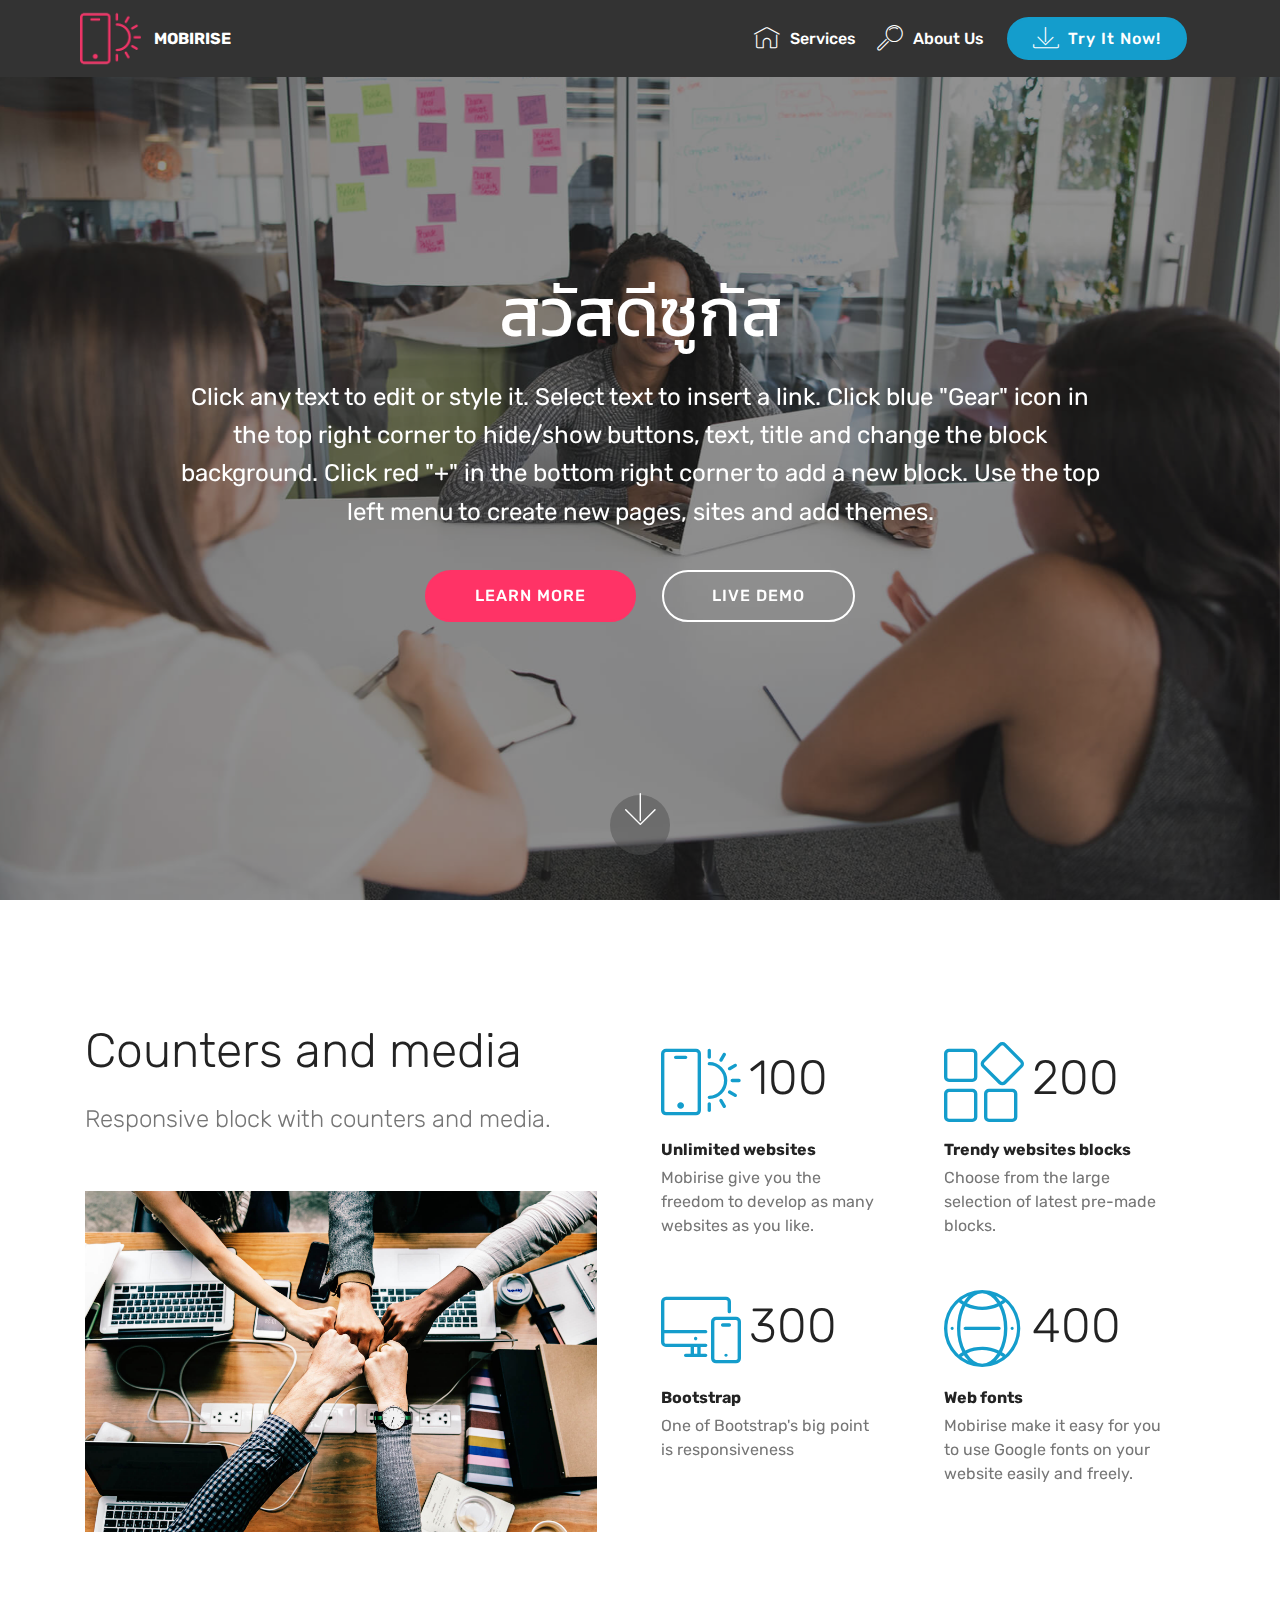
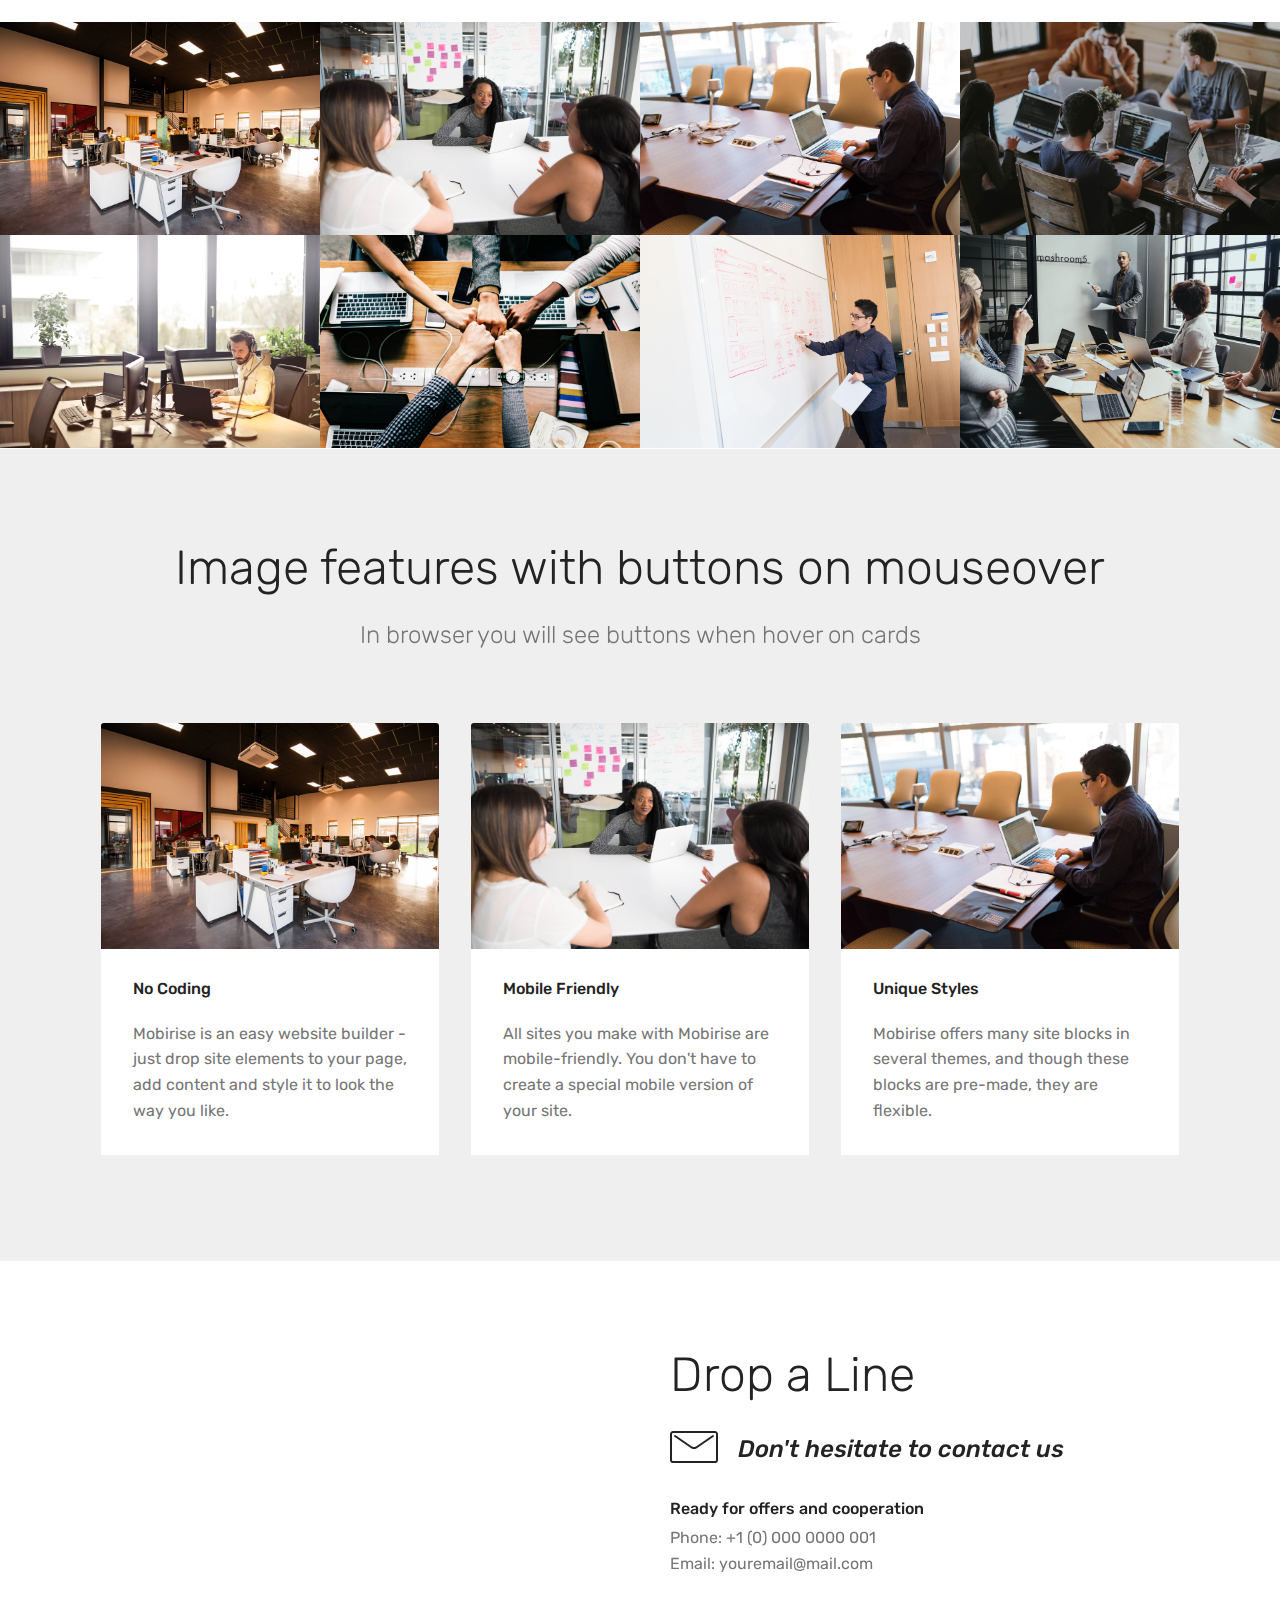
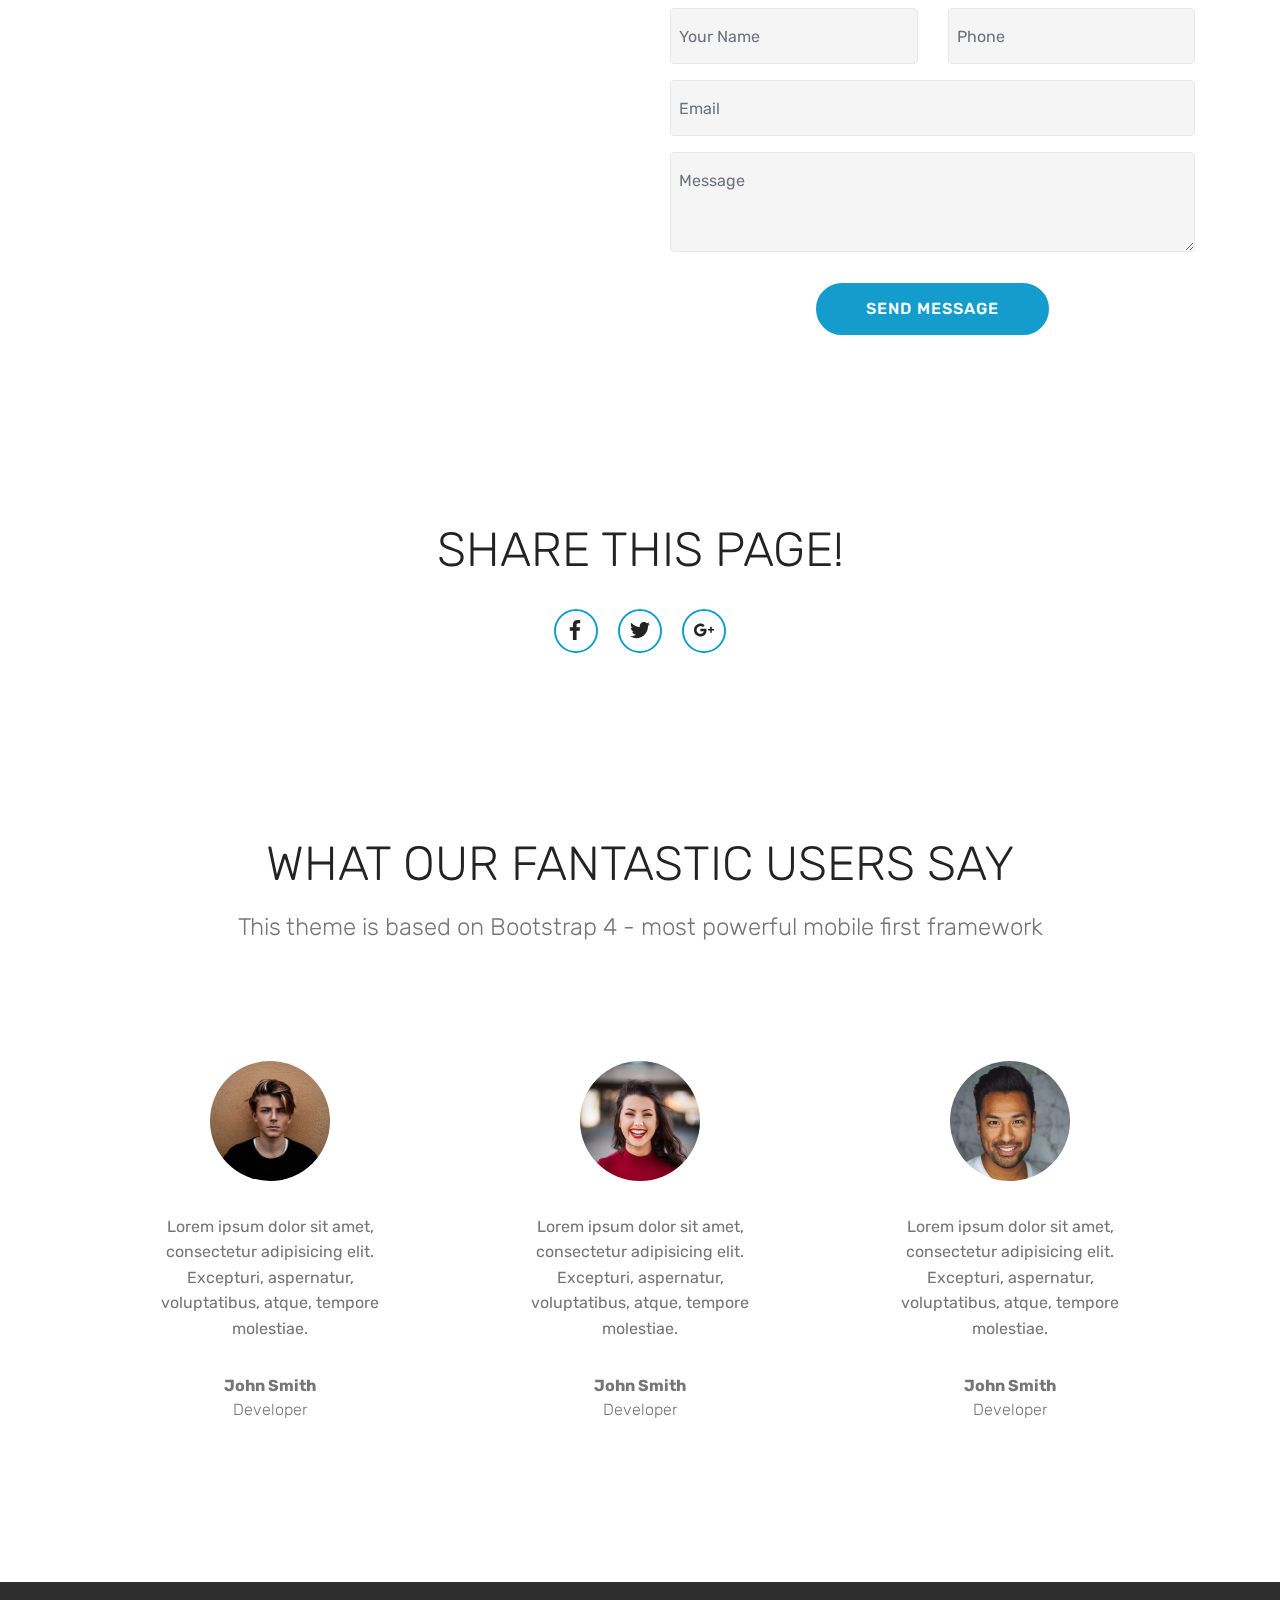
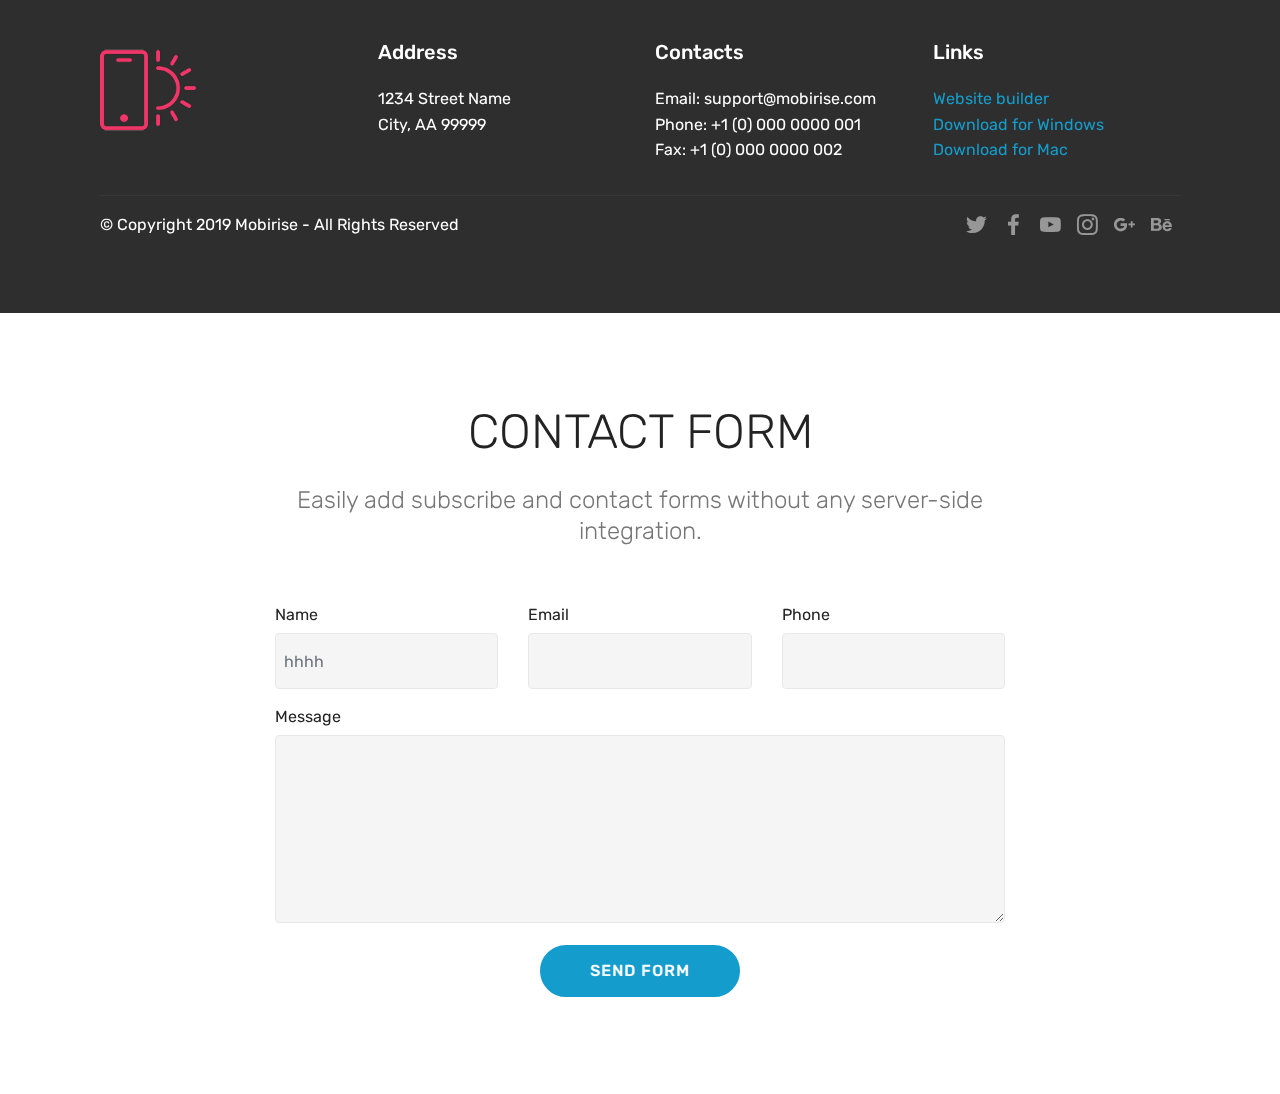
<file: index.html>
<!DOCTYPE html>
<html  >
<head>
  <!-- Site made with Mobirise Website Builder v4.10.3, https://mobirise.com -->
  <meta charset="UTF-8">
  <meta http-equiv="X-UA-Compatible" content="IE=edge">
  <meta name="generator" content="Mobirise v4.10.3, mobirise.com">
  <meta name="viewport" content="width=device-width, initial-scale=1, minimum-scale=1">
  <link rel="shortcut icon" href="assets/images/logo2.png" type="image/x-icon">
  <meta name="description" content="">
  
  <title>Home</title>
  <link rel="stylesheet" href="assets/web/assets/mobirise-icons/mobirise-icons.css">
  <link rel="stylesheet" href="assets/tether/tether.min.css">
  <link rel="stylesheet" href="assets/bootstrap/css/bootstrap.min.css">
  <link rel="stylesheet" href="assets/bootstrap/css/bootstrap-grid.min.css">
  <link rel="stylesheet" href="assets/bootstrap/css/bootstrap-reboot.min.css">
  <link rel="stylesheet" href="assets/dropdown/css/style.css">
  <link rel="stylesheet" href="assets/socicon/css/styles.css">
  <link rel="stylesheet" href="assets/theme/css/style.css">
  <link rel="stylesheet" href="assets/gallery/style.css">
  <link rel="stylesheet" href="assets/mobirise/css/mbr-additional.css" type="text/css">
  
  
  
</head>
<body>
  <section class="menu cid-rtmnXTpXwJ" once="menu" id="menu1-6">

    

    <nav class="navbar navbar-expand beta-menu navbar-dropdown align-items-center navbar-fixed-top navbar-toggleable-sm">
        <button class="navbar-toggler navbar-toggler-right" type="button" data-toggle="collapse" data-target="#navbarSupportedContent" aria-controls="navbarSupportedContent" aria-expanded="false" aria-label="Toggle navigation">
            <div class="hamburger">
                <span></span>
                <span></span>
                <span></span>
                <span></span>
            </div>
        </button>
        <div class="menu-logo">
            <div class="navbar-brand">
                <span class="navbar-logo">
                    <a href="https://mobirise.co">
                         <img src="assets/images/logo2.png" alt="Mobirise" style="height: 3.8rem;">
                    </a>
                </span>
                <span class="navbar-caption-wrap">
                    <a class="navbar-caption text-white display-4" href="https://mobirise.co">
                        MOBIRISE
                    </a>
                </span>
            </div>
        </div>
        <div class="collapse navbar-collapse" id="navbarSupportedContent">
            <ul class="navbar-nav nav-dropdown" data-app-modern-menu="true">
                <li class="nav-item">
                    <a class="nav-link link text-white display-4" href="https://mobirise.co">
                        <span class="mbri-home mbr-iconfont mbr-iconfont-btn"></span>
                        Services
                    </a>
                </li>
                <li class="nav-item">
                    <a class="nav-link link text-white display-4" href="https://mobirise.co">
                        <span class="mbri-search mbr-iconfont mbr-iconfont-btn"></span>
                        About Us
                    </a>
                </li>
            </ul>
            <div class="navbar-buttons mbr-section-btn">
                <a class="btn btn-sm btn-primary display-4" href="https://mobirise.co">
                    <span class="mbri-save mbr-iconfont mbr-iconfont-btn "></span>
                    Try It Now!
                </a>
            </div>
        </div>
    </nav>
</section>

<section class="engine"><a href="https://mobirise.info/y">html website templates</a></section><section class="cid-rtmoAy1hYv mbr-fullscreen mbr-parallax-background" id="header2-8">

    

    <div class="mbr-overlay" style="opacity: 0.5; background-color: rgb(35, 35, 35);"></div>

    <div class="container align-center">
        <div class="row justify-content-md-center">
            <div class="mbr-white col-md-10">
                <h1 class="mbr-section-title mbr-bold pb-3 mbr-fonts-style display-1"><span style="font-weight: normal;">
                    สวัสดีซูกัส</span></h1>
                
                <p class="mbr-text pb-3 mbr-fonts-style display-5">
                    Click any text to edit or style it. Select text to insert a link. Click blue "Gear" icon in the top right corner to hide/show buttons, text, title and change the block background. Click red "+" in the bottom right corner to add a new block. Use the top left menu to create new pages, sites and add themes.
                </p>
                <div class="mbr-section-btn"><a class="btn btn-md btn-secondary display-4" href="page1.html">LEARN MORE</a>
                    <a class="btn btn-md btn-white-outline display-4" href="https://mobirise.co">LIVE DEMO</a></div>
            </div>
        </div>
    </div>
    <div class="mbr-arrow hidden-sm-down" aria-hidden="true">
        <a href="#next">
            <i class="mbri-down mbr-iconfont"></i>
        </a>
    </div>
</section>

<section class="counters2 counters cid-rtmoBIoQxK" id="counters2-9">

    

    

    <div class="container pt-4 mt-2">
        <div class="media-container-row">
            <div class="media-block" style="width: 49%;">
                <h2 class="mbr-section-title pb-3 align-left mbr-fonts-style display-2">
                    Counters and media
                </h2>
                <h3 class="mbr-section-subtitle pb-5 align-left mbr-fonts-style display-5">
                    Responsive block with counters and media. 
                </h3>
                <div class="mbr-figure">
                    <img src="assets/images/background6.jpg">
                </div>
            </div>
            <div class="cards-block">
                <div class="cards-container">
                    <div class="card px-3 align-left col-12 col-md-6">
                        <div class="panel-item p-3">
                            <div class="card-img pb-3">
                                <span class="mbri-mobirise mbr-iconfont pr-2"></span>
                                <h3 class="count py-3 mbr-fonts-style display-2">
                                    100
                                </h3>
                            </div>
                            <div class="card-text">
                                <h4 class="mbr-content-title mbr-bold mbr-fonts-style display-7">
                                    Unlimited websites
                                </h4>
                                <p class="mbr-content-text mbr-fonts-style display-7">
                                    Mobirise give you the freedom to develop as many websites as you like.
                                </p>
                            </div>
                        </div>
                    </div>
                    <div class="card px-3 align-left col-12 col-md-6">
                        <div class="panel-item p-3">
                            <div class="card-img pb-3">
                                <span class="mbri-extension mbr-iconfont pr-2"></span>
                                <h3 class="count py-3 mbr-fonts-style display-2">
                                    200
                                </h3>
                            </div>
                            <div class="card-text">
                                <h4 class="mbr-content-title mbr-bold mbr-fonts-style display-7">
                                    Trendy websites blocks
                                </h4>
                                <p class="mbr-content-text mbr-fonts-style display-7">
                                    Choose from the large selection of latest pre-made blocks.
                                </p>
                            </div>
                        </div>
                    </div>
                    <div class="card px-3 align-left col-12 col-md-6">
                        <div class="panel-item p-3">
                            <div class="card-img pb-3">
                                <span class="mbri-responsive mbr-iconfont pr-2"></span>
                                <h3 class="count py-3 mbr-fonts-style display-2">
                                    300
                                </h3>
                            </div>
                            <div class="card-text">
                                <h4 class="mbr-content-title mbr-bold mbr-fonts-style display-7">
                                    Bootstrap
                                </h4>
                                <p class="mbr-content-text mbr-fonts-style display-7">
                                        One of Bootstrap's big point is responsiveness 
                                </p>
                            </div>
                        </div>
                    </div>
                    <div class="card px-3 align-left col-12 col-md-6">
                        <div class="panel-item p-3">
                            <div class="card-img pb-3">
                                <span class="mbri-globe-2 mbr-iconfont pr-2"></span>
                                <h3 class="count py-3 mbr-fonts-style display-2">
                                    400
                                </h3>
                            </div>
                            <div class="card-texts">
                                <h4 class="mbr-content-title mbr-bold mbr-fonts-style display-7">
                                    Web fonts
                                </h4>
                                <p class="mbr-content-text mbr-fonts-style display-7">
                                        Mobirise make it easy for you to use Google fonts on your website easily and freely.
                                </p>
                            </div>
                        </div>
                    </div>
                </div>
            </div>
        </div>
    </div>
</section>

<section class="mbr-gallery mbr-slider-carousel cid-rtmoEZr69N" id="gallery3-a">

    

    <div>
        <div><!-- Filter --><!-- Gallery --><div class="mbr-gallery-row"><div class="mbr-gallery-layout-default"><div><div><div class="mbr-gallery-item mbr-gallery-item--p0" data-video-url="false" data-tags="Awesome"><div href="#lb-gallery3-a" data-slide-to="0" data-toggle="modal"><img src="assets/images/background1.jpg" alt="" title=""><span class="icon-focus"></span></div></div><div class="mbr-gallery-item mbr-gallery-item--p0" data-video-url="false" data-tags="Responsive"><div href="#lb-gallery3-a" data-slide-to="1" data-toggle="modal"><img src="assets/images/background2.jpg" alt="" title=""><span class="icon-focus"></span></div></div><div class="mbr-gallery-item mbr-gallery-item--p0" data-video-url="false" data-tags="Creative"><div href="#lb-gallery3-a" data-slide-to="2" data-toggle="modal"><img src="assets/images/background3.jpg" alt="" title=""><span class="icon-focus"></span></div></div><div class="mbr-gallery-item mbr-gallery-item--p0" data-video-url="false" data-tags="Animated"><div href="#lb-gallery3-a" data-slide-to="3" data-toggle="modal"><img src="assets/images/background4.jpg" alt="" title=""><span class="icon-focus"></span></div></div><div class="mbr-gallery-item mbr-gallery-item--p0" data-video-url="false" data-tags="Awesome"><div href="#lb-gallery3-a" data-slide-to="4" data-toggle="modal"><img src="assets/images/background5.jpg" alt="" title=""><span class="icon-focus"></span></div></div><div class="mbr-gallery-item mbr-gallery-item--p0" data-video-url="false" data-tags="Awesome"><div href="#lb-gallery3-a" data-slide-to="5" data-toggle="modal"><img src="assets/images/background6.jpg" alt="" title=""><span class="icon-focus"></span></div></div><div class="mbr-gallery-item mbr-gallery-item--p0" data-video-url="false" data-tags="Responsive"><div href="#lb-gallery3-a" data-slide-to="6" data-toggle="modal"><img src="assets/images/background7.jpg" alt="" title=""><span class="icon-focus"></span></div></div><div class="mbr-gallery-item mbr-gallery-item--p0" data-video-url="false" data-tags="Animated"><div href="#lb-gallery3-a" data-slide-to="7" data-toggle="modal"><img src="assets/images/background8.jpg" alt="" title=""><span class="icon-focus"></span></div></div></div></div><div class="clearfix"></div></div></div><!-- Lightbox --><div data-app-prevent-settings="" class="mbr-slider modal fade carousel slide" tabindex="-1" data-keyboard="true" data-interval="false" id="lb-gallery3-a"><div class="modal-dialog"><div class="modal-content"><div class="modal-body"><div class="carousel-inner"><div class="carousel-item active"><img src="assets/images/background1.jpg" alt="" title=""></div><div class="carousel-item"><img src="assets/images/background2.jpg" alt="" title=""></div><div class="carousel-item"><img src="assets/images/background3.jpg" alt="" title=""></div><div class="carousel-item"><img src="assets/images/background4.jpg" alt="" title=""></div><div class="carousel-item"><img src="assets/images/background5.jpg" alt="" title=""></div><div class="carousel-item"><img src="assets/images/background6.jpg" alt="" title=""></div><div class="carousel-item"><img src="assets/images/background7.jpg" alt="" title=""></div><div class="carousel-item"><img src="assets/images/background8.jpg" alt="" title=""></div></div><a class="carousel-control carousel-control-prev" role="button" data-slide="prev" href="#lb-gallery3-a"><span class="mbri-left mbr-iconfont" aria-hidden="true"></span><span class="sr-only">Previous</span></a><a class="carousel-control carousel-control-next" role="button" data-slide="next" href="#lb-gallery3-a"><span class="mbri-right mbr-iconfont" aria-hidden="true"></span><span class="sr-only">Next</span></a><a class="close" href="#" role="button" data-dismiss="modal"><span class="sr-only">Close</span></a></div></div></div></div></div>
    </div>

</section>

<section class="features18 popup-btn-cards cid-rtmoKEY4vC" id="features18-c">

    

    
    <div class="container">
        <h2 class="mbr-section-title pb-3 align-center mbr-fonts-style display-2">
            Image features with buttons on mouseover
        </h2>
        <h3 class="mbr-section-subtitle display-5 align-center mbr-fonts-style mbr-light">
            In browser you will see buttons when hover on cards
        </h3>
        <div class="media-container-row pt-5 ">
            <div class="card p-3 col-12 col-md-6 col-lg-4">
                <div class="card-wrapper ">
                    <div class="card-img">
                        <div class="mbr-overlay"></div>
                        <div class="mbr-section-btn text-center">
                            <a href="https://mobirise.co" class="btn btn-primary display-4">Learn More</a>
                        </div>
                        <img src="assets/images/background1.jpg" alt="Mobirise">
                    </div>
                    <div class="card-box">
                        <h4 class="card-title mbr-fonts-style display-7">
                            No Coding
                        </h4>
                        <p class="mbr-text mbr-fonts-style align-left display-7">
                            Mobirise is an easy website builder - just drop site elements to your page, add content and style it to look the way you like.
                        </p>
                    </div>
                </div>
            </div>
            <div class="card p-3 col-12 col-md-6 col-lg-4">
                <div class="card-wrapper">
                    <div class="card-img">
                        <div class="mbr-overlay"></div>
                        <div class="mbr-section-btn text-center">
                            <a href="https://mobirise.co" class="btn btn-primary display-4">Learn More</a>
                        </div>
                        <img src="assets/images/background2.jpg" alt="Mobirise">
                    </div>
                    <div class="card-box">
                        <h4 class="card-title mbr-fonts-style display-7">
                            Mobile Friendly
                        </h4>
                        <p class="mbr-text mbr-fonts-style display-7">
                           All sites you make with Mobirise are mobile-friendly. You don't have to create a special mobile version of your site.
                        </p>
                    </div>
                </div>
            </div>

            <div class="card p-3 col-12 col-md-6 col-lg-4">
                <div class="card-wrapper">
                    <div class="card-img">
                        <div class="mbr-overlay"></div>
                        <div class="mbr-section-btn text-center">
                            <a href="https://mobirise.co" class="btn btn-primary display-4">Learn More</a>
                        </div>
                        <img src="assets/images/background3.jpg" alt="Mobirise">
                    </div>
                    <div class="card-box">
                        <h4 class="card-title mbr-fonts-style display-7">
                            Unique Styles
                        </h4>
                        <p class="mbr-text mbr-fonts-style display-7">
                            Mobirise offers many site blocks in several themes, and though these blocks are pre-made, they are flexible.
                        </p>
                    </div>
                </div>
            </div>

            
        </div>
    </div>
</section>

<section class="mbr-section form4 cid-rtmoYqqE04" id="form4-d">

    

    
    <div class="container">
        <div class="row">
            <div class="col-md-6">
                <div class="google-map"><iframe frameborder="0" style="border:0" src="https://www.google.com/maps/embed?pb=!1m18!1m12!1m3!1d31004.441894545253!2d100.53177584197309!3d13.745356028118394!2m3!1f0!2f0!3f0!3m2!1i1024!2i768!4f13.1!3m3!1m2!1s0x30e29edcf327b91b%3A0x5480f75fcf67cfdb!2sGoogle+Thailand!5e0!3m2!1sth!2sth!4v1560505354516!5m2!1sth!2sth" allowfullscreen=""></iframe></div>
            </div>
            <div class="col-md-6">
                <h2 class="pb-3 align-left mbr-fonts-style display-2">
                    Drop a Line
                </h2>
                <div>
                    <div class="icon-block pb-3 align-left">
                        <span class="icon-block__icon">
                            <span class="mbri-letter mbr-iconfont"></span>
                        </span>
                        <h4 class="icon-block__title align-left mbr-fonts-style display-5">
                            Don't hesitate to contact us
                        </h4>
                    </div>
                    <div class="icon-contacts pb-3">
                        <h5 class="align-left mbr-fonts-style display-7">
                            Ready for offers and cooperation
                        </h5>
                        <p class="mbr-text align-left mbr-fonts-style display-7">
                            Phone: +1 (0) 000 0000 001 <br>
                            Email: youremail@mail.com
                        </p>
                    </div>
                </div>
                <div data-form-type="formoid">
                    <!---Formbuilder Form--->
                    <form action="https://mobirise.com/" method="POST" class="mbr-form form-with-styler">
                        <div class="row">
                            
                            <div hidden="hidden" data-form-alert-danger="" class="alert alert-danger col-12">
                            </div>
                        </div>
                        <div class="dragArea row">
                            <div class="col-md-6  form-group" data-for="name">
                                <input type="text" name="name" placeholder="Your Name" data-form-field="Name" required="required" class="form-control input display-7" id="name-form4-d">
                            </div>
                            <div class="col-md-6  form-group" data-for="phone">
                                <input type="text" name="phone" placeholder="Phone" data-form-field="Phone" required="required" class="form-control input display-7" id="phone-form4-d">
                            </div>
                            <div data-for="email" class="col-md-12  form-group">
                                <input type="text" name="email" placeholder="Email" data-form-field="Email" class="form-control input display-7" required="required" id="email-form4-d">
                            </div>
                            <div data-for="message" class="col-md-12  form-group">
                                <textarea name="message" placeholder="Message" data-form-field="Message" class="form-control input display-7" id="message-form4-d"></textarea>
                            </div>
                            <div class="col-md-12 input-group-btn  mt-2 align-center">
                                <button type="submit" class="btn btn-primary btn-form display-4">SEND MESSAGE</button>
                            </div>
                        </div>
                    </form><!---Formbuilder Form--->
                </div>
            </div>
        </div>
    </div>
</section>

<section class="cid-rtmp2dJTFE" id="social-buttons1-e">
    
    

    

    <div class="container">
        <div class="media-container-row">
            <div class="col-md-8 align-center">
                <h2 class="pb-3 mbr-section-title mbr-fonts-style display-2">
                    SHARE THIS PAGE!
                </h2>
                <div>
                    <div class="mbr-social-likes" data-counters="false">
                        <span class="btn btn-social facebook mx-2" title="Share link on Facebook">
                            <i class="socicon socicon-facebook"></i>
                        </span>
                        <span class="btn btn-social twitter mx-2" title="Share link on Twitter">
                            <i class="socicon socicon-twitter"></i>
                        </span>
                        <span class="btn btn-social plusone mx-2" title="Share link on Google+">
                            <i class="socicon socicon-googleplus"></i>
                        </span>
                        
                        
                    </div>
                </div>
            </div>
        </div>
    </div>
</section>

<section class="testimonials1 cid-rtmp3SHaAm" id="testimonials1-f">

    

    
    <div class="container">
        <div class="media-container-row">
            <div class="title col-12 align-center">
                <h2 class="pb-3 mbr-fonts-style display-2">
                    WHAT OUR FANTASTIC USERS SAY
                </h2>
                <h3 class="mbr-section-subtitle mbr-light pb-3 mbr-fonts-style display-5">
                    This theme is based on Bootstrap 4 - most powerful mobile first framework
                </h3>
            </div>
        </div>
    </div>

    <div class="container pt-3 mt-2">
        <div class="media-container-row">
            <div class="mbr-testimonial p-3 align-center col-12 col-md-6 col-lg-4">
                <div class="panel-item p-3">
                    <div class="card-block">
                        <div class="testimonial-photo">
                            <img src="assets/images/face1.jpg">
                        </div>
                        <p class="mbr-text mbr-fonts-style display-7">
                           Lorem ipsum dolor sit amet, consectetur adipisicing elit. Excepturi, aspernatur, voluptatibus, atque, tempore molestiae.
                        </p>
                    </div>
                    <div class="card-footer">
                        <div class="mbr-author-name mbr-bold mbr-fonts-style display-7">
                             John Smith
                        </div>
                        <small class="mbr-author-desc mbr-italic mbr-light mbr-fonts-style display-7">
                               Developer
                        </small>
                    </div>
                </div>
            </div>

            <div class="mbr-testimonial p-3 align-center col-12 col-md-6 col-lg-4">
                <div class="panel-item p-3">
                    <div class="card-block">
                        <div class="testimonial-photo">
                            <img src="assets/images/face2.jpg">
                        </div>
                        <p class="mbr-text mbr-fonts-style display-7">
                           Lorem ipsum dolor sit amet, consectetur adipisicing elit. Excepturi, aspernatur, voluptatibus, atque, tempore molestiae.
                        </p>
                    </div>
                    <div class="card-footer">
                        <div class="mbr-author-name mbr-bold mbr-fonts-style display-7">
                             John Smith
                        </div>
                        <small class="mbr-author-desc mbr-italic mbr-light mbr-fonts-style display-7">
                               Developer
                        </small>
                    </div>
                </div>
            </div>

            <div class="mbr-testimonial p-3 align-center col-12 col-md-6 col-lg-4">
                <div class="panel-item p-3">
                    <div class="card-block">
                        <div class="testimonial-photo">
                            <img src="assets/images/face3.jpg">
                        </div>
                        <p class="mbr-text mbr-fonts-style display-7">
                           Lorem ipsum dolor sit amet, consectetur adipisicing elit. Excepturi, aspernatur, voluptatibus, atque, tempore molestiae.
                        </p>
                    </div>
                    <div class="card-footer">
                        <div class="mbr-author-name mbr-bold mbr-fonts-style display-7">
                             John Smith
                        </div>
                        <small class="mbr-author-desc mbr-italic mbr-light mbr-fonts-style display-7">
                               Developer
                        </small>
                    </div>
                </div>
            </div>

            

            

            
        </div>
    </div>   
</section>

<section class="cid-rtmp8D41xr" id="footer1-h">

    

    

    <div class="container">
        <div class="media-container-row content text-white">
            <div class="col-12 col-md-3">
                <div class="media-wrap">
                    <a href="https://mobirise.co/">
                        <img src="assets/images/logo2.png" alt="Mobirise">
                    </a>
                </div>
            </div>
            <div class="col-12 col-md-3 mbr-fonts-style display-7">
                <h5 class="pb-3">
                    Address
                </h5>
                <p class="mbr-text">
                    1234 Street Name
                    <br>City, AA 99999
                </p>
            </div>
            <div class="col-12 col-md-3 mbr-fonts-style display-7">
                <h5 class="pb-3">
                    Contacts
                </h5>
                <p class="mbr-text">
                    Email: support@mobirise.com
                    <br>Phone: +1 (0) 000 0000 001
                    <br>Fax: +1 (0) 000 0000 002
                </p>
            </div>
            <div class="col-12 col-md-3 mbr-fonts-style display-7">
                <h5 class="pb-3">
                    Links
                </h5>
                <p class="mbr-text">
                    <a class="text-primary" href="https://mobirise.co/">Website builder</a>
                    <br><a class="text-primary" href="https://mobirise.co/">Download for Windows</a>
                    <br><a class="text-primary" href="https://mobirise.co/">Download for Mac</a>
                </p>
            </div>
        </div>
        <div class="footer-lower">
            <div class="media-container-row">
                <div class="col-sm-12">
                    <hr>
                </div>
            </div>
            <div class="media-container-row mbr-white">
                <div class="col-sm-6 copyright">
                    <p class="mbr-text mbr-fonts-style display-7">
                        © Copyright 2019 Mobirise - All Rights Reserved
                    </p>
                </div>
                <div class="col-md-6">
                    <div class="social-list align-right">
                        <div class="soc-item">
                            <a href="https://twitter.com/mobirise" target="_blank">
                                <span class="socicon-twitter socicon mbr-iconfont mbr-iconfont-social"></span>
                            </a>
                        </div>
                        <div class="soc-item">
                            <a href="https://www.facebook.com/pages/Mobirise/1616226671953247" target="_blank">
                                <span class="socicon-facebook socicon mbr-iconfont mbr-iconfont-social"></span>
                            </a>
                        </div>
                        <div class="soc-item">
                            <a href="https://www.youtube.com/c/mobirise" target="_blank">
                                <span class="socicon-youtube socicon mbr-iconfont mbr-iconfont-social"></span>
                            </a>
                        </div>
                        <div class="soc-item">
                            <a href="https://instagram.com/mobirise" target="_blank">
                                <span class="socicon-instagram socicon mbr-iconfont mbr-iconfont-social"></span>
                            </a>
                        </div>
                        <div class="soc-item">
                            <a href="https://plus.google.com/u/0/+Mobirise" target="_blank">
                                <span class="socicon-googleplus socicon mbr-iconfont mbr-iconfont-social"></span>
                            </a>
                        </div>
                        <div class="soc-item">
                            <a href="https://www.behance.net/Mobirise" target="_blank">
                                <span class="socicon-behance socicon mbr-iconfont mbr-iconfont-social"></span>
                            </a>
                        </div>
                    </div>
                </div>
            </div>
        </div>
    </div>
</section>

<section class="mbr-section form1 cid-rtmLqx1WF6" id="form1-n">

    

    
    <div class="container">
        <div class="row justify-content-center">
            <div class="title col-12 col-lg-8">
                <h2 class="mbr-section-title align-center pb-3 mbr-fonts-style display-2">
                    CONTACT FORM
                </h2>
                <h3 class="mbr-section-subtitle align-center mbr-light pb-3 mbr-fonts-style display-5">
                    Easily add subscribe and contact forms without any server-side integration.
                </h3>
            </div>
        </div>
    </div>
    <div class="container">
        <div class="row justify-content-center">
            <div class="media-container-column col-lg-8" data-form-type="formoid">
                <!---Formbuilder Form--->
                <form action="https://mobirise.com/" method="POST" class="mbr-form form-with-styler" data-form-title="Mobirise Form"><input type="hidden" name="email" data-form-email="true" value="GXCMdoVkcUq9xgtBygc5IZnR/Rf/QcMsUO4hN86EzSnXt2uCO0E0sn4mw3lf7p50qO3m+nmN8rP9DrzExPqUup0Dr6bbPdaireyhD4dzJ5a6h1atLalMzudry/lcYAGZ">
                    <div class="row">
                        <div hidden="hidden" data-form-alert="" class="alert alert-success col-12">Thanks for filling out the form!</div>
                        <div hidden="hidden" data-form-alert-danger="" class="alert alert-danger col-12">
                        </div>
                    </div>
                    <div class="dragArea row">
                        <div class="col-md-4  form-group" data-for="name">
                            <label for="name-form1-n" class="form-control-label mbr-fonts-style display-7">Name</label>
                            <input type="text" name="name" data-form-field="Name" required="required" class="form-control display-7" placeholder="hhhh" id="name-form1-n">
                        </div>
                        <div class="col-md-4  form-group" data-for="email">
                            <label for="email-form1-n" class="form-control-label mbr-fonts-style display-7">Email</label>
                            <input type="email" name="email" data-form-field="Email" required="required" class="form-control display-7" id="email-form1-n">
                        </div>
                        <div data-for="phone" class="col-md-4  form-group">
                            <label for="phone-form1-n" class="form-control-label mbr-fonts-style display-7">Phone</label>
                            <input type="tel" name="phone" data-form-field="Phone" class="form-control display-7" id="phone-form1-n">
                        </div>
                        <div data-for="message" class="col-md-12 form-group">
                            <label for="message-form1-n" class="form-control-label mbr-fonts-style display-7">Message</label>
                            <textarea name="message" data-form-field="Message" class="form-control display-7" id="message-form1-n"></textarea>
                        </div>
                        <div class="col-md-12 input-group-btn align-center">
                            <button type="submit" class="btn btn-primary btn-form display-4">SEND FORM</button>
                        </div>
                    </div>
                </form><!---Formbuilder Form--->
            </div>
        </div>
    </div>
</section>


  <script src="assets/web/assets/jquery/jquery.min.js"></script>
  <script src="assets/popper/popper.min.js"></script>
  <script src="assets/tether/tether.min.js"></script>
  <script src="assets/bootstrap/js/bootstrap.min.js"></script>
  <script src="assets/smoothscroll/smooth-scroll.js"></script>
  <script src="assets/dropdown/js/script.min.js"></script>
  <script src="assets/touchswipe/jquery.touch-swipe.min.js"></script>
  <script src="assets/parallax/jarallax.min.js"></script>
  <script src="assets/viewportchecker/jquery.viewportchecker.js"></script>
  <script src="assets/masonry/masonry.pkgd.min.js"></script>
  <script src="assets/imagesloaded/imagesloaded.pkgd.min.js"></script>
  <script src="assets/bootstrapcarouselswipe/bootstrap-carousel-swipe.js"></script>
  <script src="assets/vimeoplayer/jquery.mb.vimeo_player.js"></script>
  <script src="assets/sociallikes/social-likes.js"></script>
  <script src="assets/mbr-popup-btns/mbr-popup-btns.js"></script>
  <script src="assets/theme/js/script.js"></script>
  <script src="assets/slidervideo/script.js"></script>
  <script src="assets/gallery/player.min.js"></script>
  <script src="assets/gallery/script.js"></script>
  <script src="assets/formoid/formoid.min.js"></script>
  
  
</body>
</html>
</file>
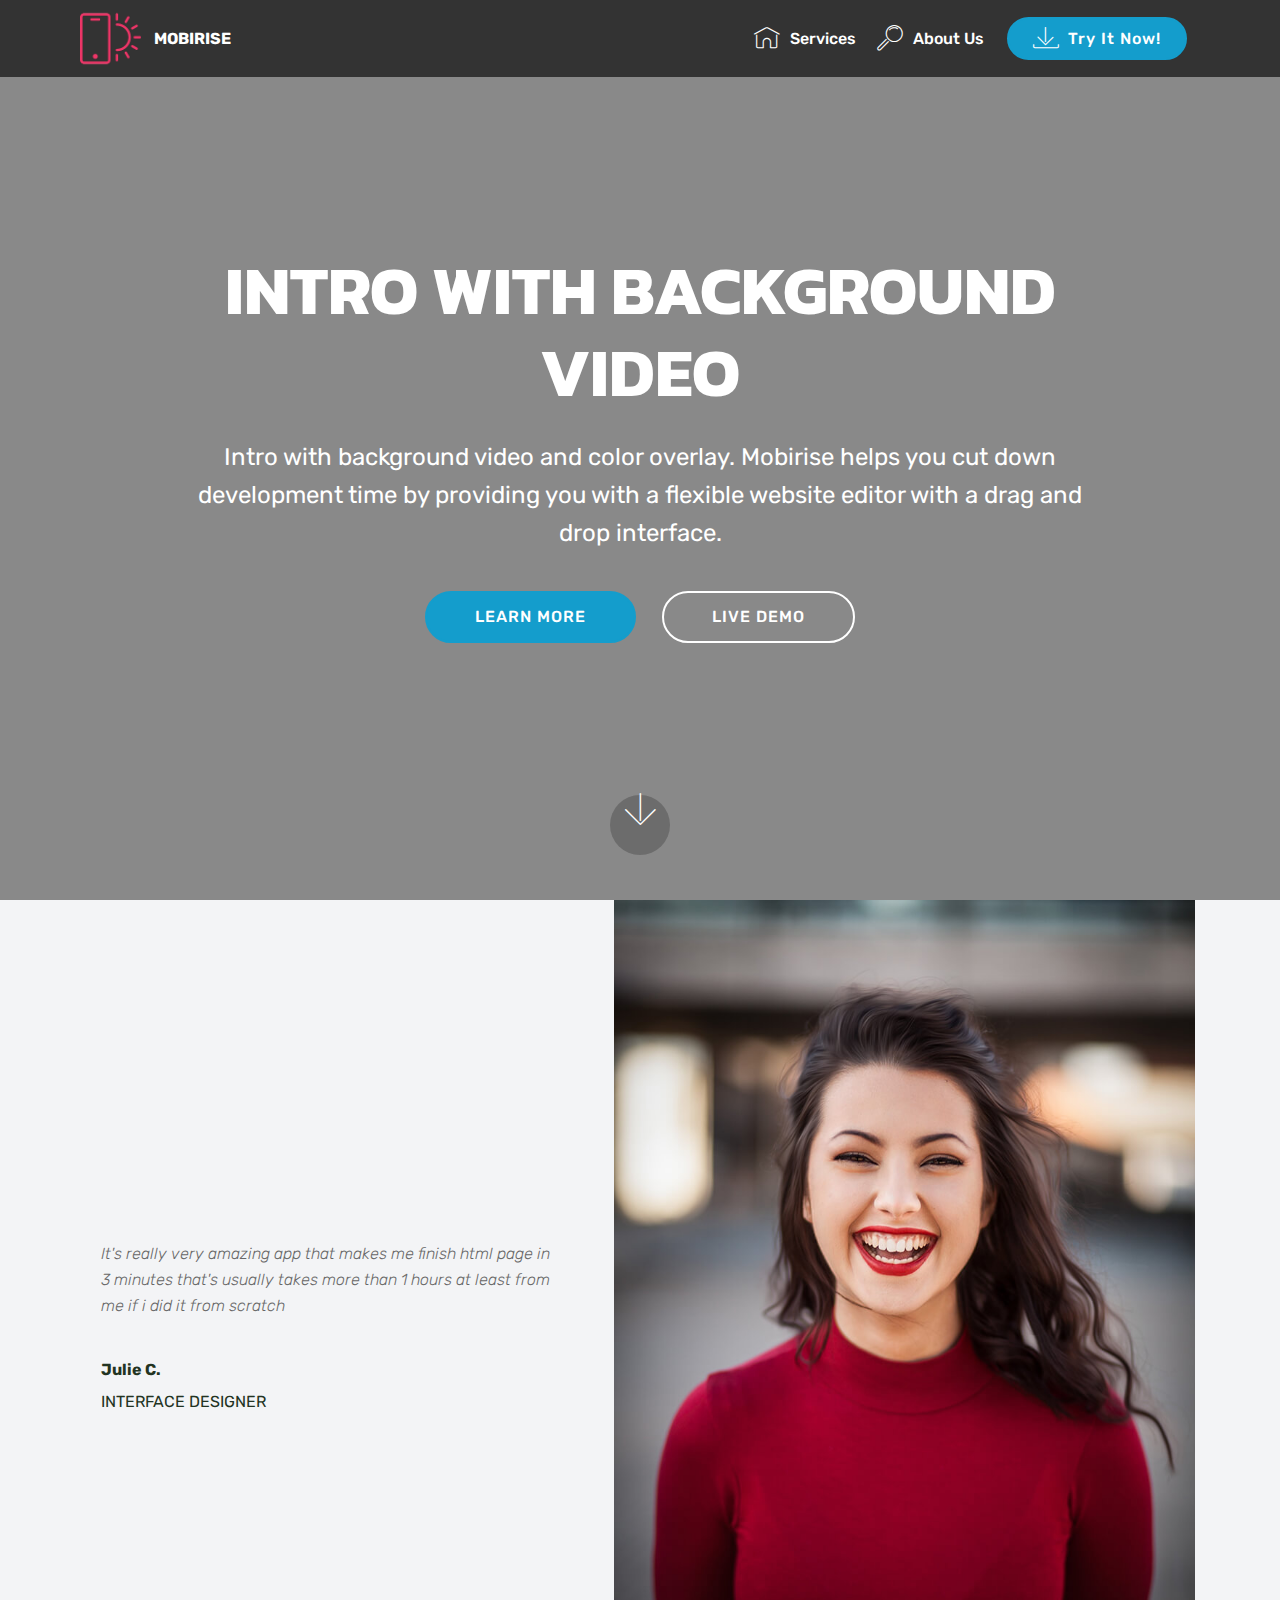
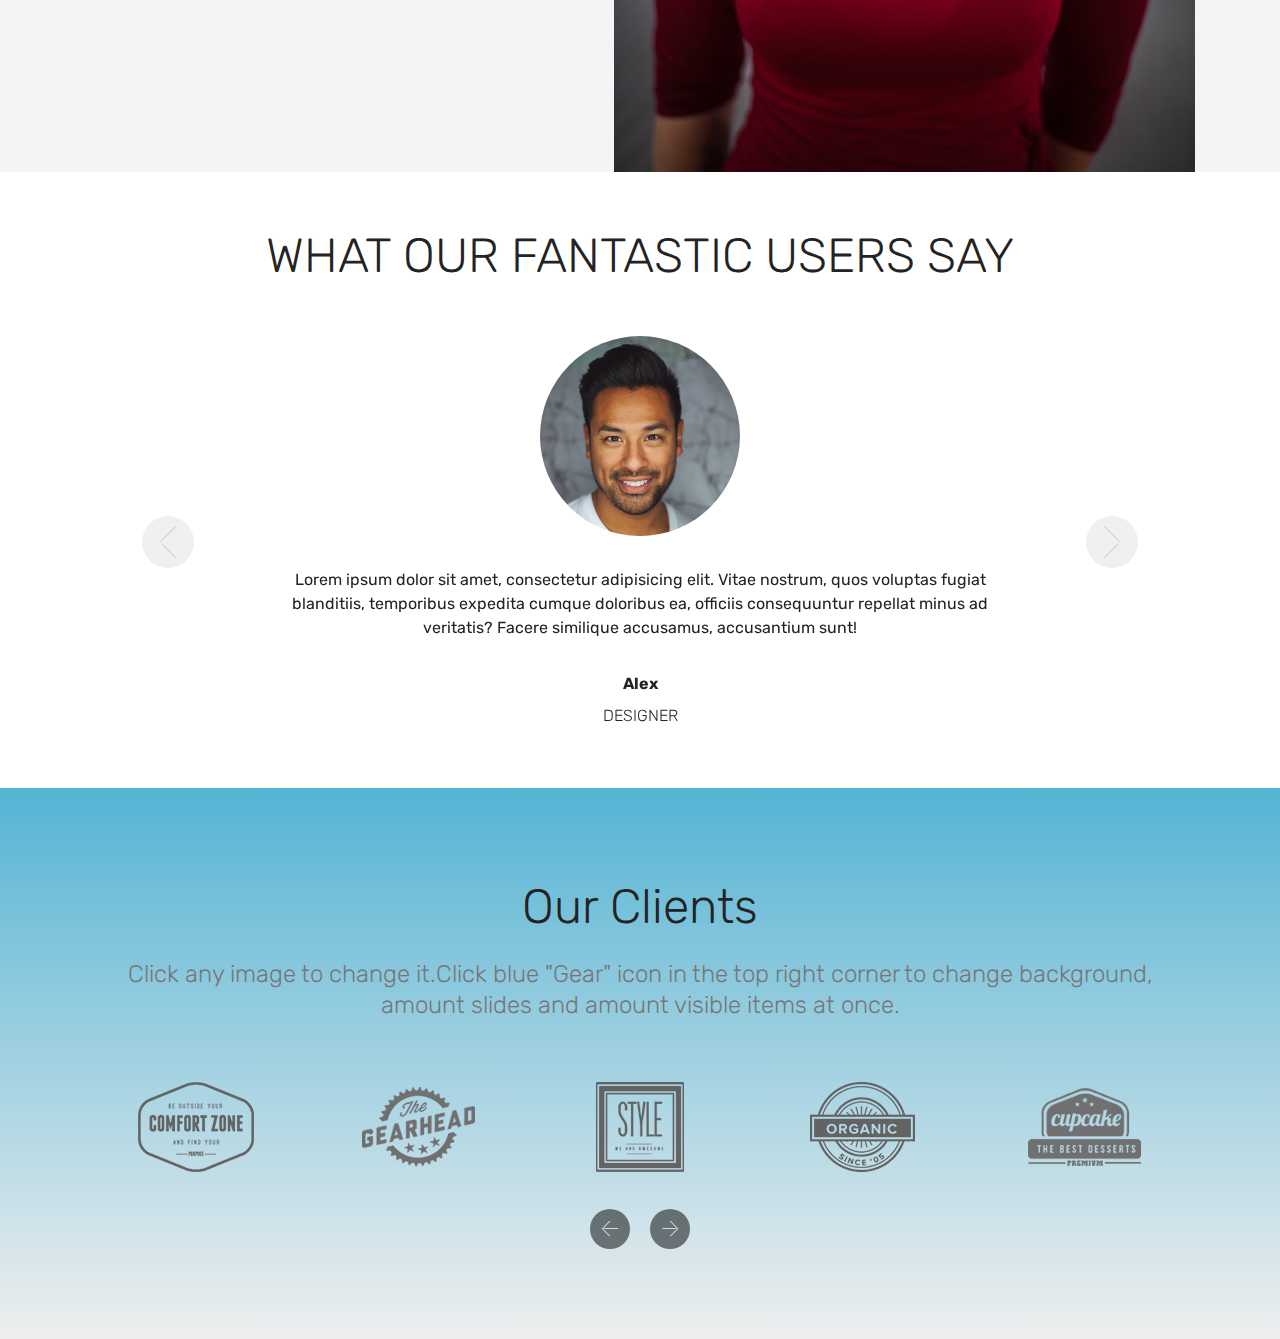
<file: page1.html>
<!DOCTYPE html>
<html  >
<head>
  <!-- Site made with Mobirise Website Builder v4.10.3, https://mobirise.com -->
  <meta charset="UTF-8">
  <meta http-equiv="X-UA-Compatible" content="IE=edge">
  <meta name="generator" content="Mobirise v4.10.3, mobirise.com">
  <meta name="viewport" content="width=device-width, initial-scale=1, minimum-scale=1">
  <link rel="shortcut icon" href="assets/images/logo2.png" type="image/x-icon">
  <meta name="description" content="Site Creator Description">
  
  <title>Page 1</title>
  <link rel="stylesheet" href="assets/web/assets/mobirise-icons/mobirise-icons.css">
  <link rel="stylesheet" href="assets/tether/tether.min.css">
  <link rel="stylesheet" href="assets/bootstrap/css/bootstrap.min.css">
  <link rel="stylesheet" href="assets/bootstrap/css/bootstrap-grid.min.css">
  <link rel="stylesheet" href="assets/bootstrap/css/bootstrap-reboot.min.css">
  <link rel="stylesheet" href="assets/dropdown/css/style.css">
  <link rel="stylesheet" href="assets/theme/css/style.css">
  <link rel="stylesheet" href="assets/mobirise/css/mbr-additional.css" type="text/css">
  
  
  
</head>
<body>
  <section class="menu cid-rtmnXTpXwJ" once="menu" id="menu1-i">

    

    <nav class="navbar navbar-expand beta-menu navbar-dropdown align-items-center navbar-fixed-top navbar-toggleable-sm">
        <button class="navbar-toggler navbar-toggler-right" type="button" data-toggle="collapse" data-target="#navbarSupportedContent" aria-controls="navbarSupportedContent" aria-expanded="false" aria-label="Toggle navigation">
            <div class="hamburger">
                <span></span>
                <span></span>
                <span></span>
                <span></span>
            </div>
        </button>
        <div class="menu-logo">
            <div class="navbar-brand">
                <span class="navbar-logo">
                    <a href="https://mobirise.co">
                         <img src="assets/images/logo2.png" alt="Mobirise" style="height: 3.8rem;">
                    </a>
                </span>
                <span class="navbar-caption-wrap">
                    <a class="navbar-caption text-white display-4" href="https://mobirise.co">
                        MOBIRISE
                    </a>
                </span>
            </div>
        </div>
        <div class="collapse navbar-collapse" id="navbarSupportedContent">
            <ul class="navbar-nav nav-dropdown" data-app-modern-menu="true">
                <li class="nav-item">
                    <a class="nav-link link text-white display-4" href="https://mobirise.co">
                        <span class="mbri-home mbr-iconfont mbr-iconfont-btn"></span>
                        Services
                    </a>
                </li>
                <li class="nav-item">
                    <a class="nav-link link text-white display-4" href="https://mobirise.co">
                        <span class="mbri-search mbr-iconfont mbr-iconfont-btn"></span>
                        About Us
                    </a>
                </li>
            </ul>
            <div class="navbar-buttons mbr-section-btn">
                <a class="btn btn-sm btn-primary display-4" href="https://mobirise.co">
                    <span class="mbri-save mbr-iconfont mbr-iconfont-btn "></span>
                    Try It Now!
                </a>
            </div>
        </div>
    </nav>
</section>

<section class="engine"><a href="https://mobirise.info/t">amp template</a></section><section class="header6 cid-rtmG3WdNbL mbr-fullscreen" data-bg-video="https://www.youtube.com/watch?v=36YgDDJ7XSc" id="header6-j">

    

    <div class="mbr-overlay" style="opacity: 0.5; background-color: rgb(35, 35, 35);">
    </div>

    <div class="container">
        <div class="row justify-content-md-center">
            <div class="mbr-white col-md-10">
                <h1 class="mbr-section-title align-center mbr-bold pb-3 mbr-fonts-style display-1">
                    INTRO WITH BACKGROUND VIDEO
                </h1>
                <p class="mbr-text align-center pb-3 mbr-fonts-style display-5">
                    Intro with background video and color overlay. Mobirise helps you cut down development time by providing you with a flexible website editor with a drag and drop interface.
                </p>
                <div class="mbr-section-btn align-center">
                        <a class="btn btn-md btn-primary display-4" href="https://mobirise.co">LEARN MORE</a>
                        <a class="btn btn-md btn-white-outline display-4" href="https://mobirise.co">LIVE DEMO</a>
                </div>
            </div>
        </div>
    </div>

    <div class="mbr-arrow hidden-sm-down" aria-hidden="true">
        <a href="#next">
            <i class="mbri-down mbr-iconfont"></i>
        </a>
    </div>
</section>

<section class="testimonials3 cid-rtmG52bav6" id="testimonials3-k">

    

    

    <div class="container">
        <div class="media-container-row">
            <div class="media-content px-3 align-self-center mbr-white py-2">
                <p class="mbr-text testimonial-text mbr-fonts-style display-7">
                   It's really very amazing app that makes me finish html page in 3 minutes that's usually takes more than 1 hours at least from me if i did it from scratch
                </p>
                <p class="mbr-author-name pt-4 mb-2 mbr-fonts-style display-7">
                   Julie C.
                </p>
                <p class="mbr-author-desc mbr-fonts-style display-7">
                   INTERFACE DESIGNER
                </p>
            </div>

            <div class="mbr-figure pl-lg-5" style="width: 130%;">
              <img src="assets/images/face2.jpg">
            </div>
        </div>
    </div>
</section>

<section class="carousel slide testimonials-slider cid-rtmG5x8eIR" data-interval="false" id="testimonials-slider1-l">
    
    

    

    <div class="container text-center">
        <h2 class="pb-5 mbr-fonts-style display-2">
            WHAT OUR FANTASTIC USERS SAY
        </h2>

        <div class="carousel slide" role="listbox" data-pause="true" data-keyboard="false" data-ride="carousel" data-interval="5000">
            <div class="carousel-inner">
                
                
            <div class="carousel-item">
                    <div class="user col-md-8">
                        <div class="user_image">
                            <img src="assets/images/face3.jpg">
                        </div>
                        <div class="user_text pb-3">
                            <p class="mbr-fonts-style display-7">
                                Lorem ipsum dolor sit amet, consectetur adipisicing elit. Vitae nostrum, quos voluptas fugiat blanditiis, temporibus expedita cumque doloribus ea, officiis consequuntur repellat minus ad veritatis? Facere similique accusamus, accusantium sunt!
                            </p>
                        </div>
                        <div class="user_name mbr-bold pb-2 mbr-fonts-style display-7">
                            Alex
                        </div>
                        <div class="user_desk mbr-light mbr-fonts-style display-7">
                            DESIGNER
                        </div>
                    </div>
                </div><div class="carousel-item">
                    <div class="user col-md-8">
                        <div class="user_image">
                            <img src="assets/images/face2.jpg">
                        </div>
                        <div class="user_text pb-3">
                            <p class="mbr-fonts-style display-7">
                                Lorem ipsum dolor sit amet, consectetur adipisicing elit. Vitae nostrum, quos voluptas fugiat blanditiis, temporibus expedita cumque doloribus ea, officiis consequuntur repellat minus ad veritatis? Facere similique accusamus, accusantium sunt!
                            </p>
                        </div>
                        <div class="user_name mbr-bold pb-2 mbr-fonts-style display-7">
                            Linda
                        </div>
                        <div class="user_desk mbr-light mbr-fonts-style display-7">
                            DEVELOPER
                        </div>
                    </div>
                </div></div>

            <div class="carousel-controls">
                <a class="carousel-control-prev" role="button" data-slide="prev">
                  <span aria-hidden="true" class="mbri-arrow-prev mbr-iconfont"></span>
                  <span class="sr-only">Previous</span>
                </a>
                
                <a class="carousel-control-next" role="button" data-slide="next">
                  <span aria-hidden="true" class="mbri-arrow-next mbr-iconfont"></span>
                  <span class="sr-only">Next</span>
                </a>
            </div>
        </div>
    </div>
</section>

<section class="clients cid-rtmG5UAXCW" data-interval="false" id="clients-m">
      

    
        <div class="container mb-5">
            <div class="media-container-row">
                <div class="col-12 align-center">
                    <h2 class="mbr-section-title pb-3 mbr-fonts-style display-2">
                        Our Clients
                    </h2>
                    <h3 class="mbr-section-subtitle mbr-light mbr-fonts-style display-5">
                        Click any image to change it.Click blue "Gear" icon in the top right corner to change background, amount slides and amount visible items at once.
                    </h3>
                </div>
            </div>
        </div>

    <div class="container">
        <div class="carousel slide" role="listbox" data-pause="true" data-keyboard="false" data-ride="carousel" data-interval="5000">
            <div class="carousel-inner" data-visible="5">
                
                
                
                
                
            <div class="carousel-item ">
                    <div class="media-container-row">
                        <div class="col-md-12">
                            <div class="wrap-img ">
                                <img src="assets/images/1.png" class="img-responsive clients-img">
                            </div>
                        </div>
                    </div>
                </div><div class="carousel-item ">
                    <div class="media-container-row">
                        <div class="col-md-12">
                            <div class="wrap-img ">
                                <img src="assets/images/2.png" class="img-responsive clients-img">
                            </div>
                        </div>
                    </div>
                </div><div class="carousel-item ">
                    <div class="media-container-row">
                        <div class="col-md-12">
                            <div class="wrap-img ">
                                <img src="assets/images/3.png" class="img-responsive clients-img">
                            </div>
                        </div>
                    </div>
                </div><div class="carousel-item ">
                    <div class="media-container-row">
                        <div class="col-md-12">
                            <div class="wrap-img ">
                                <img src="assets/images/4.png" class="img-responsive clients-img">
                            </div>
                        </div>
                    </div>
                </div><div class="carousel-item ">
                    <div class="media-container-row">
                        <div class="col-md-12">
                            <div class="wrap-img ">
                                <img src="assets/images/5.png" class="img-responsive clients-img">
                            </div>
                        </div>
                    </div>
                </div></div>
            <div class="carousel-controls">
                <a data-app-prevent-settings="" class="carousel-control carousel-control-prev" role="button" data-slide="prev">
                    <span aria-hidden="true" class="mbri-left mbr-iconfont"></span>
                    <span class="sr-only">Previous</span>
                </a>
                <a data-app-prevent-settings="" class="carousel-control carousel-control-next" role="button" data-slide="next">
                    <span aria-hidden="true" class="mbri-right mbr-iconfont"></span>
                    <span class="sr-only">Next</span>
                </a>
            </div>
        </div>
    </div>
</section>


  <script src="assets/web/assets/jquery/jquery.min.js"></script>
  <script src="assets/popper/popper.min.js"></script>
  <script src="assets/tether/tether.min.js"></script>
  <script src="assets/bootstrap/js/bootstrap.min.js"></script>
  <script src="assets/smoothscroll/smooth-scroll.js"></script>
  <script src="assets/dropdown/js/script.min.js"></script>
  <script src="assets/touchswipe/jquery.touch-swipe.min.js"></script>
  <script src="assets/mbr-clients-slider/mbr-clients-slider.js"></script>
  <script src="assets/vimeoplayer/jquery.mb.vimeo_player.js"></script>
  <script src="assets/bootstrapcarouselswipe/bootstrap-carousel-swipe.js"></script>
  <script src="assets/mbr-testimonials-slider/mbr-testimonials-slider.js"></script>
  <script src="assets/ytplayer/jquery.mb.ytplayer.min.js"></script>
  <script src="assets/theme/js/script.js"></script>
  
  
</body>
</html>
</file>
<file: assets/web/assets/mobirise-icons/mobirise-icons.css>
@font-face {
  font-family: 'MobiriseIcons';
  src:  url('mobirise-icons.eot?spat4u');
  src:  url('mobirise-icons.eot?spat4u#iefix') format('embedded-opentype'),
    url('mobirise-icons.ttf?spat4u') format('truetype'),
    url('mobirise-icons.woff?spat4u') format('woff'),
    url('mobirise-icons.svg?spat4u#MobiriseIcons') format('svg');
  font-weight: normal;
  font-style: normal;
}

[class^="mbri-"], [class*=" mbri-"] {
  /* use !important to prevent issues with browser extensions that change fonts */
  font-family: MobiriseIcons !important;
  speak: none;
  font-style: normal;
  font-weight: normal;
  font-variant: normal;
  text-transform: none;
  line-height: 1;

  /* Better Font Rendering =========== */
  -webkit-font-smoothing: antialiased;
  -moz-osx-font-smoothing: grayscale;
}

.mbri-add-submenu:before {
  content: "\e900";
}
.mbri-alert:before {
  content: "\e901";
}
.mbri-align-center:before {
  content: "\e902";
}
.mbri-align-justify:before {
  content: "\e903";
}
.mbri-align-left:before {
  content: "\e904";
}
.mbri-align-right:before {
  content: "\e905";
}
.mbri-android:before {
  content: "\e906";
}
.mbri-apple:before {
  content: "\e907";
}
.mbri-arrow-down:before {
  content: "\e908";
}
.mbri-arrow-next:before {
  content: "\e909";
}
.mbri-arrow-prev:before {
  content: "\e90a";
}
.mbri-arrow-up:before {
  content: "\e90b";
}
.mbri-bold:before {
  content: "\e90c";
}
.mbri-bookmark:before {
  content: "\e90d";
}
.mbri-bootstrap:before {
  content: "\e90e";
}
.mbri-briefcase:before {
  content: "\e90f";
}
.mbri-browse:before {
  content: "\e910";
}
.mbri-bulleted-list:before {
  content: "\e911";
}
.mbri-calendar:before {
  content: "\e912";
}
.mbri-camera:before {
  content: "\e913";
}
.mbri-cart-add:before {
  content: "\e914";
}
.mbri-cart-full:before {
  content: "\e915";
}
.mbri-cash:before {
  content: "\e916";
}
.mbri-change-style:before {
  content: "\e917";
}
.mbri-chat:before {
  content: "\e918";
}
.mbri-clock:before {
  content: "\e919";
}
.mbri-close:before {
  content: "\e91a";
}
.mbri-cloud:before {
  content: "\e91b";
}
.mbri-code:before {
  content: "\e91c";
}
.mbri-contact-form:before {
  content: "\e91d";
}
.mbri-credit-card:before {
  content: "\e91e";
}
.mbri-cursor-click:before {
  content: "\e91f";
}
.mbri-cust-feedback:before {
  content: "\e920";
}
.mbri-database:before {
  content: "\e921";
}
.mbri-delivery:before {
  content: "\e922";
}
.mbri-desktop:before {
  content: "\e923";
}
.mbri-devices:before {
  content: "\e924";
}
.mbri-down:before {
  content: "\e925";
}
.mbri-download:before {
  content: "\e989";
}
.mbri-drag-n-drop:before {
  content: "\e927";
}
.mbri-drag-n-drop2:before {
  content: "\e928";
}
.mbri-edit:before {
  content: "\e929";
}
.mbri-edit2:before {
  content: "\e92a";
}
.mbri-error:before {
  content: "\e92b";
}
.mbri-extension:before {
  content: "\e92c";
}
.mbri-features:before {
  content: "\e92d";
}
.mbri-file:before {
  content: "\e92e";
}
.mbri-flag:before {
  content: "\e92f";
}
.mbri-folder:before {
  content: "\e930";
}
.mbri-gift:before {
  content: "\e931";
}
.mbri-github:before {
  content: "\e932";
}
.mbri-globe:before {
  content: "\e933";
}
.mbri-globe-2:before {
  content: "\e934";
}
.mbri-growing-chart:before {
  content: "\e935";
}
.mbri-hearth:before {
  content: "\e936";
}
.mbri-help:before {
  content: "\e937";
}
.mbri-home:before {
  content: "\e938";
}
.mbri-hot-cup:before {
  content: "\e939";
}
.mbri-idea:before {
  content: "\e93a";
}
.mbri-image-gallery:before {
  content: "\e93b";
}
.mbri-image-slider:before {
  content: "\e93c";
}
.mbri-info:before {
  content: "\e93d";
}
.mbri-italic:before {
  content: "\e93e";
}
.mbri-key:before {
  content: "\e93f";
}
.mbri-laptop:before {
  content: "\e940";
}
.mbri-layers:before {
  content: "\e941";
}
.mbri-left-right:before {
  content: "\e942";
}
.mbri-left:before {
  content: "\e943";
}
.mbri-letter:before {
  content: "\e944";
}
.mbri-like:before {
  content: "\e945";
}
.mbri-link:before {
  content: "\e946";
}
.mbri-lock:before {
  content: "\e947";
}
.mbri-login:before {
  content: "\e948";
}
.mbri-logout:before {
  content: "\e949";
}
.mbri-magic-stick:before {
  content: "\e94a";
}
.mbri-map-pin:before {
  content: "\e94b";
}
.mbri-menu:before {
  content: "\e94c";
}
.mbri-mobile:before {
  content: "\e94d";
}
.mbri-mobile2:before {
  content: "\e94e";
}
.mbri-mobirise:before {
  content: "\e94f";
}
.mbri-more-horizontal:before {
  content: "\e950";
}
.mbri-more-vertical:before {
  content: "\e951";
}
.mbri-music:before {
  content: "\e952";
}
.mbri-new-file:before {
  content: "\e953";
}
.mbri-numbered-list:before {
  content: "\e954";
}
.mbri-opened-folder:before {
  content: "\e955";
}
.mbri-pages:before {
  content: "\e956";
}
.mbri-paper-plane:before {
  content: "\e957";
}
.mbri-paperclip:before {
  content: "\e958";
}
.mbri-photo:before {
  content: "\e959";
}
.mbri-photos:before {
  content: "\e95a";
}
.mbri-pin:before {
  content: "\e95b";
}
.mbri-play:before {
  content: "\e95c";
}
.mbri-plus:before {
  content: "\e95d";
}
.mbri-preview:before {
  content: "\e95e";
}
.mbri-print:before {
  content: "\e95f";
}
.mbri-protect:before {
  content: "\e960";
}
.mbri-question:before {
  content: "\e961";
}
.mbri-quote-left:before {
  content: "\e962";
}
.mbri-quote-right:before {
  content: "\e963";
}
.mbri-refresh:before {
  content: "\e964";
}
.mbri-responsive:before {
  content: "\e965";
}
.mbri-right:before {
  content: "\e966";
}
.mbri-rocket:before {
  content: "\e967";
}
.mbri-sad-face:before {
  content: "\e968";
}
.mbri-sale:before {
  content: "\e969";
}
.mbri-save:before {
  content: "\e96a";
}
.mbri-search:before {
  content: "\e96b";
}
.mbri-setting:before {
  content: "\e96c";
}
.mbri-setting2:before {
  content: "\e96d";
}
.mbri-setting3:before {
  content: "\e96e";
}
.mbri-share:before {
  content: "\e96f";
}
.mbri-shopping-bag:before {
  content: "\e970";
}
.mbri-shopping-basket:before {
  content: "\e971";
}
.mbri-shopping-cart:before {
  content: "\e972";
}
.mbri-sites:before {
  content: "\e973";
}
.mbri-smile-face:before {
  content: "\e974";
}
.mbri-speed:before {
  content: "\e975";
}
.mbri-star:before {
  content: "\e976";
}
.mbri-success:before {
  content: "\e977";
}
.mbri-sun:before {
  content: "\e978";
}
.mbri-sun2:before {
  content: "\e979";
}
.mbri-tablet:before {
  content: "\e97a";
}
.mbri-tablet-vertical:before {
  content: "\e97b";
}
.mbri-target:before {
  content: "\e97c";
}
.mbri-timer:before {
  content: "\e97d";
}
.mbri-to-ftp:before {
  content: "\e97e";
}
.mbri-to-local-drive:before {
  content: "\e97f";
}
.mbri-touch-swipe:before {
  content: "\e980";
}
.mbri-touch:before {
  content: "\e981";
}
.mbri-trash:before {
  content: "\e982";
}
.mbri-underline:before {
  content: "\e983";
}
.mbri-unlink:before {
  content: "\e984";
}
.mbri-unlock:before {
  content: "\e985";
}
.mbri-up-down:before {
  content: "\e986";
}
.mbri-up:before {
  content: "\e987";
}
.mbri-update:before {
  content: "\e988";
}
.mbri-upload:before {
 content: "\e926"; 
}
.mbri-user:before {
  content: "\e98a";
}
.mbri-user2:before {
  content: "\e98b";
}
.mbri-users:before {
  content: "\e98c";
}
.mbri-video:before {
  content: "\e98d";
}
.mbri-video-play:before {
  content: "\e98e";
}
.mbri-watch:before {
  content: "\e98f";
}
.mbri-website-theme:before {
  content: "\e990";
}
.mbri-wifi:before {
  content: "\e991";
}
.mbri-windows:before {
  content: "\e992";
}
.mbri-zoom-out:before {
  content: "\e993";
}
.mbri-redo:before {
  content: "\e994";
}
.mbri-undo:before {
  content: "\e995";
}
</file>
<file: assets/dropdown/css/style.css>
.navbar-dropdown {
  left: 0;
  padding: 0;
  position: absolute;
  right: 0;
  top: 0;
  transition: all 0.45s ease;
  z-index: 1030;
  background: #282828; }
  .navbar-dropdown .navbar-logo {
    margin-right: 0.8rem;
    transition: margin 0.3s ease-in-out;
    vertical-align: middle; }
    .navbar-dropdown .navbar-logo img {
      height: 3.125rem;
      transition: all 0.3s ease-in-out; }
    .navbar-dropdown .navbar-logo.mbr-iconfont {
      font-size: 3.125rem;
      line-height: 3.125rem; }
  .navbar-dropdown .navbar-caption {
    font-weight: 700;
    white-space: normal;
    vertical-align: -4px;
    line-height: 3.125rem !important; }
    .navbar-dropdown .navbar-caption, .navbar-dropdown .navbar-caption:hover {
      color: inherit;
      text-decoration: none; }
  .navbar-dropdown .mbr-iconfont + .navbar-caption {
    vertical-align: -1px; }
  .navbar-dropdown.navbar-fixed-top {
    position: fixed; }
  .navbar-dropdown .navbar-brand span {
    vertical-align: -4px; }
  .navbar-dropdown.bg-color.transparent {
    background: none; }
  .navbar-dropdown.navbar-short .navbar-brand {
    padding: 0.625rem 0; }
    .navbar-dropdown.navbar-short .navbar-brand span {
      vertical-align: -1px; }
  .navbar-dropdown.navbar-short .navbar-caption {
    line-height: 2.375rem !important;
    vertical-align: -2px; }
  .navbar-dropdown.navbar-short .navbar-logo {
    margin-right: 0.5rem; }
    .navbar-dropdown.navbar-short .navbar-logo img {
      height: 2.375rem; }
    .navbar-dropdown.navbar-short .navbar-logo.mbr-iconfont {
      font-size: 2.375rem;
      line-height: 2.375rem; }
  .navbar-dropdown.navbar-short .mbr-table-cell {
    height: 3.625rem; }
  .navbar-dropdown .navbar-close {
    left: 0.6875rem;
    position: fixed;
    top: 0.75rem;
    z-index: 1000; }
  .navbar-dropdown .hamburger-icon {
    content: "";
    display: inline-block;
    vertical-align: middle;
    width: 16px;
    -webkit-box-shadow: 0 -6px 0 1px #282828,0 0 0 1px #282828,0 6px 0 1px #282828;
    -moz-box-shadow: 0 -6px 0 1px #282828,0 0 0 1px #282828,0 6px 0 1px #282828;
    box-shadow: 0 -6px 0 1px #282828,0 0 0 1px #282828,0 6px 0 1px #282828; }

.dropdown-menu .dropdown-toggle[data-toggle="dropdown-submenu"]::after {
  border-bottom: 0.35em solid transparent;
  border-left: 0.35em solid;
  border-right: 0;
  border-top: 0.35em solid transparent;
  margin-left: 0.3rem; }

.dropdown-menu .dropdown-item:focus {
  outline: 0; }

.nav-dropdown {
  font-size: 0.75rem;
  font-weight: 500;
  height: auto !important; }
  .nav-dropdown .nav-btn {
    padding-left: 1rem; }
  .nav-dropdown .link {
    margin: .667em 1.667em;
    font-weight: 500;
    padding: 0;
    transition: color .2s ease-in-out; }
    .nav-dropdown .link.dropdown-toggle {
      margin-right: 2.583em; }
      .nav-dropdown .link.dropdown-toggle::after {
        margin-left: .25rem;
        border-top: 0.35em solid;
        border-right: 0.35em solid transparent;
        border-left: 0.35em solid transparent;
        border-bottom: 0; }
      .nav-dropdown .link.dropdown-toggle[aria-expanded="true"] {
        margin: 0;
        padding: 0.667em 3.263em  0.667em 1.667em; }
  .nav-dropdown .link::after,
  .nav-dropdown .dropdown-item::after {
    color: inherit; }
  .nav-dropdown .btn {
    font-size: 0.75rem;
    font-weight: 700;
    letter-spacing: 0;
    margin-bottom: 0;
    padding-left: 1.25rem;
    padding-right: 1.25rem; }
  .nav-dropdown .dropdown-menu {
    border-radius: 0;
    border: 0;
    left: 0;
    margin: 0;
    padding-bottom: 1.25rem;
    padding-top: 1.25rem;
    position: relative; }
  .nav-dropdown .dropdown-submenu {
    margin-left: 0.125rem;
    top: 0; }
  .nav-dropdown .dropdown-item {
    font-weight: 500;
    line-height: 2;
    padding: 0.3846em 4.615em 0.3846em 1.5385em;
    position: relative;
    transition: color .2s ease-in-out, background-color .2s ease-in-out; }
    .nav-dropdown .dropdown-item::after {
      margin-top: -0.3077em;
      position: absolute;
      right: 1.1538em;
      top: 50%; }
    .nav-dropdown .dropdown-item:focus, .nav-dropdown .dropdown-item:hover {
      background: none; }

@media (max-width: 767px) {
  .nav-dropdown.navbar-toggleable-sm {
    bottom: 0;
    display: none;
    left: 0;
    overflow-x: hidden;
    position: fixed;
    top: 0;
    transform: translateX(-100%);
    -ms-transform: translateX(-100%);
    -webkit-transform: translateX(-100%);
    width: 18.75rem;
    z-index: 999; } }
.nav-dropdown.navbar-toggleable-xl {
  bottom: 0;
  display: none;
  left: 0;
  overflow-x: hidden;
  position: fixed;
  top: 0;
  transform: translateX(-100%);
  -ms-transform: translateX(-100%);
  -webkit-transform: translateX(-100%);
  width: 18.75rem;
  z-index: 999; }

.nav-dropdown-sm {
  display: block !important;
  overflow-x: hidden;
  overflow: auto;
  padding-top: 3.875rem; }
  .nav-dropdown-sm::after {
    content: "";
    display: block;
    height: 3rem;
    width: 100%; }
  .nav-dropdown-sm.collapse.in ~ .navbar-close {
    display: block !important; }
  .nav-dropdown-sm.collapsing, .nav-dropdown-sm.collapse.in {
    transform: translateX(0);
    -ms-transform: translateX(0);
    -webkit-transform: translateX(0);
    transition: all 0.25s ease-out;
    -webkit-transition: all 0.25s ease-out;
    background: #282828; }
  .nav-dropdown-sm.collapsing[aria-expanded="false"] {
    transform: translateX(-100%);
    -ms-transform: translateX(-100%);
    -webkit-transform: translateX(-100%); }
  .nav-dropdown-sm .nav-item {
    display: block;
    margin-left: 0 !important;
    padding-left: 0; }
  .nav-dropdown-sm .link,
  .nav-dropdown-sm .dropdown-item {
    border-top: 1px dotted rgba(255, 255, 255, 0.1);
    font-size: 0.8125rem;
    line-height: 1.6;
    margin: 0 !important;
    padding: 0.875rem 2.4rem 0.875rem 1.5625rem !important;
    position: relative;
    white-space: normal; }
    .nav-dropdown-sm .link:focus, .nav-dropdown-sm .link:hover,
    .nav-dropdown-sm .dropdown-item:focus,
    .nav-dropdown-sm .dropdown-item:hover {
      background: rgba(0, 0, 0, 0.2) !important;
      color: #c0a375; }
  .nav-dropdown-sm .nav-btn {
    position: relative;
    padding: 1.5625rem 1.5625rem 0 1.5625rem; }
    .nav-dropdown-sm .nav-btn::before {
      border-top: 1px dotted rgba(255, 255, 255, 0.1);
      content: "";
      left: 0;
      position: absolute;
      top: 0;
      width: 100%; }
    .nav-dropdown-sm .nav-btn + .nav-btn {
      padding-top: 0.625rem; }
      .nav-dropdown-sm .nav-btn + .nav-btn::before {
        display: none; }
  .nav-dropdown-sm .btn {
    padding: 0.625rem 0; }
  .nav-dropdown-sm .dropdown-toggle[data-toggle="dropdown-submenu"]::after {
    margin-left: .25rem;
    border-top: 0.35em solid;
    border-right: 0.35em solid transparent;
    border-left: 0.35em solid transparent;
    border-bottom: 0; }
  .nav-dropdown-sm .dropdown-toggle[data-toggle="dropdown-submenu"][aria-expanded="true"]::after {
    border-top: 0;
    border-right: 0.35em solid transparent;
    border-left: 0.35em solid transparent;
    border-bottom: 0.35em solid; }
  .nav-dropdown-sm .dropdown-menu {
    margin: 0;
    padding: 0;
    position: relative;
    top: 0;
    left: 0;
    width: 100%;
    border: 0;
    float: none;
    border-radius: 0;
    background: none; }
  .nav-dropdown-sm .dropdown-submenu {
    left: 100%;
    margin-left: 0.125rem;
    margin-top: -1.25rem;
    top: 0; }

.navbar-toggleable-sm .nav-dropdown .dropdown-menu {
  position: absolute; }

.navbar-toggleable-sm .nav-dropdown .dropdown-submenu {
  left: 100%;
  margin-left: 0.125rem;
  margin-top: -1.25rem;
  top: 0; }

.navbar-toggleable-sm.opened .nav-dropdown .dropdown-menu {
  position: relative; }

.navbar-toggleable-sm.opened .nav-dropdown .dropdown-submenu {
  left: 0;
  margin-left: 00rem;
  margin-top: 0rem;
  top: 0; }

.is-builder .nav-dropdown.collapsing {
  transition: none !important; }

/*# sourceMappingURL=style.css.map */
</file>
<file: assets/socicon/css/styles.css>
@charset "UTF-8";

@font-face {
  font-family: "socicon";
  src:url("../fonts/socicon.eot");
  src:url("../fonts/socicon.eot?#iefix") format("embedded-opentype"),
    url("../fonts/socicon.woff") format("woff"),
    url("../fonts/socicon.ttf") format("truetype"),
    url("../fonts/socicon.svg#socicon") format("svg");
  font-weight: normal;
  font-style: normal;

}

[data-icon]:before {
  font-family: "socicon" !important;
  content: attr(data-icon);
  font-style: normal !important;
  font-weight: normal !important;
  font-variant: normal !important;
  text-transform: none !important;
  speak: none;
  line-height: 1;
  -webkit-font-smoothing: antialiased;
  -moz-osx-font-smoothing: grayscale;
}

[class^="socicon-"]:before,
[class*=" socicon-"]:before {
  font-family: "socicon" !important;
  font-style: normal !important;
  font-weight: normal !important;
  font-variant: normal !important;
  text-transform: none !important;
  speak: none;
  line-height: 1;
  -webkit-font-smoothing: antialiased;
  -moz-osx-font-smoothing: grayscale;
}

.socicon-modelmayhem:before {
  content: "\e000";
}
.socicon-mixcloud:before {
  content: "\e001";
}
.socicon-drupal:before {
  content: "\e002";
}
.socicon-swarm:before {
  content: "\e003";
}
.socicon-istock:before {
  content: "\e004";
}
.socicon-yammer:before {
  content: "\e005";
}
.socicon-ello:before {
  content: "\e006";
}
.socicon-stackoverflow:before {
  content: "\e007";
}
.socicon-persona:before {
  content: "\e008";
}
.socicon-triplej:before {
  content: "\e009";
}
.socicon-houzz:before {
  content: "\e00a";
}
.socicon-rss:before {
  content: "\e00b";
}
.socicon-paypal:before {
  content: "\e00c";
}
.socicon-odnoklassniki:before {
  content: "\e00d";
}
.socicon-airbnb:before {
  content: "\e00e";
}
.socicon-periscope:before {
  content: "\e00f";
}
.socicon-outlook:before {
  content: "\e010";
}
.socicon-coderwall:before {
  content: "\e011";
}
.socicon-tripadvisor:before {
  content: "\e012";
}
.socicon-appnet:before {
  content: "\e013";
}
.socicon-goodreads:before {
  content: "\e014";
}
.socicon-tripit:before {
  content: "\e015";
}
.socicon-lanyrd:before {
  content: "\e016";
}
.socicon-slideshare:before {
  content: "\e017";
}
.socicon-buffer:before {
  content: "\e018";
}
.socicon-disqus:before {
  content: "\e019";
}
.socicon-vkontakte:before {
  content: "\e01a";
}
.socicon-whatsapp:before {
  content: "\e01b";
}
.socicon-patreon:before {
  content: "\e01c";
}
.socicon-storehouse:before {
  content: "\e01d";
}
.socicon-pocket:before {
  content: "\e01e";
}
.socicon-mail:before {
  content: "\e01f";
}
.socicon-blogger:before {
  content: "\e020";
}
.socicon-technorati:before {
  content: "\e021";
}
.socicon-reddit:before {
  content: "\e022";
}
.socicon-dribbble:before {
  content: "\e023";
}
.socicon-stumbleupon:before {
  content: "\e024";
}
.socicon-digg:before {
  content: "\e025";
}
.socicon-envato:before {
  content: "\e026";
}
.socicon-behance:before {
  content: "\e027";
}
.socicon-delicious:before {
  content: "\e028";
}
.socicon-deviantart:before {
  content: "\e029";
}
.socicon-forrst:before {
  content: "\e02a";
}
.socicon-play:before {
  content: "\e02b";
}
.socicon-zerply:before {
  content: "\e02c";
}
.socicon-wikipedia:before {
  content: "\e02d";
}
.socicon-apple:before {
  content: "\e02e";
}
.socicon-flattr:before {
  content: "\e02f";
}
.socicon-github:before {
  content: "\e030";
}
.socicon-renren:before {
  content: "\e031";
}
.socicon-friendfeed:before {
  content: "\e032";
}
.socicon-newsvine:before {
  content: "\e033";
}
.socicon-identica:before {
  content: "\e034";
}
.socicon-bebo:before {
  content: "\e035";
}
.socicon-zynga:before {
  content: "\e036";
}
.socicon-steam:before {
  content: "\e037";
}
.socicon-xbox:before {
  content: "\e038";
}
.socicon-windows:before {
  content: "\e039";
}
.socicon-qq:before {
  content: "\e03a";
}
.socicon-douban:before {
  content: "\e03b";
}
.socicon-meetup:before {
  content: "\e03c";
}
.socicon-playstation:before {
  content: "\e03d";
}
.socicon-android:before {
  content: "\e03e";
}
.socicon-snapchat:before {
  content: "\e03f";
}
.socicon-twitter:before {
  content: "\e040";
}
.socicon-facebook:before {
  content: "\e041";
}
.socicon-googleplus:before {
  content: "\e042";
}
.socicon-pinterest:before {
  content: "\e043";
}
.socicon-foursquare:before {
  content: "\e044";
}
.socicon-yahoo:before {
  content: "\e045";
}
.socicon-skype:before {
  content: "\e046";
}
.socicon-yelp:before {
  content: "\e047";
}
.socicon-feedburner:before {
  content: "\e048";
}
.socicon-linkedin:before {
  content: "\e049";
}
.socicon-viadeo:before {
  content: "\e04a";
}
.socicon-xing:before {
  content: "\e04b";
}
.socicon-myspace:before {
  content: "\e04c";
}
.socicon-soundcloud:before {
  content: "\e04d";
}
.socicon-spotify:before {
  content: "\e04e";
}
.socicon-grooveshark:before {
  content: "\e04f";
}
.socicon-lastfm:before {
  content: "\e050";
}
.socicon-youtube:before {
  content: "\e051";
}
.socicon-vimeo:before {
  content: "\e052";
}
.socicon-dailymotion:before {
  content: "\e053";
}
.socicon-vine:before {
  content: "\e054";
}
.socicon-flickr:before {
  content: "\e055";
}
.socicon-500px:before {
  content: "\e056";
}
.socicon-wordpress:before {
  content: "\e058";
}
.socicon-tumblr:before {
  content: "\e059";
}
.socicon-twitch:before {
  content: "\e05a";
}
.socicon-8tracks:before {
  content: "\e05b";
}
.socicon-amazon:before {
  content: "\e05c";
}
.socicon-icq:before {
  content: "\e05d";
}
.socicon-smugmug:before {
  content: "\e05e";
}
.socicon-ravelry:before {
  content: "\e05f";
}
.socicon-weibo:before {
  content: "\e060";
}
.socicon-baidu:before {
  content: "\e061";
}
.socicon-angellist:before {
  content: "\e062";
}
.socicon-ebay:before {
  content: "\e063";
}
.socicon-imdb:before {
  content: "\e064";
}
.socicon-stayfriends:before {
  content: "\e065";
}
.socicon-residentadvisor:before {
  content: "\e066";
}
.socicon-google:before {
  content: "\e067";
}
.socicon-yandex:before {
  content: "\e068";
}
.socicon-sharethis:before {
  content: "\e069";
}
.socicon-bandcamp:before {
  content: "\e06a";
}
.socicon-itunes:before {
  content: "\e06b";
}
.socicon-deezer:before {
  content: "\e06c";
}
.socicon-telegram:before {
  content: "\e06e";
}
.socicon-openid:before {
  content: "\e06f";
}
.socicon-amplement:before {
  content: "\e070";
}
.socicon-viber:before {
  content: "\e071";
}
.socicon-zomato:before {
  content: "\e072";
}
.socicon-draugiem:before {
  content: "\e074";
}
.socicon-endomodo:before {
  content: "\e075";
}
.socicon-filmweb:before {
  content: "\e076";
}
.socicon-stackexchange:before {
  content: "\e077";
}
.socicon-wykop:before {
  content: "\e078";
}
.socicon-teamspeak:before {
  content: "\e079";
}
.socicon-teamviewer:before {
  content: "\e07a";
}
.socicon-ventrilo:before {
  content: "\e07b";
}
.socicon-younow:before {
  content: "\e07c";
}
.socicon-raidcall:before {
  content: "\e07d";
}
.socicon-mumble:before {
  content: "\e07e";
}
.socicon-medium:before {
  content: "\e06d";
}
.socicon-bebee:before {
  content: "\e07f";
}
.socicon-hitbox:before {
  content: "\e080";
}
.socicon-reverbnation:before {
  content: "\e081";
}
.socicon-formulr:before {
  content: "\e082";
}
.socicon-instagram:before {
  content: "\e057";
}
.socicon-battlenet:before {
  content: "\e083";
}
.socicon-chrome:before {
  content: "\e084";
}
.socicon-discord:before {
  content: "\e086";
}
.socicon-issuu:before {
  content: "\e087";
}
.socicon-macos:before {
  content: "\e088";
}
.socicon-firefox:before {
  content: "\e089";
}
.socicon-opera:before {
  content: "\e08d";
}
.socicon-keybase:before {
  content: "\e090";
}
.socicon-alliance:before {
  content: "\e091";
}
.socicon-livejournal:before {
  content: "\e092";
}
.socicon-googlephotos:before {
  content: "\e093";
}
.socicon-horde:before {
  content: "\e094";
}
.socicon-etsy:before {
  content: "\e095";
}
.socicon-zapier:before {
  content: "\e096";
}
.socicon-google-scholar:before {
  content: "\e097";
}
.socicon-researchgate:before {
  content: "\e098";
}
.socicon-wechat:before {
  content: "\e099";
}
.socicon-strava:before {
  content: "\e09a";
}
.socicon-line:before {
  content: "\e09b";
}
.socicon-lyft:before {
  content: "\e09c";
}
.socicon-uber:before {
  content: "\e09d";
}
.socicon-songkick:before {
  content: "\e09e";
}
.socicon-viewbug:before {
  content: "\e09f";
}
.socicon-googlegroups:before {
  content: "\e0a0";
}
.socicon-quora:before {
  content: "\e073";
}
.socicon-diablo:before {
  content: "\e085";
}
.socicon-blizzard:before {
  content: "\e0a1";
}
.socicon-hearthstone:before {
  content: "\e08b";
}
.socicon-heroes:before {
  content: "\e08a";
}
.socicon-overwatch:before {
  content: "\e08c";
}
.socicon-warcraft:before {
  content: "\e08e";
}
.socicon-starcraft:before {
  content: "\e08f";
}
.socicon-beam:before {
  content: "\e0a2";
}
.socicon-curse:before {
  content: "\e0a3";
}
.socicon-player:before {
  content: "\e0a4";
}
.socicon-streamjar:before {
  content: "\e0a5";
}
.socicon-nintendo:before {
  content: "\e0a6";
}
.socicon-hellocoton:before {
  content: "\e0a7";
}
</file>
<file: assets/theme/css/style.css>
/*!
 * Mobirise v4 theme (https://mobirise.com/)
 * Copyright 2017 Mobirise
 */
section {
  background-color: #eeeeee; }

section,
.container,
.container-fluid {
  position: relative;
  word-wrap: break-word; }

a.mbr-iconfont:hover {
  text-decoration: none; }

.article .lead p, .article .lead ul, .article .lead ol, .article .lead pre, .article .lead blockquote {
  margin-bottom: 0; }

a {
  font-style: normal;
  font-weight: 400;
  cursor: pointer; }
  a, a:hover {
    text-decoration: none; }

figure {
  margin-bottom: 0; }

body {
  color: #232323; }

h1, h2, h3, h4, h5, h6,
.h1, .h2, .h3, .h4, .h5, .h6,
.display-1, .display-2, .display-3, .display-4 {
  line-height: 1;
  word-break: break-word;
  word-wrap: break-word; }

b, strong {
  font-weight: bold; }

blockquote {
  padding: 10px 0 10px 20px;
  position: relative;
  border-left: 2px solid;
  border-color: #ff3366; }

input:-webkit-autofill, input:-webkit-autofill:hover, input:-webkit-autofill:focus, input:-webkit-autofill:active {
  transition-delay: 9999s;
  transition-property: background-color, color; }

textarea[type="hidden"] {
  display: none; }

body {
  position: relative; }

section {
  background-position: 50% 50%;
  background-repeat: no-repeat;
  background-size: cover; }
  section .mbr-background-video,
  section .mbr-background-video-preview {
    position: absolute;
    bottom: 0;
    left: 0;
    right: 0;
    top: 0; }

.hidden {
  visibility: hidden; }

.mbr-z-index20 {
  z-index: 20; }

/*! Base colors */
.mbr-white {
  color: #ffffff; }

.mbr-black {
  color: #000000; }

.mbr-bg-white {
  background-color: #ffffff; }

.mbr-bg-black {
  background-color: #000000; }

/*! Text-aligns */
.align-left {
  text-align: left; }

.align-center {
  text-align: center; }

.align-right {
  text-align: right; }

@media (max-width: 767px) {
  .align-left, .align-center, .align-right, .mbr-section-btn, .mbr-section-title {
    text-align: center; } }
/*! Font-weight  */
.mbr-light {
  font-weight: 300; }

.mbr-regular {
  font-weight: 400; }

.mbr-semibold {
  font-weight: 500; }

.mbr-bold {
  font-weight: 700; }

/*! Media  */
.media-size-item {
  -webkit-flex: 1 1 auto;
  -moz-flex: 1 1 auto;
  -ms-flex: 1 1 auto;
  -o-flex: 1 1 auto;
  flex: 1 1 auto; }

.media-content {
  -webkit-flex-basis: 100%;
  flex-basis: 100%; }

.media-container-row {
  display: -ms-flexbox;
  display: -webkit-flex;
  display: flex;
  -webkit-flex-direction: row;
  -ms-flex-direction: row;
  flex-direction: row;
  -webkit-flex-wrap: wrap;
  -ms-flex-wrap: wrap;
  flex-wrap: wrap;
  -webkit-justify-content: center;
  -ms-flex-pack: center;
  justify-content: center;
  -webkit-align-content: center;
  -ms-flex-line-pack: center;
  align-content: center;
  -webkit-align-items: start;
  -ms-flex-align: start;
  align-items: start; }
  .media-container-row .media-size-item {
    width: 400px; }

.media-container-column {
  display: -ms-flexbox;
  display: -webkit-flex;
  display: flex;
  -webkit-flex-direction: column;
  -ms-flex-direction: column;
  flex-direction: column;
  -webkit-flex-wrap: wrap;
  -ms-flex-wrap: wrap;
  flex-wrap: wrap;
  -webkit-justify-content: center;
  -ms-flex-pack: center;
  justify-content: center;
  -webkit-align-content: center;
  -ms-flex-line-pack: center;
  align-content: center;
  -webkit-align-items: stretch;
  -ms-flex-align: stretch;
  align-items: stretch; }
  .media-container-column > * {
    width: 100%; }

@media (min-width: 992px) {
  .media-container-row {
    -webkit-flex-wrap: nowrap;
    -ms-flex-wrap: nowrap;
    flex-wrap: nowrap; } }
figure {
  overflow: hidden; }

figure[mbr-media-size] {
  transition: width 0.1s; }

.mbr-figure img, .mbr-figure iframe {
  display: block;
  width: 100%; }

.card {
  background-color: transparent;
  border: none; }

.card-box {
  width: 100%; }

.card-img {
  text-align: center;
  flex-shrink: 0;
  -webkit-flex-shrink: 0; }

.media {
  max-width: 100%;
  margin: 0 auto; }

.mbr-figure {
  -ms-flex-item-align: center;
  -ms-grid-row-align: center;
  -webkit-align-self: center;
  align-self: center; }

.media-container > div {
  max-width: 100%; }

.mbr-figure img, .card-img img {
  width: 100%; }

@media (max-width: 991px) {
  .media-size-item {
    width: auto !important; }

  .media {
    width: auto; }

  .mbr-figure {
    width: 100% !important; } }
/*! Buttons */
.mbr-section-btn {
  margin-left: -.25rem;
  margin-right: -.25rem;
  font-size: 0; }

nav .mbr-section-btn {
  margin-left: 0rem;
  margin-right: 0rem; }

/*! Btn icon margin */
.btn .mbr-iconfont, .btn.btn-sm .mbr-iconfont {
  cursor: pointer;
  margin-right: 0.5rem; }

.btn.btn-md .mbr-iconfont, .btn.btn-md .mbr-iconfont {
  margin-right: 0.8rem; }

.mbr-regular {
  font-weight: 400; }

.mbr-semibold {
  font-weight: 500; }

.mbr-bold {
  font-weight: 700; }

[type="submit"] {
  -webkit-appearance: none; }

/*! Full-screen */
.mbr-fullscreen .mbr-overlay {
  min-height: 100vh; }

.mbr-fullscreen {
  display: flex;
  display: -webkit-flex;
  display: -moz-flex;
  display: -ms-flex;
  display: -o-flex;
  align-items: center;
  -webkit-align-items: center;
  min-height: 100vh;
  padding-top: 3rem;
  padding-bottom: 3rem; }

/*! Map */
.map {
  height: 25rem;
  position: relative; }
  .map iframe {
    width: 100%;
    height: 100%; }

/* Form */
.form-asterisk {
  font-family: initial;
  position: absolute;
  top: -2px;
  font-weight: normal; }

/*! Scroll to top arrow */
.mbr-arrow-up {
  bottom: 25px;
  right: 90px;
  position: fixed;
  text-align: right;
  z-index: 5000;
  color: #ffffff;
  font-size: 32px;
  transform: rotate(180deg);
  -webkit-transform: rotate(180deg); }

.mbr-arrow-up a {
  background: rgba(0, 0, 0, 0.2);
  border-radius: 3px;
  color: #fff;
  display: inline-block;
  height: 60px;
  width: 60px;
  outline-style: none !important;
  position: relative;
  text-decoration: none;
  transition: all .3s ease-in-out;
  cursor: pointer;
  text-align: center; }
  .mbr-arrow-up a:hover {
    background-color: rgba(0, 0, 0, 0.4); }
  .mbr-arrow-up a i {
    line-height: 60px; }

.mbr-arrow-up-icon {
  display: block;
  color: #fff; }

.mbr-arrow-up-icon::before {
  content: "\203a";
  display: inline-block;
  font-family: serif;
  font-size: 32px;
  line-height: 1;
  font-style: normal;
  position: relative;
  top: 6px;
  left: -4px;
  -webkit-transform: rotate(-90deg);
  transform: rotate(-90deg); }

/*! Arrow Down */
.mbr-arrow {
  position: absolute;
  bottom: 45px;
  left: 50%;
  width: 60px;
  height: 60px;
  cursor: pointer;
  background-color: rgba(80, 80, 80, 0.5);
  border-radius: 50%;
  -webkit-transform: translateX(-50%);
  transform: translateX(-50%); }
  .mbr-arrow > a {
    display: inline-block;
    text-decoration: none;
    outline-style: none;
    -webkit-animation: arrowdown 1.7s ease-in-out infinite;
    animation: arrowdown 1.7s ease-in-out infinite; }
    .mbr-arrow > a > i {
      position: absolute;
      top: -2px;
      left: 15px;
      font-size: 2rem; }

@keyframes arrowdown {
  0% {
    transform: translateY(0px);
    -webkit-transform: translateY(0px); }
  50% {
    transform: translateY(-5px);
    -webkit-transform: translateY(-5px); }
  100% {
    transform: translateY(0px);
    -webkit-transform: translateY(0px); } }
@-webkit-keyframes arrowdown {
  0% {
    transform: translateY(0px);
    -webkit-transform: translateY(0px); }
  50% {
    transform: translateY(-5px);
    -webkit-transform: translateY(-5px); }
  100% {
    transform: translateY(0px);
    -webkit-transform: translateY(0px); } }
@media (max-width: 500px) {
  .mbr-arrow-up {
    left: 50%;
    right: auto;
    transform: translateX(-50%) rotate(180deg);
    -webkit-transform: translateX(-50%) rotate(180deg); } }
/*Gradients animation*/
@keyframes gradient-animation {
  from {
    background-position: 0% 100%;
    animation-timing-function: ease-in-out; }
  to {
    background-position: 100% 0%;
    animation-timing-function: ease-in-out; } }
@-webkit-keyframes gradient-animation {
  from {
    background-position: 0% 100%;
    animation-timing-function: ease-in-out; }
  to {
    background-position: 100% 0%;
    animation-timing-function: ease-in-out; } }
.bg-gradient {
  background-size: 200% 200%;
  animation: gradient-animation 5s infinite alternate;
  -webkit-animation: gradient-animation 5s infinite alternate; }

.menu .navbar-brand {
  display: -webkit-flex; }
  .menu .navbar-brand span {
    display: flex;
    display: -webkit-flex; }
  .menu .navbar-brand .navbar-caption-wrap {
    display: -webkit-flex; }
  .menu .navbar-brand .navbar-logo img {
    display: -webkit-flex; }
@media (min-width: 768px) and (max-width: 991px) {
  .menu .navbar-toggleable-sm .navbar-nav {
    display: -webkit-box;
    display: -webkit-flex;
    display: -ms-flexbox; } }
@media (max-width: 991px) {
  .menu .navbar-collapse {
    max-height: 93.5vh; }
    .menu .navbar-collapse.show {
      overflow: auto; } }
@media (min-width: 992px) {
  .menu .navbar-nav.nav-dropdown {
    display: -webkit-flex; }
  .menu .navbar-toggleable-sm .navbar-collapse {
    display: -webkit-flex !important; } }
@media (max-width: 767px) {
  .menu .navbar-collapse {
    max-height: 80vh; } }

.navbar {
  display: -webkit-flex;
  -webkit-flex-wrap: wrap;
  -webkit-align-items: center;
  -webkit-justify-content: space-between; }

.navbar-collapse {
  -webkit-flex-basis: 100%;
  -webkit-flex-grow: 1;
  -webkit-align-items: center; }

.nav-dropdown .link {
  padding: .667em 1.667em !important;
  margin: 0 !important; }

.nav {
  display: -webkit-flex;
  -webkit-flex-wrap: wrap; }

.row {
  display: -webkit-flex;
  -webkit-flex-wrap: wrap; }

.justify-content-center {
  -webkit-justify-content: center; }

.form-inline {
  display: -webkit-flex;
  -webkit-flex-flow: row wrap;
  -webkit-align-items: center; }

.card-wrapper {
  -webkit-flex: 1; }

.carousel-control {
  z-index: 10;
  display: -webkit-flex;
  -webkit-align-items: center;
  -webkit-justify-content: center; }

.carousel-controls {
  display: -webkit-flex; }

.media {
  display: -webkit-flex; }

.form-group:focus {
  outline: none; }

.jq-selectbox__select {
  padding: 1.07em .5em;
  position: absolute;
  top: 0;
  left: 0;
  width: 100%; }

.jq-selectbox__dropdown {
  position: absolute;
  top: 100% !important;
  left: 0 !important;
  width: 100% !important; }

.jq-selectbox__trigger-arrow {
  transform: translateY(-50%); }

.jq-selectbox li {
  padding: 1.07em .5em; }

div[data-for^="input-range"] input {
  padding-left: 0;
  padding-right: 0; }

.modal-dialog, .modal-content {
  height: 100%; }

.modal-dialog .carousel-inner {
  height: 100%;
  height: -webkit-fill-available;
  height: fill-available; }

.carousel-item {
  text-align: center; }

.carousel-item img {
  margin: auto; }
.engine {
	position: absolute;
	text-indent: -2400px;
	text-align: center;
	padding: 0;
	top: 0;
	left: -2400px;
}
</file>
<file: assets/gallery/style.css>
/*-------

   Gallery

-------*/
.mbr-gallery .mbr-gallery-item {
  position: relative;
  display: inline-block;
  width: 25%;
  cursor: pointer; }

@media (max-width: 768px) {
  .mbr-gallery .mbr-gallery-item {
    width: 50%; } }
@media (max-width: 400px) {
  .mbr-gallery .mbr-gallery-item {
    width: 100%; } }
.mbr-gallery .icon-focus,
.mbr-gallery .icon-video {
  position: absolute;
  top: calc(50% - 32px);
  left: calc(50% - 24px);
  font-family: 'MobiriseIcons' !important;
  font-size: 3rem !important;
  color: #fff;
  opacity: 0;
  transition: .2s opacity ease-in-out;
  z-index: 5; }

.mbr-gallery .icon-focus::before {
  content: '\e96b'; }

.mbr-gallery .icon-video::before {
  content: '\e95c'; }

.mbr-gallery .mbr-gallery-item > div:hover .icon-focus,
.mbr-gallery .mbr-gallery-item > div:hover .icon-video {
  opacity: 1; }

.mbr-gallery .mbr-gallery-item img {
  width: 100%;
  opacity: 1;
  -webkit-transition: .2s opacity ease-in-out;
  transition: .2s opacity ease-in-out; }

.mbr-gallery .mbr-gallery-item > div:hover img {
  opacity: 1; }

.mbr-gallery .mbr-gallery-item > div {
  background: #fff;
  display: block;
  outline: none;
  position: relative; }

.mbr-gallery .mbr-gallery-item .icon {
  -webkit-transform: translateX(-50%) translateY(-50%);
  -webkit-transition: .2s opacity ease-in-out;
  color: #000;
  font-size: 30px;
  height: 69px;
  left: 50%;
  opacity: 0;
  position: absolute;
  top: 50%;
  transform: translateX(-50%) translateY(-50%);
  transition: .2s opacity ease-in-out;
  width: 69px; }

.mbr-gallery .mbr-gallery-item .icon::after,
.mbr-gallery .mbr-gallery-item .icon::before {
  content: '';
  display: block;
  position: absolute;
  height: 69px;
  width: 1px;
  margin-left: 34.5px;
  background-color: #fff; }

.mbr-gallery .mbr-gallery-item .icon::after {
  width: 69px;
  height: 1px;
  margin-left: 0;
  margin-top: 34.5px; }

.mbr-gallery .mbr-gallery-item > div:hover .icon {
  opacity: 1; }

.mbr-gallery .mbr-gallery-item > div:hover::before {
  opacity: .9; }

.mbr-gallery .mbr-gallery-item > div:hover .mbr-gallery-title {
  background: transparent !important; }

/* remove spacing */
.mbr-gallery .mbr-gallery-row.no-gutter {
  margin: 0; }

.mbr-gallery .mbr-gallery-row.no-gutter .mbr-gallery-item {
  padding: 0; }

/* container */
.mbr-gallery .container.mbr-gallery-layout-default {
  padding: 93px 0; }

/* fix horizontal scrollbar */
.mbr-gallery .mbr-gallery-layout-article,
.mbr-gallery .mbr-gallery-layout-default {
  overflow: hidden; }

/* lightbox */
.mbr-gallery .modal {
  position: fixed;
  overflow: hidden;
  padding-right: 0 !important; }

.mbr-gallery .modal-content {
  border-radius: 0;
  border: none;
  background: transparent; }

.mbr-gallery .modal-body {
  padding: 0; }

.mbr-gallery .modal-body img {
  width: 100%; }

.mbr-gallery .modal .close {
  position: fixed;
  background: #1b1b1b;
  opacity: .5;
  font-size: 35px;
  font-weight: 300;
  width: 70px;
  height: 70px;
  border-radius: 50%;
  color: #fff;
  top: 2.5rem;
  right: 2.5rem;
  line-height: 70px;
  border: none;
  text-align: center;
  text-shadow: none;
  z-index: 5;
  -webkit-transition: opacity .3s ease;
  -moz-transition: opacity .3s ease;
  -o-transition: opacity .3s ease;
  transition: opacity .3s ease;
  font-family: 'MobiriseIcons'; }
  .mbr-gallery .modal .close::before {
    content: '\e91a'; }

.mbr-gallery .modal .close:hover {
  opacity: 1;
  background: #000;
  color: #fff; }

.mbr-gallery .modal-dialog {
  max-width: 100% !important; }

.mbr-gallery .modal.in .modal-dialog {
  margin: 0 auto; }

/* modal back color opacity */
.modal-backdrop.in {
  opacity: .8;
  filter: alpha(opacity=80); }

@media (max-width: 768px) {
  .mbr-gallery .carousel-control,
  .mbr-gallery .carousel-indicators,
  .mbr-gallery .modal .close {
    position: fixed; } }
/* fix fade in effect */
.mbr-gallery .modal.fade .modal-dialog {
  -webkit-transition: margin-top .3s ease-out;
  -moz-transition: margin-top .3s ease-out;
  -o-transition: margin-top .3s ease-out;
  transition: margin-top .3s ease-out; }

.mbr-gallery .modal.fade .modal-dialog,
.mbr-gallery .modal.in .modal-dialog {
  -webkit-transform: none;
  -ms-transform: none;
  -o-transform: none;
  transform: none; }

/*-------

   Slider

-------*/
.mbr-slider .carousel-inner > .active,
.mbr-slider .carousel-inner > .next,
.mbr-slider .carousel-inner > .prev {
  display: table; }

.mbr-slider .carousel-control {
  position: absolute;
  width: 70px;
  height: 70px;
  top: 50%;
  margin-top: -35px;
  line-height: 70px;
  border-radius: 50%;
  font-size: 35px;
  border: 0;
  opacity: .5;
  text-shadow: none;
  z-index: 5;
  color: #fff;
  -webkit-transition: all .2s ease-in-out 0s;
  -o-transition: all .2s ease-in-out 0s;
  transition: all .2s ease-in-out 0s; }

.mbr-gallery .mbr-slider .carousel-control {
  position: fixed; }

@media (max-width: 991px) {
  .mbr-gallery .mbr-slider .carousel-control {
    bottom: 2.5rem;
    margin-top: 0;
    top: auto;
    z-index: 17; } }
.mbr-gallery .mbr-slider .carousel-inner > .active {
  display: block; }

.mbr-slider .carousel-control.left {
  left: 0;
  margin-left: 2.5rem; }

.mbr-slider .carousel-control.right {
  right: 0;
  margin-right: 2.5rem; }

.mbr-slider .carousel-control .icon-next,
.mbr-slider .carousel-control .icon-prev {
  margin-top: -18px;
  font-size: 40px;
  line-height: 27px; }

.mbr-slider .carousel-control:hover {
  background: #1b1b1b;
  color: #fff;
  opacity: 1; }

.mbr-slider .carousel-indicators {
  position: absolute;
  bottom: 0;
  margin-bottom: 1.5rem !important; }

@media (max-width: 543px) {
  .mbr-slider .carousel-indicators {
    display: none; } }
.carousel-indicators .active,
.carousel-indicators li {
  width: 15px;
  height: 15px;
  margin: 3px;
  background: #1b1b1b;
  opacity: .5; }

.carousel-indicators .active {
  background: #fff; }

.carousel-indicators li {
  max-width: 15px;
  max-height: 15px;
  border-radius: 50%; }

.container .carousel-indicators {
  margin-bottom: 3px; }

.mbr-gallery .mbr-slider .carousel-indicators {
  position: fixed;
  margin-bottom: 2.5rem !important; }

@media (max-width: 991px) {
  .mbr-gallery .mbr-slider .carousel-indicators {
    margin-bottom: 3.625rem !important;
    padding-left: 2.5rem;
    padding-right: 2.5rem; } }
.mbr-slider .carousel-indicators .active,
.mbr-slider .carousel-indicators li {
  width: 7px;
  height: 7px;
  margin: 3px;
  background: #1b1b1b;
  border: 4px solid #1b1b1b;
  opacity: .5; }

.mbr-slider .carousel-indicators .active {
  background: #fff; }

@media (max-width: 767px) {
  .mbr-slider .carousel-control {
    top: auto;
    bottom: 20px; }

  .mbr-slider > .container .carousel-control {
    margin-bottom: 0; } }
/* boxed slider */
.mbr-slider > .boxed-slider {
  position: relative;
  padding: 93px 0; }

.mbr-slider > .boxed-slider > div {
  position: relative; }

.mbr-slider > .container img {
  width: 100%; }

.mbr-slider > .container img + .row {
  position: absolute;
  top: 50%;
  left: 0;
  right: 0;
  -webkit-transform: translateY(-50%);
  -moz-transform: translateY(-50%);
  transform: translateY(-50%);
  z-index: 2; }

.mbr-slider .mbr-section {
  padding: 0;
  background-attachment: scroll; }

.mbr-slider .mbr-table-cell {
  padding: 0; }

.mbr-slider > .container .carousel-indicators {
  margin-bottom: 3px; }

/* article slider */
.mbr-slider > .article-slider .mbr-section,
.mbr-slider > .article-slider .mbr-section .mbr-table-cell {
  padding-top: 0;
  padding-bottom: 0; }

.modal-backdrop.show {
  opacity: .7; }

.video-container .mbr-background-video iframe {
  width: 100%;
  height: 100%; }

.mbr-gallery-item__hided {
  position: absolute !important;
  left: 0 !important;
  width: 0 !important;
  height: 0;
  padding: 0 !important; }

.mbr-gallery-item__hided img {
  display: none !important; }

.mbr-gallery-item__hided span {
  display: none !important; }

.mbr-gallery-filter {
  padding-top: 30px;
  padding-bottom: 30px;
  text-align: center; }
  .mbr-gallery-filter li {
    display: inline-block;
    padding: 5px 0;
    transition: all .3s ease-out; }
    .mbr-gallery-filter li .btn {
      cursor: pointer; }
  .mbr-gallery-filter.gallery-filter__bg li {
    color: #fff; }
  .mbr-gallery-filter.gallery-filter__bg .active {
    color: #000;
    background-color: #fff; }
  .mbr-gallery-filter ul {
    display: inline-block;
    width: 100%;
    padding-left: 0;
    margin-bottom: 0;
    list-style: none; }

.mbr-gallery-item > div {
  position: relative; }

.mbr-gallery-item--p1 {
  padding: 0.5rem; }

.mbr-gallery-item--p2 {
  padding: 1rem; }

.mbr-gallery-item--p3 {
  padding: 1.5rem; }

.mbr-gallery-item--p4 {
  padding: 2rem; }

.mbr-gallery-item--p5 {
  padding: 2.5rem; }

.mbr-gallery-item--p6 {
  padding: 3rem; }

.mbr-gallery .mbr-gallery-item--p4 {
  width: 33.333%; }

.mbr-gallery .mbr-gallery-item--p6, .mbr-gallery .mbr-gallery-item--p5 {
  width: 50%; }

@media (max-width: 992px) {
  .mbr-gallery-item--p1 {
    padding: 0.5rem; }

  .mbr-gallery-item--p2 {
    padding: 0.8rem; }

  .mbr-gallery-item--p3 {
    padding: 1rem; }

  .mbr-gallery-item--p4 {
    padding: 1.5rem; }

  .mbr-gallery-item--p5 {
    padding: 1.8rem; }

  .mbr-gallery-item--p6 {
    padding: 2rem; }

  .mbr-gallery .mbr-gallery-item--p2,
  .mbr-gallery .mbr-gallery-item--p3 {
    width: 50%; }

  .mbr-gallery .mbr-gallery-item--p6,
  .mbr-gallery .mbr-gallery-item--p5,
  .mbr-gallery .mbr-gallery-item--p4 {
    width: 100%; } }
@media (max-width: 400px) {
  .mbr-gallery .mbr-gallery-item--p3,
  .mbr-gallery .mbr-gallery-item--p2,
  .mbr-gallery .mbr-gallery-item--p1 {
    width: 100%; } }

/*# sourceMappingURL=style.css.map */
</file>
<file: assets/mobirise/css/mbr-additional.css>
@import url(https://fonts.googleapis.com/css?family=Kanit:100,100i,200,200i,300,300i,400,400i,500,500i,600,600i,700,700i,800,800i,900,900i);
@import url(https://fonts.googleapis.com/css?family=Rubik:300,300i,400,400i,500,500i,700,700i,900,900i);





body {
  font-style: normal;
  line-height: 1.5;
}
.mbr-section-title {
  font-style: normal;
  line-height: 1.2;
}
.mbr-section-subtitle {
  line-height: 1.3;
}
.mbr-text {
  font-style: normal;
  line-height: 1.6;
}
.display-1 {
  font-family: 'Kanit', sans-serif;
  font-size: 4.25rem;
}
.display-1 > .mbr-iconfont {
  font-size: 6.8rem;
}
.display-2 {
  font-family: 'Rubik', sans-serif;
  font-size: 3rem;
}
.display-2 > .mbr-iconfont {
  font-size: 4.8rem;
}
.display-4 {
  font-family: 'Rubik', sans-serif;
  font-size: 1rem;
}
.display-4 > .mbr-iconfont {
  font-size: 1.6rem;
}
.display-5 {
  font-family: 'Rubik', sans-serif;
  font-size: 1.5rem;
}
.display-5 > .mbr-iconfont {
  font-size: 2.4rem;
}
.display-7 {
  font-family: 'Rubik', sans-serif;
  font-size: 1rem;
}
.display-7 > .mbr-iconfont {
  font-size: 1.6rem;
}
/* ---- Fluid typography for mobile devices ---- */
/* 1.4 - font scale ratio ( bootstrap == 1.42857 ) */
/* 100vw - current viewport width */
/* (48 - 20)  48 == 48rem == 768px, 20 == 20rem == 320px(minimal supported viewport) */
/* 0.65 - min scale variable, may vary */
@media (max-width: 768px) {
  .display-1 {
    font-size: 3.4rem;
    font-size: calc( 2.1374999999999997rem + (4.25 - 2.1374999999999997) * ((100vw - 20rem) / (48 - 20)));
    line-height: calc( 1.4 * (2.1374999999999997rem + (4.25 - 2.1374999999999997) * ((100vw - 20rem) / (48 - 20))));
  }
  .display-2 {
    font-size: 2.4rem;
    font-size: calc( 1.7rem + (3 - 1.7) * ((100vw - 20rem) / (48 - 20)));
    line-height: calc( 1.4 * (1.7rem + (3 - 1.7) * ((100vw - 20rem) / (48 - 20))));
  }
  .display-4 {
    font-size: 0.8rem;
    font-size: calc( 1rem + (1 - 1) * ((100vw - 20rem) / (48 - 20)));
    line-height: calc( 1.4 * (1rem + (1 - 1) * ((100vw - 20rem) / (48 - 20))));
  }
  .display-5 {
    font-size: 1.2rem;
    font-size: calc( 1.175rem + (1.5 - 1.175) * ((100vw - 20rem) / (48 - 20)));
    line-height: calc( 1.4 * (1.175rem + (1.5 - 1.175) * ((100vw - 20rem) / (48 - 20))));
  }
}
/* Buttons */
.btn {
  font-weight: 500;
  border-width: 2px;
  font-style: normal;
  letter-spacing: 1px;
  margin: .4rem .8rem;
  white-space: normal;
  -webkit-transition: all 0.3s ease-in-out;
  -moz-transition: all 0.3s ease-in-out;
  transition: all 0.3s ease-in-out;
  display: inline-flex;
  align-items: center;
  justify-content: center;
  word-break: break-word;
  -webkit-align-items: center;
  -webkit-justify-content: center;
  display: -webkit-inline-flex;
  padding: 1rem 3rem;
  border-radius: 3px;
}
.btn-sm {
  font-weight: 500;
  letter-spacing: 1px;
  -webkit-transition: all 0.3s ease-in-out;
  -moz-transition: all 0.3s ease-in-out;
  transition: all 0.3s ease-in-out;
  padding: 0.6rem 1.5rem;
  border-radius: 3px;
}
.btn-md {
  font-weight: 500;
  letter-spacing: 1px;
  margin: .4rem .8rem !important;
  -webkit-transition: all 0.3s ease-in-out;
  -moz-transition: all 0.3s ease-in-out;
  transition: all 0.3s ease-in-out;
  padding: 1rem 3rem;
  border-radius: 3px;
}
.btn-lg {
  font-weight: 500;
  letter-spacing: 1px;
  margin: .4rem .8rem !important;
  -webkit-transition: all 0.3s ease-in-out;
  -moz-transition: all 0.3s ease-in-out;
  transition: all 0.3s ease-in-out;
  padding: 1.2rem 3.2rem;
  border-radius: 3px;
}
.bg-primary {
  background-color: #149dcc !important;
}
.bg-success {
  background-color: #f7ed4a !important;
}
.bg-info {
  background-color: #82786e !important;
}
.bg-warning {
  background-color: #879a9f !important;
}
.bg-danger {
  background-color: #b1a374 !important;
}
.btn-primary,
.btn-primary:active {
  background-color: #149dcc !important;
  border-color: #149dcc !important;
  color: #ffffff !important;
}
.btn-primary:hover,
.btn-primary:focus,
.btn-primary.focus,
.btn-primary.active {
  color: #ffffff !important;
  background-color: #0d6786 !important;
  border-color: #0d6786 !important;
}
.btn-primary.disabled,
.btn-primary:disabled {
  color: #ffffff !important;
  background-color: #0d6786 !important;
  border-color: #0d6786 !important;
}
.btn-secondary,
.btn-secondary:active {
  background-color: #ff3366 !important;
  border-color: #ff3366 !important;
  color: #ffffff !important;
}
.btn-secondary:hover,
.btn-secondary:focus,
.btn-secondary.focus,
.btn-secondary.active {
  color: #ffffff !important;
  background-color: #e50039 !important;
  border-color: #e50039 !important;
}
.btn-secondary.disabled,
.btn-secondary:disabled {
  color: #ffffff !important;
  background-color: #e50039 !important;
  border-color: #e50039 !important;
}
.btn-info,
.btn-info:active {
  background-color: #82786e !important;
  border-color: #82786e !important;
  color: #ffffff !important;
}
.btn-info:hover,
.btn-info:focus,
.btn-info.focus,
.btn-info.active {
  color: #ffffff !important;
  background-color: #59524b !important;
  border-color: #59524b !important;
}
.btn-info.disabled,
.btn-info:disabled {
  color: #ffffff !important;
  background-color: #59524b !important;
  border-color: #59524b !important;
}
.btn-success,
.btn-success:active {
  background-color: #f7ed4a !important;
  border-color: #f7ed4a !important;
  color: #3f3c03 !important;
}
.btn-success:hover,
.btn-success:focus,
.btn-success.focus,
.btn-success.active {
  color: #3f3c03 !important;
  background-color: #eadd0a !important;
  border-color: #eadd0a !important;
}
.btn-success.disabled,
.btn-success:disabled {
  color: #3f3c03 !important;
  background-color: #eadd0a !important;
  border-color: #eadd0a !important;
}
.btn-warning,
.btn-warning:active {
  background-color: #879a9f !important;
  border-color: #879a9f !important;
  color: #ffffff !important;
}
.btn-warning:hover,
.btn-warning:focus,
.btn-warning.focus,
.btn-warning.active {
  color: #ffffff !important;
  background-color: #617479 !important;
  border-color: #617479 !important;
}
.btn-warning.disabled,
.btn-warning:disabled {
  color: #ffffff !important;
  background-color: #617479 !important;
  border-color: #617479 !important;
}
.btn-danger,
.btn-danger:active {
  background-color: #b1a374 !important;
  border-color: #b1a374 !important;
  color: #ffffff !important;
}
.btn-danger:hover,
.btn-danger:focus,
.btn-danger.focus,
.btn-danger.active {
  color: #ffffff !important;
  background-color: #8b7d4e !important;
  border-color: #8b7d4e !important;
}
.btn-danger.disabled,
.btn-danger:disabled {
  color: #ffffff !important;
  background-color: #8b7d4e !important;
  border-color: #8b7d4e !important;
}
.btn-white {
  color: #333333 !important;
}
.btn-white,
.btn-white:active {
  background-color: #ffffff !important;
  border-color: #ffffff !important;
  color: #808080 !important;
}
.btn-white:hover,
.btn-white:focus,
.btn-white.focus,
.btn-white.active {
  color: #808080 !important;
  background-color: #d9d9d9 !important;
  border-color: #d9d9d9 !important;
}
.btn-white.disabled,
.btn-white:disabled {
  color: #808080 !important;
  background-color: #d9d9d9 !important;
  border-color: #d9d9d9 !important;
}
.btn-black,
.btn-black:active {
  background-color: #333333 !important;
  border-color: #333333 !important;
  color: #ffffff !important;
}
.btn-black:hover,
.btn-black:focus,
.btn-black.focus,
.btn-black.active {
  color: #ffffff !important;
  background-color: #0d0d0d !important;
  border-color: #0d0d0d !important;
}
.btn-black.disabled,
.btn-black:disabled {
  color: #ffffff !important;
  background-color: #0d0d0d !important;
  border-color: #0d0d0d !important;
}
.btn-primary-outline,
.btn-primary-outline:active {
  background: none;
  border-color: #0b566f;
  color: #0b566f;
}
.btn-primary-outline:hover,
.btn-primary-outline:focus,
.btn-primary-outline.focus,
.btn-primary-outline.active {
  color: #ffffff;
  background-color: #149dcc;
  border-color: #149dcc;
}
.btn-primary-outline.disabled,
.btn-primary-outline:disabled {
  color: #ffffff !important;
  background-color: #149dcc !important;
  border-color: #149dcc !important;
}
.btn-secondary-outline,
.btn-secondary-outline:active {
  background: none;
  border-color: #cc0033;
  color: #cc0033;
}
.btn-secondary-outline:hover,
.btn-secondary-outline:focus,
.btn-secondary-outline.focus,
.btn-secondary-outline.active {
  color: #ffffff;
  background-color: #ff3366;
  border-color: #ff3366;
}
.btn-secondary-outline.disabled,
.btn-secondary-outline:disabled {
  color: #ffffff !important;
  background-color: #ff3366 !important;
  border-color: #ff3366 !important;
}
.btn-info-outline,
.btn-info-outline:active {
  background: none;
  border-color: #4b453f;
  color: #4b453f;
}
.btn-info-outline:hover,
.btn-info-outline:focus,
.btn-info-outline.focus,
.btn-info-outline.active {
  color: #ffffff;
  background-color: #82786e;
  border-color: #82786e;
}
.btn-info-outline.disabled,
.btn-info-outline:disabled {
  color: #ffffff !important;
  background-color: #82786e !important;
  border-color: #82786e !important;
}
.btn-success-outline,
.btn-success-outline:active {
  background: none;
  border-color: #d2c609;
  color: #d2c609;
}
.btn-success-outline:hover,
.btn-success-outline:focus,
.btn-success-outline.focus,
.btn-success-outline.active {
  color: #3f3c03;
  background-color: #f7ed4a;
  border-color: #f7ed4a;
}
.btn-success-outline.disabled,
.btn-success-outline:disabled {
  color: #3f3c03 !important;
  background-color: #f7ed4a !important;
  border-color: #f7ed4a !important;
}
.btn-warning-outline,
.btn-warning-outline:active {
  background: none;
  border-color: #55666b;
  color: #55666b;
}
.btn-warning-outline:hover,
.btn-warning-outline:focus,
.btn-warning-outline.focus,
.btn-warning-outline.active {
  color: #ffffff;
  background-color: #879a9f;
  border-color: #879a9f;
}
.btn-warning-outline.disabled,
.btn-warning-outline:disabled {
  color: #ffffff !important;
  background-color: #879a9f !important;
  border-color: #879a9f !important;
}
.btn-danger-outline,
.btn-danger-outline:active {
  background: none;
  border-color: #7a6e45;
  color: #7a6e45;
}
.btn-danger-outline:hover,
.btn-danger-outline:focus,
.btn-danger-outline.focus,
.btn-danger-outline.active {
  color: #ffffff;
  background-color: #b1a374;
  border-color: #b1a374;
}
.btn-danger-outline.disabled,
.btn-danger-outline:disabled {
  color: #ffffff !important;
  background-color: #b1a374 !important;
  border-color: #b1a374 !important;
}
.btn-black-outline,
.btn-black-outline:active {
  background: none;
  border-color: #000000;
  color: #000000;
}
.btn-black-outline:hover,
.btn-black-outline:focus,
.btn-black-outline.focus,
.btn-black-outline.active {
  color: #ffffff;
  background-color: #333333;
  border-color: #333333;
}
.btn-black-outline.disabled,
.btn-black-outline:disabled {
  color: #ffffff !important;
  background-color: #333333 !important;
  border-color: #333333 !important;
}
.btn-white-outline,
.btn-white-outline:active,
.btn-white-outline.active {
  background: none;
  border-color: #ffffff;
  color: #ffffff;
}
.btn-white-outline:hover,
.btn-white-outline:focus,
.btn-white-outline.focus {
  color: #333333;
  background-color: #ffffff;
  border-color: #ffffff;
}
.text-primary {
  color: #149dcc !important;
}
.text-secondary {
  color: #ff3366 !important;
}
.text-success {
  color: #f7ed4a !important;
}
.text-info {
  color: #82786e !important;
}
.text-warning {
  color: #879a9f !important;
}
.text-danger {
  color: #b1a374 !important;
}
.text-white {
  color: #ffffff !important;
}
.text-black {
  color: #000000 !important;
}
a.text-primary:hover,
a.text-primary:focus {
  color: #0b566f !important;
}
a.text-secondary:hover,
a.text-secondary:focus {
  color: #cc0033 !important;
}
a.text-success:hover,
a.text-success:focus {
  color: #d2c609 !important;
}
a.text-info:hover,
a.text-info:focus {
  color: #4b453f !important;
}
a.text-warning:hover,
a.text-warning:focus {
  color: #55666b !important;
}
a.text-danger:hover,
a.text-danger:focus {
  color: #7a6e45 !important;
}
a.text-white:hover,
a.text-white:focus {
  color: #b3b3b3 !important;
}
a.text-black:hover,
a.text-black:focus {
  color: #4d4d4d !important;
}
.alert-success {
  background-color: #70c770;
}
.alert-info {
  background-color: #82786e;
}
.alert-warning {
  background-color: #879a9f;
}
.alert-danger {
  background-color: #b1a374;
}
.mbr-section-btn a.btn:not(.btn-form) {
  border-radius: 100px;
}
.mbr-section-btn a.btn:not(.btn-form):hover,
.mbr-section-btn a.btn:not(.btn-form):focus {
  box-shadow: none !important;
}
.mbr-section-btn a.btn:not(.btn-form):hover,
.mbr-section-btn a.btn:not(.btn-form):focus {
  box-shadow: 0 10px 40px 0 rgba(0, 0, 0, 0.2) !important;
  -webkit-box-shadow: 0 10px 40px 0 rgba(0, 0, 0, 0.2) !important;
}
.mbr-gallery-filter li a {
  border-radius: 100px !important;
}
.mbr-gallery-filter li.active .btn {
  background-color: #149dcc;
  border-color: #149dcc;
  color: #ffffff;
}
.mbr-gallery-filter li.active .btn:focus {
  box-shadow: none;
}
.nav-tabs .nav-link {
  border-radius: 100px !important;
}
.btn-form {
  border-radius: 0;
}
.btn-form:hover {
  cursor: pointer;
}
a,
a:hover {
  color: #149dcc;
}
.mbr-plan-header.bg-primary .mbr-plan-subtitle,
.mbr-plan-header.bg-primary .mbr-plan-price-desc {
  color: #b4e6f8;
}
.mbr-plan-header.bg-success .mbr-plan-subtitle,
.mbr-plan-header.bg-success .mbr-plan-price-desc {
  color: #ffffff;
}
.mbr-plan-header.bg-info .mbr-plan-subtitle,
.mbr-plan-header.bg-info .mbr-plan-price-desc {
  color: #beb8b2;
}
.mbr-plan-header.bg-warning .mbr-plan-subtitle,
.mbr-plan-header.bg-warning .mbr-plan-price-desc {
  color: #ced6d8;
}
.mbr-plan-header.bg-danger .mbr-plan-subtitle,
.mbr-plan-header.bg-danger .mbr-plan-price-desc {
  color: #dfd9c6;
}
/* Scroll to top button*/
.scrollToTop_wraper {
  display: none;
}
#scrollToTop a i:before {
  content: '';
  position: absolute;
  height: 40%;
  top: 25%;
  background: #fff;
  width: 2px;
  left: calc(50% - 1px);
}
#scrollToTop a i:after {
  content: '';
  position: absolute;
  display: block;
  border-top: 2px solid #fff;
  border-right: 2px solid #fff;
  width: 40%;
  height: 40%;
  left: 30%;
  bottom: 30%;
  transform: rotate(135deg);
  -webkit-transform: rotate(135deg);
}
/* Others*/
.note-check a[data-value=Rubik] {
  font-style: normal;
}
.mbr-arrow a {
  color: #ffffff;
}
@media (max-width: 767px) {
  .mbr-arrow {
    display: none;
  }
}
.form-control-label {
  position: relative;
  cursor: pointer;
  margin-bottom: .357em;
  padding: 0;
}
.alert {
  color: #ffffff;
  border-radius: 0;
  border: 0;
  font-size: .875rem;
  line-height: 1.5;
  margin-bottom: 1.875rem;
  padding: 1.25rem;
  position: relative;
}
.alert.alert-form::after {
  background-color: inherit;
  bottom: -7px;
  content: "";
  display: block;
  height: 14px;
  left: 50%;
  margin-left: -7px;
  position: absolute;
  transform: rotate(45deg);
  width: 14px;
  -webkit-transform: rotate(45deg);
}
.form-control {
  background-color: #f5f5f5;
  box-shadow: none;
  color: #565656;
  font-family: 'Rubik', sans-serif;
  font-size: 1rem;
  line-height: 1.43;
  min-height: 3.5em;
  padding: 1.07em .5em;
}
.form-control > .mbr-iconfont {
  font-size: 1.6rem;
}
.form-control,
.form-control:focus {
  border: 1px solid #e8e8e8;
}
.form-active .form-control:invalid {
  border-color: red;
}
.mbr-overlay {
  background-color: #000;
  bottom: 0;
  left: 0;
  opacity: .5;
  position: absolute;
  right: 0;
  top: 0;
  z-index: 0;
  pointer-events: none;
}
blockquote {
  font-style: italic;
  padding: 10px 0 10px 20px;
  font-size: 1.09rem;
  position: relative;
  border-color: #149dcc;
  border-width: 3px;
}
ul,
ol,
pre,
blockquote {
  margin-bottom: 2.3125rem;
}
pre {
  background: #f4f4f4;
  padding: 10px 24px;
  white-space: pre-wrap;
}
.inactive {
  -webkit-user-select: none;
  -moz-user-select: none;
  -ms-user-select: none;
  user-select: none;
  pointer-events: none;
  -webkit-user-drag: none;
  user-drag: none;
}
.mbr-section__comments .row {
  justify-content: center;
  -webkit-justify-content: center;
}
/* Forms */
.mbr-form .btn {
  margin: .4rem 0;
}
.mbr-form .input-group-btn a.btn {
  border-radius: 100px !important;
}
.mbr-form .input-group-btn a.btn:hover {
  box-shadow: 0 10px 40px 0 rgba(0, 0, 0, 0.2);
}
.mbr-form .input-group-btn button[type="submit"] {
  border-radius: 100px !important;
  padding: 1rem 3rem;
}
.mbr-form .input-group-btn button[type="submit"]:hover {
  box-shadow: 0 10px 40px 0 rgba(0, 0, 0, 0.2);
}
.form2 .form-control {
  border-top-left-radius: 100px;
  border-bottom-left-radius: 100px;
}
.form2 .input-group-btn a.btn {
  border-top-left-radius: 0 !important;
  border-bottom-left-radius: 0 !important;
}
.form2 .input-group-btn button[type="submit"] {
  border-top-left-radius: 0 !important;
  border-bottom-left-radius: 0 !important;
}
.form3 input[type="email"] {
  border-radius: 100px !important;
}
@media (max-width: 349px) {
  .form2 input[type="email"] {
    border-radius: 100px !important;
  }
  .form2 .input-group-btn a.btn {
    border-radius: 100px !important;
  }
  .form2 .input-group-btn button[type="submit"] {
    border-radius: 100px !important;
  }
}
@media (max-width: 767px) {
  .btn {
    font-size: .75rem !important;
  }
  .btn .mbr-iconfont {
    font-size: 1rem !important;
  }
}
/* Social block */
.btn-social {
  font-size: 20px;
  border-radius: 50%;
  padding: 0;
  width: 44px;
  height: 44px;
  line-height: 44px;
  text-align: center;
  position: relative;
  border: 2px solid #c0a375;
  border-color: #149dcc;
  color: #232323;
  cursor: pointer;
}
.btn-social i {
  top: 0;
  line-height: 44px;
  width: 44px;
}
.btn-social:hover {
  color: #fff;
  background: #149dcc;
}
.btn-social + .btn {
  margin-left: .1rem;
}
/* Footer */
.mbr-footer-content li::before,
.mbr-footer .mbr-contacts li::before {
  background: #149dcc;
}
.mbr-footer-content li a:hover,
.mbr-footer .mbr-contacts li a:hover {
  color: #149dcc;
}
.footer3 input[type="email"],
.footer4 input[type="email"] {
  border-radius: 100px !important;
}
.footer3 .input-group-btn a.btn,
.footer4 .input-group-btn a.btn {
  border-radius: 100px !important;
}
.footer3 .input-group-btn button[type="submit"],
.footer4 .input-group-btn button[type="submit"] {
  border-radius: 100px !important;
}
/* Headers*/
.header13 .form-inline input[type="email"],
.header14 .form-inline input[type="email"] {
  border-radius: 100px;
}
.header13 .form-inline input[type="text"],
.header14 .form-inline input[type="text"] {
  border-radius: 100px;
}
.header13 .form-inline input[type="tel"],
.header14 .form-inline input[type="tel"] {
  border-radius: 100px;
}
.header13 .form-inline a.btn,
.header14 .form-inline a.btn {
  border-radius: 100px;
}
.header13 .form-inline button,
.header14 .form-inline button {
  border-radius: 100px !important;
}
.offset-1 {
  margin-left: 8.33333%;
}
.offset-2 {
  margin-left: 16.66667%;
}
.offset-3 {
  margin-left: 25%;
}
.offset-4 {
  margin-left: 33.33333%;
}
.offset-5 {
  margin-left: 41.66667%;
}
.offset-6 {
  margin-left: 50%;
}
.offset-7 {
  margin-left: 58.33333%;
}
.offset-8 {
  margin-left: 66.66667%;
}
.offset-9 {
  margin-left: 75%;
}
.offset-10 {
  margin-left: 83.33333%;
}
.offset-11 {
  margin-left: 91.66667%;
}
@media (min-width: 576px) {
  .offset-sm-0 {
    margin-left: 0%;
  }
  .offset-sm-1 {
    margin-left: 8.33333%;
  }
  .offset-sm-2 {
    margin-left: 16.66667%;
  }
  .offset-sm-3 {
    margin-left: 25%;
  }
  .offset-sm-4 {
    margin-left: 33.33333%;
  }
  .offset-sm-5 {
    margin-left: 41.66667%;
  }
  .offset-sm-6 {
    margin-left: 50%;
  }
  .offset-sm-7 {
    margin-left: 58.33333%;
  }
  .offset-sm-8 {
    margin-left: 66.66667%;
  }
  .offset-sm-9 {
    margin-left: 75%;
  }
  .offset-sm-10 {
    margin-left: 83.33333%;
  }
  .offset-sm-11 {
    margin-left: 91.66667%;
  }
}
@media (min-width: 768px) {
  .offset-md-0 {
    margin-left: 0%;
  }
  .offset-md-1 {
    margin-left: 8.33333%;
  }
  .offset-md-2 {
    margin-left: 16.66667%;
  }
  .offset-md-3 {
    margin-left: 25%;
  }
  .offset-md-4 {
    margin-left: 33.33333%;
  }
  .offset-md-5 {
    margin-left: 41.66667%;
  }
  .offset-md-6 {
    margin-left: 50%;
  }
  .offset-md-7 {
    margin-left: 58.33333%;
  }
  .offset-md-8 {
    margin-left: 66.66667%;
  }
  .offset-md-9 {
    margin-left: 75%;
  }
  .offset-md-10 {
    margin-left: 83.33333%;
  }
  .offset-md-11 {
    margin-left: 91.66667%;
  }
}
@media (min-width: 992px) {
  .offset-lg-0 {
    margin-left: 0%;
  }
  .offset-lg-1 {
    margin-left: 8.33333%;
  }
  .offset-lg-2 {
    margin-left: 16.66667%;
  }
  .offset-lg-3 {
    margin-left: 25%;
  }
  .offset-lg-4 {
    margin-left: 33.33333%;
  }
  .offset-lg-5 {
    margin-left: 41.66667%;
  }
  .offset-lg-6 {
    margin-left: 50%;
  }
  .offset-lg-7 {
    margin-left: 58.33333%;
  }
  .offset-lg-8 {
    margin-left: 66.66667%;
  }
  .offset-lg-9 {
    margin-left: 75%;
  }
  .offset-lg-10 {
    margin-left: 83.33333%;
  }
  .offset-lg-11 {
    margin-left: 91.66667%;
  }
}
@media (min-width: 1200px) {
  .offset-xl-0 {
    margin-left: 0%;
  }
  .offset-xl-1 {
    margin-left: 8.33333%;
  }
  .offset-xl-2 {
    margin-left: 16.66667%;
  }
  .offset-xl-3 {
    margin-left: 25%;
  }
  .offset-xl-4 {
    margin-left: 33.33333%;
  }
  .offset-xl-5 {
    margin-left: 41.66667%;
  }
  .offset-xl-6 {
    margin-left: 50%;
  }
  .offset-xl-7 {
    margin-left: 58.33333%;
  }
  .offset-xl-8 {
    margin-left: 66.66667%;
  }
  .offset-xl-9 {
    margin-left: 75%;
  }
  .offset-xl-10 {
    margin-left: 83.33333%;
  }
  .offset-xl-11 {
    margin-left: 91.66667%;
  }
}
.navbar-toggler {
  -webkit-align-self: flex-start;
  -ms-flex-item-align: start;
  align-self: flex-start;
  padding: 0.25rem 0.75rem;
  font-size: 1.25rem;
  line-height: 1;
  background: transparent;
  border: 1px solid transparent;
  -webkit-border-radius: 0.25rem;
  border-radius: 0.25rem;
}
.navbar-toggler:focus,
.navbar-toggler:hover {
  text-decoration: none;
}
.navbar-toggler-icon {
  display: inline-block;
  width: 1.5em;
  height: 1.5em;
  vertical-align: middle;
  content: "";
  background: no-repeat center center;
  -webkit-background-size: 100% 100%;
  -o-background-size: 100% 100%;
  background-size: 100% 100%;
}
.navbar-toggler-left {
  position: absolute;
  left: 1rem;
}
.navbar-toggler-right {
  position: absolute;
  right: 1rem;
}
@media (max-width: 575px) {
  .navbar-toggleable .navbar-nav .dropdown-menu {
    position: static;
    float: none;
  }
  .navbar-toggleable > .container {
    padding-right: 0;
    padding-left: 0;
  }
}
@media (min-width: 576px) {
  .navbar-toggleable {
    -webkit-box-orient: horizontal;
    -webkit-box-direction: normal;
    -webkit-flex-direction: row;
    -ms-flex-direction: row;
    flex-direction: row;
    -webkit-flex-wrap: nowrap;
    -ms-flex-wrap: nowrap;
    flex-wrap: nowrap;
    -webkit-box-align: center;
    -webkit-align-items: center;
    -ms-flex-align: center;
    align-items: center;
  }
  .navbar-toggleable .navbar-nav {
    -webkit-box-orient: horizontal;
    -webkit-box-direction: normal;
    -webkit-flex-direction: row;
    -ms-flex-direction: row;
    flex-direction: row;
  }
  .navbar-toggleable .navbar-nav .nav-link {
    padding-right: .5rem;
    padding-left: .5rem;
  }
  .navbar-toggleable > .container {
    display: -webkit-box;
    display: -webkit-flex;
    display: -ms-flexbox;
    display: flex;
    -webkit-flex-wrap: nowrap;
    -ms-flex-wrap: nowrap;
    flex-wrap: nowrap;
    -webkit-box-align: center;
    -webkit-align-items: center;
    -ms-flex-align: center;
    align-items: center;
  }
  .navbar-toggleable .navbar-collapse {
    display: -webkit-box !important;
    display: -webkit-flex !important;
    display: -ms-flexbox !important;
    display: flex !important;
    width: 100%;
  }
  .navbar-toggleable .navbar-toggler {
    display: none;
  }
}
@media (max-width: 767px) {
  .navbar-toggleable-sm .navbar-nav .dropdown-menu {
    position: static;
    float: none;
  }
  .navbar-toggleable-sm > .container {
    padding-right: 0;
    padding-left: 0;
  }
}
@media (min-width: 768px) {
  .navbar-toggleable-sm {
    -webkit-box-orient: horizontal;
    -webkit-box-direction: normal;
    -webkit-flex-direction: row;
    -ms-flex-direction: row;
    flex-direction: row;
    -webkit-flex-wrap: nowrap;
    -ms-flex-wrap: nowrap;
    flex-wrap: nowrap;
    -webkit-box-align: center;
    -webkit-align-items: center;
    -ms-flex-align: center;
    align-items: center;
  }
  .navbar-toggleable-sm .navbar-nav {
    -webkit-box-orient: horizontal;
    -webkit-box-direction: normal;
    -webkit-flex-direction: row;
    -ms-flex-direction: row;
    flex-direction: row;
  }
  .navbar-toggleable-sm .navbar-nav .nav-link {
    padding-right: .5rem;
    padding-left: .5rem;
  }
  .navbar-toggleable-sm > .container {
    display: -webkit-box;
    display: -webkit-flex;
    display: -ms-flexbox;
    display: flex;
    -webkit-flex-wrap: nowrap;
    -ms-flex-wrap: nowrap;
    flex-wrap: nowrap;
    -webkit-box-align: center;
    -webkit-align-items: center;
    -ms-flex-align: center;
    align-items: center;
  }
  .navbar-toggleable-sm .navbar-collapse {
    display: none;
    width: 100%;
  }
  .navbar-toggleable-sm .navbar-toggler {
    display: none;
  }
}
@media (max-width: 991px) {
  .navbar-toggleable-md .navbar-nav .dropdown-menu {
    position: static;
    float: none;
  }
  .navbar-toggleable-md > .container {
    padding-right: 0;
    padding-left: 0;
  }
}
@media (min-width: 992px) {
  .navbar-toggleable-md {
    -webkit-box-orient: horizontal;
    -webkit-box-direction: normal;
    -webkit-flex-direction: row;
    -ms-flex-direction: row;
    flex-direction: row;
    -webkit-flex-wrap: nowrap;
    -ms-flex-wrap: nowrap;
    flex-wrap: nowrap;
    -webkit-box-align: center;
    -webkit-align-items: center;
    -ms-flex-align: center;
    align-items: center;
  }
  .navbar-toggleable-md .navbar-nav {
    -webkit-box-orient: horizontal;
    -webkit-box-direction: normal;
    -webkit-flex-direction: row;
    -ms-flex-direction: row;
    flex-direction: row;
  }
  .navbar-toggleable-md .navbar-nav .nav-link {
    padding-right: .5rem;
    padding-left: .5rem;
  }
  .navbar-toggleable-md > .container {
    display: -webkit-box;
    display: -webkit-flex;
    display: -ms-flexbox;
    display: flex;
    -webkit-flex-wrap: nowrap;
    -ms-flex-wrap: nowrap;
    flex-wrap: nowrap;
    -webkit-box-align: center;
    -webkit-align-items: center;
    -ms-flex-align: center;
    align-items: center;
  }
  .navbar-toggleable-md .navbar-collapse {
    display: -webkit-box !important;
    display: -webkit-flex !important;
    display: -ms-flexbox !important;
    display: flex !important;
    width: 100%;
  }
  .navbar-toggleable-md .navbar-toggler {
    display: none;
  }
}
@media (max-width: 1199px) {
  .navbar-toggleable-lg .navbar-nav .dropdown-menu {
    position: static;
    float: none;
  }
  .navbar-toggleable-lg > .container {
    padding-right: 0;
    padding-left: 0;
  }
}
@media (min-width: 1200px) {
  .navbar-toggleable-lg {
    -webkit-box-orient: horizontal;
    -webkit-box-direction: normal;
    -webkit-flex-direction: row;
    -ms-flex-direction: row;
    flex-direction: row;
    -webkit-flex-wrap: nowrap;
    -ms-flex-wrap: nowrap;
    flex-wrap: nowrap;
    -webkit-box-align: center;
    -webkit-align-items: center;
    -ms-flex-align: center;
    align-items: center;
  }
  .navbar-toggleable-lg .navbar-nav {
    -webkit-box-orient: horizontal;
    -webkit-box-direction: normal;
    -webkit-flex-direction: row;
    -ms-flex-direction: row;
    flex-direction: row;
  }
  .navbar-toggleable-lg .navbar-nav .nav-link {
    padding-right: .5rem;
    padding-left: .5rem;
  }
  .navbar-toggleable-lg > .container {
    display: -webkit-box;
    display: -webkit-flex;
    display: -ms-flexbox;
    display: flex;
    -webkit-flex-wrap: nowrap;
    -ms-flex-wrap: nowrap;
    flex-wrap: nowrap;
    -webkit-box-align: center;
    -webkit-align-items: center;
    -ms-flex-align: center;
    align-items: center;
  }
  .navbar-toggleable-lg .navbar-collapse {
    display: -webkit-box !important;
    display: -webkit-flex !important;
    display: -ms-flexbox !important;
    display: flex !important;
    width: 100%;
  }
  .navbar-toggleable-lg .navbar-toggler {
    display: none;
  }
}
.navbar-toggleable-xl {
  -webkit-box-orient: horizontal;
  -webkit-box-direction: normal;
  -webkit-flex-direction: row;
  -ms-flex-direction: row;
  flex-direction: row;
  -webkit-flex-wrap: nowrap;
  -ms-flex-wrap: nowrap;
  flex-wrap: nowrap;
  -webkit-box-align: center;
  -webkit-align-items: center;
  -ms-flex-align: center;
  align-items: center;
}
.navbar-toggleable-xl .navbar-nav .dropdown-menu {
  position: static;
  float: none;
}
.navbar-toggleable-xl > .container {
  padding-right: 0;
  padding-left: 0;
}
.navbar-toggleable-xl .navbar-nav {
  -webkit-box-orient: horizontal;
  -webkit-box-direction: normal;
  -webkit-flex-direction: row;
  -ms-flex-direction: row;
  flex-direction: row;
}
.navbar-toggleable-xl .navbar-nav .nav-link {
  padding-right: .5rem;
  padding-left: .5rem;
}
.navbar-toggleable-xl > .container {
  display: -webkit-box;
  display: -webkit-flex;
  display: -ms-flexbox;
  display: flex;
  -webkit-flex-wrap: nowrap;
  -ms-flex-wrap: nowrap;
  flex-wrap: nowrap;
  -webkit-box-align: center;
  -webkit-align-items: center;
  -ms-flex-align: center;
  align-items: center;
}
.navbar-toggleable-xl .navbar-collapse {
  display: -webkit-box !important;
  display: -webkit-flex !important;
  display: -ms-flexbox !important;
  display: flex !important;
  width: 100%;
}
.navbar-toggleable-xl .navbar-toggler {
  display: none;
}
.card-img {
  width: auto;
}
.menu .navbar.collapsed:not(.beta-menu) {
  flex-direction: column;
  -webkit-flex-direction: column;
}
.carousel-item.active,
.carousel-item-next,
.carousel-item-prev {
  display: -webkit-box;
  display: -webkit-flex;
  display: -ms-flexbox;
  display: flex;
}
.note-air-layout .dropup .dropdown-menu,
.note-air-layout .navbar-fixed-bottom .dropdown .dropdown-menu {
  bottom: initial !important;
}
html,
body {
  height: auto;
  min-height: 100vh;
}
.dropup .dropdown-toggle::after {
  display: none;
}
@media screen and (-ms-high-contrast: active), (-ms-high-contrast: none) {
  .card-wrapper {
    flex: auto!important;
  }
}
.jq-selectbox li:hover,
.jq-selectbox li.selected {
  background-color: #149dcc;
  color: #ffffff;
}
.jq-selectbox .jq-selectbox__trigger-arrow,
.jq-number__spin.minus:after,
.jq-number__spin.plus:after {
  transition: 0.4s;
  border-top-color: currentColor;
  border-bottom-color: currentColor;
}
.jq-selectbox:hover .jq-selectbox__trigger-arrow,
.jq-number__spin.minus:hover:after,
.jq-number__spin.plus:hover:after {
  border-top-color: #149dcc;
  border-bottom-color: #149dcc;
}
.xdsoft_datetimepicker .xdsoft_calendar td.xdsoft_default,
.xdsoft_datetimepicker .xdsoft_calendar td.xdsoft_current,
.xdsoft_datetimepicker .xdsoft_timepicker .xdsoft_time_box > div > div.xdsoft_current {
  color: #ffffff !important;
  background-color: #149dcc !important;
  box-shadow: none!important;
}
.xdsoft_datetimepicker .xdsoft_calendar td:hover,
.xdsoft_datetimepicker .xdsoft_timepicker .xdsoft_time_box > div > div:hover {
  color: #ffffff !important;
  background: #ff3366 !important;
  box-shadow: none !important;
}
.cid-rtmnXTpXwJ .navbar {
  padding: .5rem 0;
  background: #333333;
  transition: none;
  min-height: 77px;
}
.cid-rtmnXTpXwJ .navbar-dropdown.bg-color.transparent.opened {
  background: #333333;
}
.cid-rtmnXTpXwJ a {
  font-style: normal;
}
.cid-rtmnXTpXwJ .nav-item span {
  padding-right: 0.4em;
  line-height: 0.5em;
  vertical-align: text-bottom;
  position: relative;
  text-decoration: none;
}
.cid-rtmnXTpXwJ .nav-item a {
  display: -webkit-flex;
  align-items: center;
  justify-content: center;
  padding: 0.7rem 0 !important;
  margin: 0rem .65rem !important;
  -webkit-align-items: center;
  -webkit-justify-content: center;
}
.cid-rtmnXTpXwJ .nav-item:focus,
.cid-rtmnXTpXwJ .nav-link:focus {
  outline: none;
}
.cid-rtmnXTpXwJ .btn {
  padding: 0.4rem 1.5rem;
  display: -webkit-inline-flex;
  align-items: center;
  -webkit-align-items: center;
}
.cid-rtmnXTpXwJ .btn .mbr-iconfont {
  font-size: 1.6rem;
}
.cid-rtmnXTpXwJ .menu-logo {
  margin-right: auto;
}
.cid-rtmnXTpXwJ .menu-logo .navbar-brand {
  display: flex;
  margin-left: 5rem;
  padding: 0;
  transition: padding .2s;
  min-height: 3.8rem;
  -webkit-align-items: center;
  align-items: center;
}
.cid-rtmnXTpXwJ .menu-logo .navbar-brand .navbar-caption-wrap {
  display: flex;
  -webkit-align-items: center;
  align-items: center;
  word-break: break-word;
  min-width: 7rem;
  margin: .3rem 0;
}
.cid-rtmnXTpXwJ .menu-logo .navbar-brand .navbar-caption-wrap .navbar-caption {
  line-height: 1.2rem !important;
  padding-right: 2rem;
}
.cid-rtmnXTpXwJ .menu-logo .navbar-brand .navbar-logo {
  font-size: 4rem;
  transition: font-size 0.25s;
}
.cid-rtmnXTpXwJ .menu-logo .navbar-brand .navbar-logo img {
  display: flex;
}
.cid-rtmnXTpXwJ .menu-logo .navbar-brand .navbar-logo .mbr-iconfont {
  transition: font-size 0.25s;
}
.cid-rtmnXTpXwJ .menu-logo .navbar-brand .navbar-logo a {
  display: inline-flex;
}
.cid-rtmnXTpXwJ .navbar-toggleable-sm .navbar-collapse {
  justify-content: flex-end;
  -webkit-justify-content: flex-end;
  padding-right: 5rem;
  width: auto;
}
.cid-rtmnXTpXwJ .navbar-toggleable-sm .navbar-collapse .navbar-nav {
  flex-wrap: wrap;
  -webkit-flex-wrap: wrap;
  padding-left: 0;
}
.cid-rtmnXTpXwJ .navbar-toggleable-sm .navbar-collapse .navbar-nav .nav-item {
  -webkit-align-self: center;
  align-self: center;
}
.cid-rtmnXTpXwJ .navbar-toggleable-sm .navbar-collapse .navbar-buttons {
  padding-left: 0;
  padding-bottom: 0;
}
.cid-rtmnXTpXwJ .dropdown .dropdown-menu {
  background: #333333;
  display: none;
  position: absolute;
  min-width: 5rem;
  padding-top: 1.4rem;
  padding-bottom: 1.4rem;
  text-align: left;
}
.cid-rtmnXTpXwJ .dropdown .dropdown-menu .dropdown-item {
  width: auto;
  padding: 0.235em 1.5385em 0.235em 1.5385em !important;
}
.cid-rtmnXTpXwJ .dropdown .dropdown-menu .dropdown-item::after {
  right: 0.5rem;
}
.cid-rtmnXTpXwJ .dropdown .dropdown-menu .dropdown-submenu {
  margin: 0;
}
.cid-rtmnXTpXwJ .dropdown.open > .dropdown-menu {
  display: block;
}
.cid-rtmnXTpXwJ .navbar-toggleable-sm.opened:after {
  position: absolute;
  width: 100vw;
  height: 100vh;
  content: '';
  background-color: rgba(0, 0, 0, 0.1);
  left: 0;
  bottom: 0;
  transform: translateY(100%);
  -webkit-transform: translateY(100%);
  z-index: 1000;
}
.cid-rtmnXTpXwJ .navbar.navbar-short {
  min-height: 60px;
  transition: all .2s;
}
.cid-rtmnXTpXwJ .navbar.navbar-short .navbar-toggler-right {
  top: 20px;
}
.cid-rtmnXTpXwJ .navbar.navbar-short .navbar-logo a {
  font-size: 2.5rem !important;
  line-height: 2.5rem;
  transition: font-size 0.25s;
}
.cid-rtmnXTpXwJ .navbar.navbar-short .navbar-logo a .mbr-iconfont {
  font-size: 2.5rem !important;
}
.cid-rtmnXTpXwJ .navbar.navbar-short .navbar-logo a img {
  height: 3rem !important;
}
.cid-rtmnXTpXwJ .navbar.navbar-short .navbar-brand {
  min-height: 3rem;
}
.cid-rtmnXTpXwJ button.navbar-toggler {
  width: 31px;
  height: 18px;
  cursor: pointer;
  transition: all .2s;
  top: 1.5rem;
  right: 1rem;
}
.cid-rtmnXTpXwJ button.navbar-toggler:focus {
  outline: none;
}
.cid-rtmnXTpXwJ button.navbar-toggler .hamburger span {
  position: absolute;
  right: 0;
  width: 30px;
  height: 2px;
  border-right: 5px;
  background-color: #ffffff;
}
.cid-rtmnXTpXwJ button.navbar-toggler .hamburger span:nth-child(1) {
  top: 0;
  transition: all .2s;
}
.cid-rtmnXTpXwJ button.navbar-toggler .hamburger span:nth-child(2) {
  top: 8px;
  transition: all .15s;
}
.cid-rtmnXTpXwJ button.navbar-toggler .hamburger span:nth-child(3) {
  top: 8px;
  transition: all .15s;
}
.cid-rtmnXTpXwJ button.navbar-toggler .hamburger span:nth-child(4) {
  top: 16px;
  transition: all .2s;
}
.cid-rtmnXTpXwJ nav.opened .hamburger span:nth-child(1) {
  top: 8px;
  width: 0;
  opacity: 0;
  right: 50%;
  transition: all .2s;
}
.cid-rtmnXTpXwJ nav.opened .hamburger span:nth-child(2) {
  -webkit-transform: rotate(45deg);
  transform: rotate(45deg);
  transition: all .25s;
}
.cid-rtmnXTpXwJ nav.opened .hamburger span:nth-child(3) {
  -webkit-transform: rotate(-45deg);
  transform: rotate(-45deg);
  transition: all .25s;
}
.cid-rtmnXTpXwJ nav.opened .hamburger span:nth-child(4) {
  top: 8px;
  width: 0;
  opacity: 0;
  right: 50%;
  transition: all .2s;
}
.cid-rtmnXTpXwJ .collapsed.navbar-expand {
  flex-direction: column;
  -webkit-flex-direction: column;
}
.cid-rtmnXTpXwJ .collapsed .btn {
  display: -webkit-flex;
}
.cid-rtmnXTpXwJ .collapsed .navbar-collapse {
  display: none !important;
  padding-right: 0 !important;
}
.cid-rtmnXTpXwJ .collapsed .navbar-collapse.collapsing,
.cid-rtmnXTpXwJ .collapsed .navbar-collapse.show {
  display: block !important;
}
.cid-rtmnXTpXwJ .collapsed .navbar-collapse.collapsing .navbar-nav,
.cid-rtmnXTpXwJ .collapsed .navbar-collapse.show .navbar-nav {
  display: block;
  text-align: center;
}
.cid-rtmnXTpXwJ .collapsed .navbar-collapse.collapsing .navbar-nav .nav-item,
.cid-rtmnXTpXwJ .collapsed .navbar-collapse.show .navbar-nav .nav-item {
  clear: both;
}
.cid-rtmnXTpXwJ .collapsed .navbar-collapse.collapsing .navbar-buttons,
.cid-rtmnXTpXwJ .collapsed .navbar-collapse.show .navbar-buttons {
  text-align: center;
}
.cid-rtmnXTpXwJ .collapsed .navbar-collapse.collapsing .navbar-buttons:last-child,
.cid-rtmnXTpXwJ .collapsed .navbar-collapse.show .navbar-buttons:last-child {
  margin-bottom: 1rem;
}
@media (min-width: 992px) {
  .cid-rtmnXTpXwJ .collapsed:not(.navbar-short) .navbar-collapse {
    max-height: calc(98.5vh - 3.8rem);
  }
}
.cid-rtmnXTpXwJ .collapsed button.navbar-toggler {
  display: block;
}
.cid-rtmnXTpXwJ .collapsed .navbar-brand {
  margin-left: 1rem !important;
}
.cid-rtmnXTpXwJ .collapsed .navbar-toggleable-sm {
  flex-direction: column;
  -webkit-flex-direction: column;
}
.cid-rtmnXTpXwJ .collapsed .dropdown .dropdown-menu {
  width: 100%;
  text-align: center;
  position: relative;
  opacity: 0;
  overflow: hidden;
  display: block;
  height: 0;
  visibility: hidden;
  padding: 0;
  transition-duration: .5s;
  transition-property: opacity,padding,height;
}
.cid-rtmnXTpXwJ .collapsed .dropdown.open > .dropdown-menu {
  position: relative;
  opacity: 1;
  height: auto;
  padding: 1.4rem 0;
  visibility: visible;
}
.cid-rtmnXTpXwJ .collapsed .dropdown .dropdown-submenu {
  left: 0;
  text-align: center;
  width: 100%;
}
.cid-rtmnXTpXwJ .collapsed .dropdown .dropdown-toggle[data-toggle="dropdown-submenu"]::after {
  margin-top: 0;
  position: inherit;
  right: 0;
  top: 50%;
  display: inline-block;
  width: 0;
  height: 0;
  margin-left: .3em;
  vertical-align: middle;
  content: "";
  border-top: .30em solid;
  border-right: .30em solid transparent;
  border-left: .30em solid transparent;
}
@media (max-width: 991px) {
  .cid-rtmnXTpXwJ .navbar-expand {
    flex-direction: column;
    -webkit-flex-direction: column;
  }
  .cid-rtmnXTpXwJ img {
    height: 3.8rem !important;
  }
  .cid-rtmnXTpXwJ .btn {
    display: -webkit-flex;
  }
  .cid-rtmnXTpXwJ button.navbar-toggler {
    display: block;
  }
  .cid-rtmnXTpXwJ .navbar-brand {
    margin-left: 1rem !important;
  }
  .cid-rtmnXTpXwJ .navbar-toggleable-sm {
    flex-direction: column;
    -webkit-flex-direction: column;
  }
  .cid-rtmnXTpXwJ .navbar-collapse {
    display: none !important;
    padding-right: 0 !important;
  }
  .cid-rtmnXTpXwJ .navbar-collapse.collapsing,
  .cid-rtmnXTpXwJ .navbar-collapse.show {
    display: block !important;
  }
  .cid-rtmnXTpXwJ .navbar-collapse.collapsing .navbar-nav,
  .cid-rtmnXTpXwJ .navbar-collapse.show .navbar-nav {
    display: block;
    text-align: center;
  }
  .cid-rtmnXTpXwJ .navbar-collapse.collapsing .navbar-nav .nav-item,
  .cid-rtmnXTpXwJ .navbar-collapse.show .navbar-nav .nav-item {
    clear: both;
  }
  .cid-rtmnXTpXwJ .navbar-collapse.collapsing .navbar-buttons,
  .cid-rtmnXTpXwJ .navbar-collapse.show .navbar-buttons {
    text-align: center;
  }
  .cid-rtmnXTpXwJ .navbar-collapse.collapsing .navbar-buttons:last-child,
  .cid-rtmnXTpXwJ .navbar-collapse.show .navbar-buttons:last-child {
    margin-bottom: 1rem;
  }
  .cid-rtmnXTpXwJ .dropdown .dropdown-menu {
    width: 100%;
    text-align: center;
    position: relative;
    opacity: 0;
    overflow: hidden;
    display: block;
    height: 0;
    visibility: hidden;
    padding: 0;
    transition-duration: .5s;
    transition-property: opacity,padding,height;
  }
  .cid-rtmnXTpXwJ .dropdown.open > .dropdown-menu {
    position: relative;
    opacity: 1;
    height: auto;
    padding: 1.4rem 0;
    visibility: visible;
  }
  .cid-rtmnXTpXwJ .dropdown .dropdown-submenu {
    left: 0;
    text-align: center;
    width: 100%;
  }
  .cid-rtmnXTpXwJ .dropdown .dropdown-toggle[data-toggle="dropdown-submenu"]::after {
    margin-top: 0;
    position: inherit;
    right: 0;
    top: 50%;
    display: inline-block;
    width: 0;
    height: 0;
    margin-left: .3em;
    vertical-align: middle;
    content: "";
    border-top: .30em solid;
    border-right: .30em solid transparent;
    border-left: .30em solid transparent;
  }
}
@media (min-width: 767px) {
  .cid-rtmnXTpXwJ .menu-logo {
    flex-shrink: 0;
    -webkit-flex-shrink: 0;
  }
}
.cid-rtmnXTpXwJ .navbar-collapse {
  flex-basis: auto;
  -webkit-flex-basis: auto;
}
.cid-rtmnXTpXwJ .nav-link:hover,
.cid-rtmnXTpXwJ .dropdown-item:hover {
  color: #c1c1c1 !important;
}
.cid-rtmoAy1hYv {
  background-image: url("../../../assets/images/background2.jpg");
}
.cid-rtmoAy1hYv H1 {
  text-align: center;
}
.cid-rtmoBIoQxK {
  padding-top: 90px;
  padding-bottom: 90px;
  background-color: #ffffff;
}
.cid-rtmoBIoQxK .mbr-section-subtitle {
  color: #767676;
  font-weight: 300;
}
.cid-rtmoBIoQxK .mbr-content-text {
  color: #767676;
}
.cid-rtmoBIoQxK .card {
  word-wrap: break-word;
  flex-shrink: 0;
  -webkit-flex-shrink: 0;
}
.cid-rtmoBIoQxK .mbr-iconfont {
  font-size: 80px;
  color: #149dcc;
}
.cid-rtmoBIoQxK .cards-container {
  display: flex;
  -webkit-flex-direction: row;
  flex-direction: row;
  -webkit-flex-wrap: wrap;
  flex-wrap: wrap;
  -webkit-justify-content: center;
  justify-content: center;
  word-break: break-word;
}
.cid-rtmoBIoQxK .media-block {
  flex-shrink: 0;
  -webkit-flex-shrink: 0;
}
@media (min-width: 992px) {
  .cid-rtmoBIoQxK .media-block {
    padding-right: 2rem;
  }
}
.cid-rtmoBIoQxK .cards-block {
  flex-basis: 100%;
  -webkit-flex-basis: 100%;
}
.cid-rtmoBIoQxK .card-img {
  display: flex;
  -webkit-align-items: center;
  align-items: center;
  -webkit-flex-wrap: wrap;
  flex-wrap: wrap;
}
@media (max-width: 991px) {
  .cid-rtmoBIoQxK .media-block {
    flex-basis: 100%;
    -webkit-flex-basis: 100%;
    padding-left: 0;
    padding-bottom: 2rem;
  }
}
.cid-rtmoEZr69N {
  padding-top: 0px;
  padding-bottom: 0px;
  background-color: #ffffff;
}
.cid-rtmoEZr69N .mbr-slider .carousel-control {
  background: #1b1b1b;
}
.cid-rtmoEZr69N .mbr-slider .carousel-control-prev {
  left: 0;
  margin-left: 2.5rem;
}
.cid-rtmoEZr69N .mbr-slider .carousel-control-next {
  right: 0;
  margin-right: 2.5rem;
}
.cid-rtmoEZr69N .mbr-slider .modal-body .close {
  background: #1b1b1b;
}
.cid-rtmoEZr69N .mbr-gallery-item > div::before {
  content: '';
  position: absolute;
  left: 0;
  top: 0;
  width: 100%;
  height: 100%;
  background: #554346;
  opacity: 0;
  -webkit-transition: 0.2s opacity ease-in-out;
  transition: 0.2s opacity ease-in-out;
  background: linear-gradient(to left, #554346, #45505b) !important;
}
.cid-rtmoEZr69N .mbr-gallery-item > div:hover .mbr-gallery-title::before {
  background: transparent !important;
}
.cid-rtmoEZr69N .mbr-gallery-item > div:hover:before {
  opacity: 0.7 !important;
}
.cid-rtmoEZr69N .mbr-gallery-title {
  font-size: .9em;
  position: absolute;
  display: block;
  width: 100%;
  bottom: 0;
  padding: 1rem;
  color: #fff;
  z-index: 2;
}
.cid-rtmoEZr69N .mbr-gallery-title:before {
  content: " ";
  width: 100%;
  height: 100%;
  top: 0;
  left: 0;
  z-index: -1;
  position: absolute;
  background: #554346 !important;
  opacity: 0.7;
  -webkit-transition: 0.2s background ease-in-out;
  transition: 0.2s background ease-in-out;
  background: linear-gradient(to left, #554346, #45505b) !important;
}
.cid-rtmoKEY4vC {
  padding-top: 90px;
  padding-bottom: 90px;
  background-color: #efefef;
}
.cid-rtmoKEY4vC .mbr-section-subtitle {
  color: #767676;
}
.cid-rtmoKEY4vC .mbr-text {
  color: #767676;
}
.cid-rtmoKEY4vC .card {
  display: -webkit-flex;
  position: relative;
  justify-content: center;
  -webkit-justify-content: center;
}
.cid-rtmoKEY4vC .card-wrapper {
  height: 100%;
  box-shadow: 0px 0px 0px 0px rgba(0, 0, 0, 0);
  transition: box-shadow 0.3s;
}
.cid-rtmoKEY4vC .card-wrapper .card-img {
  display: -webkit-flex;
  flex-direction: column;
  align-items: center;
  justify-content: center;
  position: relative;
  overflow: hidden;
  border-bottom-right-radius: 0;
  border-bottom-left-radius: 0;
  -webkit-flex-direction: column;
  -webkit-align-items: center;
  -webkit-justify-content: center;
}
.cid-rtmoKEY4vC .card-wrapper .card-img .mbr-overlay {
  background-color: #efefef;
  display: none;
  transition: opacity .3s;
}
.cid-rtmoKEY4vC .card-wrapper .card-img .mbr-section-btn {
  display: flex;
  position: absolute;
  transition: opacity .3s;
  width: 100%;
  margin: auto;
  left: 0;
  justify-content: center;
  align-items: center;
  -webkit-justify-content: center;
  -webkit-align-items: center;
}
.cid-rtmoKEY4vC .card-wrapper .card-img img {
  width: 100%;
}
.cid-rtmoKEY4vC .card-wrapper .card-box {
  background-color: #ffffff;
  padding: 0 2rem 2rem 2rem;
  border-bottom-left-radius: 0;
  border-bottom-right-radius: 0;
}
.cid-rtmoKEY4vC .card-wrapper .card-box h4 {
  font-weight: 500;
  margin-bottom: 0;
  padding-top: 2rem;
}
.cid-rtmoKEY4vC .card-wrapper .card-box p {
  margin-bottom: 0;
  padding-top: 1.5rem;
}
.cid-rtmoKEY4vC .card-wrapper:hover {
  box-shadow: 0px 0px 30px 0px rgba(0, 0, 0, 0.05);
  transition: box-shadow 0.3s;
}
.cid-rtmoKEY4vC .popup-btn .mbr-overlay {
  display: block !important;
  opacity: 0;
}
.cid-rtmoKEY4vC .popup-btn .mbr-section-btn {
  height: 100%;
  display: -webkit-flex !important;
  opacity: 0;
}
.cid-rtmoKEY4vC .popup-btn:hover .mbr-overlay {
  opacity: .5;
}
.cid-rtmoKEY4vC .popup-btn:hover .mbr-section-btn {
  opacity: 1;
}
.cid-rtmoYqqE04 {
  padding-top: 90px;
  padding-bottom: 90px;
  background-color: #ffffff;
}
.cid-rtmoYqqE04 .mbr-iconfont {
  font-size: 48px;
  padding-right: 1rem;
}
.cid-rtmoYqqE04 .icon-block {
  margin-bottom: 10px;
}
.cid-rtmoYqqE04 .icon-block .icon-block__icon {
  display: inline-block;
  vertical-align: middle;
}
.cid-rtmoYqqE04 .icon-block .icon-block__title {
  display: inline-block;
  vertical-align: middle;
  margin-bottom: 0;
  line-height: 1;
  font-style: italic;
}
.cid-rtmoYqqE04 .mbr-text {
  color: #767676;
}
.cid-rtmoYqqE04 textarea.form-control {
  min-height: 100px;
}
.cid-rtmoYqqE04 a:not([href]):not([tabindex]) {
  color: #fff;
  border-radius: 3px;
}
.cid-rtmoYqqE04 .google-map {
  height: 25rem;
  position: relative;
}
.cid-rtmoYqqE04 .google-map iframe {
  height: 100%;
  width: 100%;
}
.cid-rtmoYqqE04 .google-map [data-state-details] {
  color: #6b6763;
  font-family: Montserrat;
  height: 1.5em;
  margin-top: -0.75em;
  padding-left: 1.25rem;
  padding-right: 1.25rem;
  position: absolute;
  text-align: center;
  top: 50%;
  width: 100%;
}
.cid-rtmoYqqE04 .google-map[data-state] {
  background: #e9e5dc;
}
.cid-rtmoYqqE04 .google-map[data-state="loading"] [data-state-details] {
  display: none;
}
@media (max-width: 767px) {
  .cid-rtmoYqqE04 h2 {
    padding-top: 2rem;
  }
}
@media (min-width: 768px) {
  .cid-rtmoYqqE04 .container > .row > .col-md-6:first-child {
    padding-right: 30px;
  }
  .cid-rtmoYqqE04 .container > .row > .col-md-6:last-child {
    padding-left: 30px;
  }
}
.cid-rtmp2dJTFE {
  padding-top: 90px;
  padding-bottom: 90px;
  background-color: #ffffff;
}
.cid-rtmp2dJTFE [class^="socicon-"]:before,
.cid-rtmp2dJTFE [class*=" socicon-"]:before {
  line-height: 44px;
}
.cid-rtmp2dJTFE .btn-social {
  border-color: #149dcc;
}
.cid-rtmp2dJTFE .btn-social:hover {
  background: #149dcc;
}
.cid-rtmp2dJTFE .btn-social:hover i.socicon {
  color: #ffffff !important;
}
@media (max-width: 767px) {
  .cid-rtmp2dJTFE .btn {
    font-size: 20px !important;
  }
}
.cid-rtmp3SHaAm {
  padding-top: 90px;
  padding-bottom: 90px;
  background-color: #ffffff;
}
.cid-rtmp3SHaAm .mbr-section-subtitle {
  color: #767676;
}
.cid-rtmp3SHaAm .media-container-row {
  -webkit-flex-wrap: wrap;
  -ms-flex-wrap: wrap;
  flex-wrap: wrap;
}
.cid-rtmp3SHaAm .mbr-text {
  color: #767676;
}
.cid-rtmp3SHaAm .mbr-author-desc {
  display: block;
  color: #767676;
}
.cid-rtmp3SHaAm .mbr-author-name {
  color: #767676;
}
.cid-rtmp3SHaAm .mbr-testimonial .panel-item {
  background-color: #ffffff;
}
.cid-rtmp3SHaAm .mbr-testimonial .card-block {
  -webkit-flex-grow: 0;
  flex-grow: 0;
  padding: 2.4rem 2.4rem 0 2.4rem;
}
.cid-rtmp3SHaAm .mbr-testimonial .card-block .testimonial-photo {
  display: inline-block;
  width: 120px;
  height: 120px;
  margin-bottom: 1.6rem;
  overflow: hidden;
  border-radius: 50%;
}
.cid-rtmp3SHaAm .mbr-testimonial .card-block .testimonial-photo img {
  width: 100%;
  min-width: 100%;
  min-height: 100%;
}
.cid-rtmp3SHaAm .mbr-testimonial .card-footer {
  padding-bottom: 2.4rem;
  border-top: 0;
  padding-top: 1rem;
  word-wrap: break-word;
  word-break: break-word;
  background: none;
}
@media (max-width: 300px) {
  .cid-rtmp3SHaAm .testimonial-photo {
    width: 100% !important;
    height: auto !important;
  }
}
.cid-rtmp8D41xr {
  padding-top: 60px;
  padding-bottom: 60px;
  background-color: #2e2e2e;
}
@media (max-width: 767px) {
  .cid-rtmp8D41xr .content {
    text-align: center;
  }
  .cid-rtmp8D41xr .content > div:not(:last-child) {
    margin-bottom: 2rem;
  }
}
@media (max-width: 767px) {
  .cid-rtmp8D41xr .media-wrap {
    margin-bottom: 1rem;
  }
}
.cid-rtmp8D41xr .media-wrap .mbr-iconfont-logo {
  font-size: 7.5rem;
  color: #f36;
}
.cid-rtmp8D41xr .media-wrap img {
  height: 6rem;
}
@media (max-width: 767px) {
  .cid-rtmp8D41xr .footer-lower .copyright {
    margin-bottom: 1rem;
    text-align: center;
  }
}
.cid-rtmp8D41xr .footer-lower hr {
  margin: 1rem 0;
  border-color: #fff;
  opacity: .05;
}
.cid-rtmp8D41xr .footer-lower .social-list {
  padding-left: 0;
  margin-bottom: 0;
  list-style: none;
  display: flex;
  -webkit-flex-wrap: wrap;
  flex-wrap: wrap;
  -webkit-justify-content: flex-end;
  justify-content: flex-end;
}
.cid-rtmp8D41xr .footer-lower .social-list .mbr-iconfont-social {
  font-size: 1.3rem;
  color: #fff;
}
.cid-rtmp8D41xr .footer-lower .social-list .soc-item {
  margin: 0 .5rem;
}
.cid-rtmp8D41xr .footer-lower .social-list a {
  margin: 0;
  opacity: .5;
  -webkit-transition: .2s linear;
  transition: .2s linear;
}
.cid-rtmp8D41xr .footer-lower .social-list a:hover {
  opacity: 1;
}
@media (max-width: 767px) {
  .cid-rtmp8D41xr .footer-lower .social-list {
    -webkit-justify-content: center;
    justify-content: center;
  }
}
.cid-rtmLqx1WF6 {
  padding-top: 90px;
  padding-bottom: 90px;
  background-color: #ffffff;
}
.cid-rtmLqx1WF6 .title {
  margin-bottom: 2rem;
}
.cid-rtmLqx1WF6 .mbr-section-subtitle {
  color: #767676;
}
.cid-rtmLqx1WF6 a:not([href]):not([tabindex]) {
  color: #fff;
  border-radius: 3px;
}
.cid-rtmLqx1WF6 a.btn-white:not([href]):not([tabindex]) {
  color: #333;
}
.cid-rtmLqx1WF6 textarea.form-control {
  min-height: 188px;
}
.cid-rtmnXTpXwJ .navbar {
  padding: .5rem 0;
  background: #333333;
  transition: none;
  min-height: 77px;
}
.cid-rtmnXTpXwJ .navbar-dropdown.bg-color.transparent.opened {
  background: #333333;
}
.cid-rtmnXTpXwJ a {
  font-style: normal;
}
.cid-rtmnXTpXwJ .nav-item span {
  padding-right: 0.4em;
  line-height: 0.5em;
  vertical-align: text-bottom;
  position: relative;
  text-decoration: none;
}
.cid-rtmnXTpXwJ .nav-item a {
  display: -webkit-flex;
  align-items: center;
  justify-content: center;
  padding: 0.7rem 0 !important;
  margin: 0rem .65rem !important;
  -webkit-align-items: center;
  -webkit-justify-content: center;
}
.cid-rtmnXTpXwJ .nav-item:focus,
.cid-rtmnXTpXwJ .nav-link:focus {
  outline: none;
}
.cid-rtmnXTpXwJ .btn {
  padding: 0.4rem 1.5rem;
  display: -webkit-inline-flex;
  align-items: center;
  -webkit-align-items: center;
}
.cid-rtmnXTpXwJ .btn .mbr-iconfont {
  font-size: 1.6rem;
}
.cid-rtmnXTpXwJ .menu-logo {
  margin-right: auto;
}
.cid-rtmnXTpXwJ .menu-logo .navbar-brand {
  display: flex;
  margin-left: 5rem;
  padding: 0;
  transition: padding .2s;
  min-height: 3.8rem;
  -webkit-align-items: center;
  align-items: center;
}
.cid-rtmnXTpXwJ .menu-logo .navbar-brand .navbar-caption-wrap {
  display: flex;
  -webkit-align-items: center;
  align-items: center;
  word-break: break-word;
  min-width: 7rem;
  margin: .3rem 0;
}
.cid-rtmnXTpXwJ .menu-logo .navbar-brand .navbar-caption-wrap .navbar-caption {
  line-height: 1.2rem !important;
  padding-right: 2rem;
}
.cid-rtmnXTpXwJ .menu-logo .navbar-brand .navbar-logo {
  font-size: 4rem;
  transition: font-size 0.25s;
}
.cid-rtmnXTpXwJ .menu-logo .navbar-brand .navbar-logo img {
  display: flex;
}
.cid-rtmnXTpXwJ .menu-logo .navbar-brand .navbar-logo .mbr-iconfont {
  transition: font-size 0.25s;
}
.cid-rtmnXTpXwJ .menu-logo .navbar-brand .navbar-logo a {
  display: inline-flex;
}
.cid-rtmnXTpXwJ .navbar-toggleable-sm .navbar-collapse {
  justify-content: flex-end;
  -webkit-justify-content: flex-end;
  padding-right: 5rem;
  width: auto;
}
.cid-rtmnXTpXwJ .navbar-toggleable-sm .navbar-collapse .navbar-nav {
  flex-wrap: wrap;
  -webkit-flex-wrap: wrap;
  padding-left: 0;
}
.cid-rtmnXTpXwJ .navbar-toggleable-sm .navbar-collapse .navbar-nav .nav-item {
  -webkit-align-self: center;
  align-self: center;
}
.cid-rtmnXTpXwJ .navbar-toggleable-sm .navbar-collapse .navbar-buttons {
  padding-left: 0;
  padding-bottom: 0;
}
.cid-rtmnXTpXwJ .dropdown .dropdown-menu {
  background: #333333;
  display: none;
  position: absolute;
  min-width: 5rem;
  padding-top: 1.4rem;
  padding-bottom: 1.4rem;
  text-align: left;
}
.cid-rtmnXTpXwJ .dropdown .dropdown-menu .dropdown-item {
  width: auto;
  padding: 0.235em 1.5385em 0.235em 1.5385em !important;
}
.cid-rtmnXTpXwJ .dropdown .dropdown-menu .dropdown-item::after {
  right: 0.5rem;
}
.cid-rtmnXTpXwJ .dropdown .dropdown-menu .dropdown-submenu {
  margin: 0;
}
.cid-rtmnXTpXwJ .dropdown.open > .dropdown-menu {
  display: block;
}
.cid-rtmnXTpXwJ .navbar-toggleable-sm.opened:after {
  position: absolute;
  width: 100vw;
  height: 100vh;
  content: '';
  background-color: rgba(0, 0, 0, 0.1);
  left: 0;
  bottom: 0;
  transform: translateY(100%);
  -webkit-transform: translateY(100%);
  z-index: 1000;
}
.cid-rtmnXTpXwJ .navbar.navbar-short {
  min-height: 60px;
  transition: all .2s;
}
.cid-rtmnXTpXwJ .navbar.navbar-short .navbar-toggler-right {
  top: 20px;
}
.cid-rtmnXTpXwJ .navbar.navbar-short .navbar-logo a {
  font-size: 2.5rem !important;
  line-height: 2.5rem;
  transition: font-size 0.25s;
}
.cid-rtmnXTpXwJ .navbar.navbar-short .navbar-logo a .mbr-iconfont {
  font-size: 2.5rem !important;
}
.cid-rtmnXTpXwJ .navbar.navbar-short .navbar-logo a img {
  height: 3rem !important;
}
.cid-rtmnXTpXwJ .navbar.navbar-short .navbar-brand {
  min-height: 3rem;
}
.cid-rtmnXTpXwJ button.navbar-toggler {
  width: 31px;
  height: 18px;
  cursor: pointer;
  transition: all .2s;
  top: 1.5rem;
  right: 1rem;
}
.cid-rtmnXTpXwJ button.navbar-toggler:focus {
  outline: none;
}
.cid-rtmnXTpXwJ button.navbar-toggler .hamburger span {
  position: absolute;
  right: 0;
  width: 30px;
  height: 2px;
  border-right: 5px;
  background-color: #ffffff;
}
.cid-rtmnXTpXwJ button.navbar-toggler .hamburger span:nth-child(1) {
  top: 0;
  transition: all .2s;
}
.cid-rtmnXTpXwJ button.navbar-toggler .hamburger span:nth-child(2) {
  top: 8px;
  transition: all .15s;
}
.cid-rtmnXTpXwJ button.navbar-toggler .hamburger span:nth-child(3) {
  top: 8px;
  transition: all .15s;
}
.cid-rtmnXTpXwJ button.navbar-toggler .hamburger span:nth-child(4) {
  top: 16px;
  transition: all .2s;
}
.cid-rtmnXTpXwJ nav.opened .hamburger span:nth-child(1) {
  top: 8px;
  width: 0;
  opacity: 0;
  right: 50%;
  transition: all .2s;
}
.cid-rtmnXTpXwJ nav.opened .hamburger span:nth-child(2) {
  -webkit-transform: rotate(45deg);
  transform: rotate(45deg);
  transition: all .25s;
}
.cid-rtmnXTpXwJ nav.opened .hamburger span:nth-child(3) {
  -webkit-transform: rotate(-45deg);
  transform: rotate(-45deg);
  transition: all .25s;
}
.cid-rtmnXTpXwJ nav.opened .hamburger span:nth-child(4) {
  top: 8px;
  width: 0;
  opacity: 0;
  right: 50%;
  transition: all .2s;
}
.cid-rtmnXTpXwJ .collapsed.navbar-expand {
  flex-direction: column;
  -webkit-flex-direction: column;
}
.cid-rtmnXTpXwJ .collapsed .btn {
  display: -webkit-flex;
}
.cid-rtmnXTpXwJ .collapsed .navbar-collapse {
  display: none !important;
  padding-right: 0 !important;
}
.cid-rtmnXTpXwJ .collapsed .navbar-collapse.collapsing,
.cid-rtmnXTpXwJ .collapsed .navbar-collapse.show {
  display: block !important;
}
.cid-rtmnXTpXwJ .collapsed .navbar-collapse.collapsing .navbar-nav,
.cid-rtmnXTpXwJ .collapsed .navbar-collapse.show .navbar-nav {
  display: block;
  text-align: center;
}
.cid-rtmnXTpXwJ .collapsed .navbar-collapse.collapsing .navbar-nav .nav-item,
.cid-rtmnXTpXwJ .collapsed .navbar-collapse.show .navbar-nav .nav-item {
  clear: both;
}
.cid-rtmnXTpXwJ .collapsed .navbar-collapse.collapsing .navbar-buttons,
.cid-rtmnXTpXwJ .collapsed .navbar-collapse.show .navbar-buttons {
  text-align: center;
}
.cid-rtmnXTpXwJ .collapsed .navbar-collapse.collapsing .navbar-buttons:last-child,
.cid-rtmnXTpXwJ .collapsed .navbar-collapse.show .navbar-buttons:last-child {
  margin-bottom: 1rem;
}
@media (min-width: 992px) {
  .cid-rtmnXTpXwJ .collapsed:not(.navbar-short) .navbar-collapse {
    max-height: calc(98.5vh - 3.8rem);
  }
}
.cid-rtmnXTpXwJ .collapsed button.navbar-toggler {
  display: block;
}
.cid-rtmnXTpXwJ .collapsed .navbar-brand {
  margin-left: 1rem !important;
}
.cid-rtmnXTpXwJ .collapsed .navbar-toggleable-sm {
  flex-direction: column;
  -webkit-flex-direction: column;
}
.cid-rtmnXTpXwJ .collapsed .dropdown .dropdown-menu {
  width: 100%;
  text-align: center;
  position: relative;
  opacity: 0;
  overflow: hidden;
  display: block;
  height: 0;
  visibility: hidden;
  padding: 0;
  transition-duration: .5s;
  transition-property: opacity,padding,height;
}
.cid-rtmnXTpXwJ .collapsed .dropdown.open > .dropdown-menu {
  position: relative;
  opacity: 1;
  height: auto;
  padding: 1.4rem 0;
  visibility: visible;
}
.cid-rtmnXTpXwJ .collapsed .dropdown .dropdown-submenu {
  left: 0;
  text-align: center;
  width: 100%;
}
.cid-rtmnXTpXwJ .collapsed .dropdown .dropdown-toggle[data-toggle="dropdown-submenu"]::after {
  margin-top: 0;
  position: inherit;
  right: 0;
  top: 50%;
  display: inline-block;
  width: 0;
  height: 0;
  margin-left: .3em;
  vertical-align: middle;
  content: "";
  border-top: .30em solid;
  border-right: .30em solid transparent;
  border-left: .30em solid transparent;
}
@media (max-width: 991px) {
  .cid-rtmnXTpXwJ .navbar-expand {
    flex-direction: column;
    -webkit-flex-direction: column;
  }
  .cid-rtmnXTpXwJ img {
    height: 3.8rem !important;
  }
  .cid-rtmnXTpXwJ .btn {
    display: -webkit-flex;
  }
  .cid-rtmnXTpXwJ button.navbar-toggler {
    display: block;
  }
  .cid-rtmnXTpXwJ .navbar-brand {
    margin-left: 1rem !important;
  }
  .cid-rtmnXTpXwJ .navbar-toggleable-sm {
    flex-direction: column;
    -webkit-flex-direction: column;
  }
  .cid-rtmnXTpXwJ .navbar-collapse {
    display: none !important;
    padding-right: 0 !important;
  }
  .cid-rtmnXTpXwJ .navbar-collapse.collapsing,
  .cid-rtmnXTpXwJ .navbar-collapse.show {
    display: block !important;
  }
  .cid-rtmnXTpXwJ .navbar-collapse.collapsing .navbar-nav,
  .cid-rtmnXTpXwJ .navbar-collapse.show .navbar-nav {
    display: block;
    text-align: center;
  }
  .cid-rtmnXTpXwJ .navbar-collapse.collapsing .navbar-nav .nav-item,
  .cid-rtmnXTpXwJ .navbar-collapse.show .navbar-nav .nav-item {
    clear: both;
  }
  .cid-rtmnXTpXwJ .navbar-collapse.collapsing .navbar-buttons,
  .cid-rtmnXTpXwJ .navbar-collapse.show .navbar-buttons {
    text-align: center;
  }
  .cid-rtmnXTpXwJ .navbar-collapse.collapsing .navbar-buttons:last-child,
  .cid-rtmnXTpXwJ .navbar-collapse.show .navbar-buttons:last-child {
    margin-bottom: 1rem;
  }
  .cid-rtmnXTpXwJ .dropdown .dropdown-menu {
    width: 100%;
    text-align: center;
    position: relative;
    opacity: 0;
    overflow: hidden;
    display: block;
    height: 0;
    visibility: hidden;
    padding: 0;
    transition-duration: .5s;
    transition-property: opacity,padding,height;
  }
  .cid-rtmnXTpXwJ .dropdown.open > .dropdown-menu {
    position: relative;
    opacity: 1;
    height: auto;
    padding: 1.4rem 0;
    visibility: visible;
  }
  .cid-rtmnXTpXwJ .dropdown .dropdown-submenu {
    left: 0;
    text-align: center;
    width: 100%;
  }
  .cid-rtmnXTpXwJ .dropdown .dropdown-toggle[data-toggle="dropdown-submenu"]::after {
    margin-top: 0;
    position: inherit;
    right: 0;
    top: 50%;
    display: inline-block;
    width: 0;
    height: 0;
    margin-left: .3em;
    vertical-align: middle;
    content: "";
    border-top: .30em solid;
    border-right: .30em solid transparent;
    border-left: .30em solid transparent;
  }
}
@media (min-width: 767px) {
  .cid-rtmnXTpXwJ .menu-logo {
    flex-shrink: 0;
    -webkit-flex-shrink: 0;
  }
}
.cid-rtmnXTpXwJ .navbar-collapse {
  flex-basis: auto;
  -webkit-flex-basis: auto;
}
.cid-rtmnXTpXwJ .nav-link:hover,
.cid-rtmnXTpXwJ .dropdown-item:hover {
  color: #c1c1c1 !important;
}
.cid-rtmG52bav6 {
  padding-top: 0px;
  padding-bottom: 0px;
  background-color: #f3f4f6;
}
.cid-rtmG52bav6 .testimonial-text {
  font-style: italic;
  color: #676767;
  font-weight: 300;
}
.cid-rtmG52bav6 .mbr-author-name {
  font-weight: bold;
  color: #232;
}
.cid-rtmG52bav6 .mbr-author-desc {
  color: #232;
}
@media (max-width: 991px) {
  .cid-rtmG52bav6 .mbr-figure,
  .cid-rtmG52bav6 img {
    max-height: 300px;
    width: auto;
    margin: auto;
  }
}
.cid-rtmG5x8eIR {
  padding-top: 60px;
  padding-bottom: 60px;
  background-color: #ffffff;
}
.cid-rtmG5x8eIR .carousel-item {
  justify-content: center;
  -webkit-justify-content: center;
}
.cid-rtmG5x8eIR .carousel-item.active,
.cid-rtmG5x8eIR .carousel-item-next,
.cid-rtmG5x8eIR .carousel-item-prev {
  display: flex;
}
.cid-rtmG5x8eIR .carousel-controls a {
  transition: opacity .5s;
  font-size: 2rem;
}
.cid-rtmG5x8eIR .carousel-controls a span {
  position: absolute;
  top: 180px;
  padding: 10px;
  border-radius: 50%;
  color: #585858;
  background: #c8c6c6;
  opacity: .5;
}
.cid-rtmG5x8eIR .carousel-controls a:hover span {
  opacity: 1;
}
.cid-rtmG5x8eIR .user_image {
  width: 200px;
  height: 200px;
  margin-bottom: 1.6rem;
  overflow: hidden;
  border-radius: 50%;
  margin: 0 auto 2rem auto;
}
.cid-rtmG5x8eIR .user_image img {
  width: 100%;
  min-width: 100%;
  min-height: 100%;
}
@media (max-width: 230px) {
  .cid-rtmG5x8eIR .user_image {
    width: 100%;
    height: auto;
  }
}
.cid-rtmG5UAXCW {
  padding-top: 90px;
  padding-bottom: 90px;
  background-color: #55b4d4;
  background: linear-gradient(#55b4d4, #efefef);
}
.cid-rtmG5UAXCW .carousel-control {
  background: #000;
}
.cid-rtmG5UAXCW .mbr-section-subtitle {
  color: #767676;
}
.cid-rtmG5UAXCW .carousel-item {
  -webkit-justify-content: center;
  justify-content: center;
}
.cid-rtmG5UAXCW .carousel-item .media-container-row {
  -webkit-flex-grow: 1;
  flex-grow: 1;
}
.cid-rtmG5UAXCW .carousel-item .wrap-img {
  text-align: center;
}
.cid-rtmG5UAXCW .carousel-item .wrap-img img {
  max-height: 150px;
  width: auto;
  max-width: 100%;
}
.cid-rtmG5UAXCW .carousel-controls {
  display: flex;
  -webkit-justify-content: center;
  justify-content: center;
}
.cid-rtmG5UAXCW .carousel-controls .carousel-control {
  background: #000;
  border-radius: 50%;
  position: static;
  width: 40px;
  height: 40px;
  margin-top: 2rem;
  border-width: 1px;
}
.cid-rtmG5UAXCW .carousel-controls .carousel-control.carousel-control-prev {
  left: auto;
  margin-right: 20px;
  margin-left: 0;
}
.cid-rtmG5UAXCW .carousel-controls .carousel-control.carousel-control-next {
  right: auto;
  margin-right: 0;
}
.cid-rtmG5UAXCW .carousel-controls .carousel-control .mbr-iconfont {
  font-size: 1rem;
}
.cid-rtmG5UAXCW .cloneditem-1,
.cid-rtmG5UAXCW .cloneditem-2,
.cid-rtmG5UAXCW .cloneditem-3,
.cid-rtmG5UAXCW .cloneditem-4,
.cid-rtmG5UAXCW .cloneditem-5 {
  display: none;
}
.cid-rtmG5UAXCW .col-lg-15 {
  -webkit-box-flex: 0;
  -ms-flex: 0 0 100%;
  -webkit-flex: 0 0 100%;
  flex: 0 0 100%;
  max-width: 100%;
  position: relative;
  min-height: 1px;
  padding-right: 10px;
  padding-left: 10px;
  width: 100%;
}
@media (min-width: 992px) {
  .cid-rtmG5UAXCW .col-lg-15 {
    -ms-flex: 0 0 20%;
    -webkit-flex: 0 0 20%;
    flex: 0 0 20%;
    max-width: 20%;
    width: 20%;
  }
  .cid-rtmG5UAXCW .carousel-inner.slides2 > .carousel-item.active.carousel-item-right,
  .cid-rtmG5UAXCW .carousel-inner.slides2 > .carousel-item.carousel-item-next {
    left: 0;
    -webkit-transform: translate3d(50%, 0, 0);
    transform: translate3d(50%, 0, 0);
  }
  .cid-rtmG5UAXCW .carousel-inner.slides2 > .carousel-item.active.carousel-item-left,
  .cid-rtmG5UAXCW .carousel-inner.slides2 > .carousel-item.carousel-item-prev {
    left: 0;
    -webkit-transform: translate3d(-50%, 0, 0);
    transform: translate3d(-50%, 0, 0);
  }
  .cid-rtmG5UAXCW .carousel-inner.slides2 > .carousel-item.carousel-item-left,
  .cid-rtmG5UAXCW .carousel-inner.slides2 > .carousel-item.carousel-item-prev.carousel-item-right,
  .cid-rtmG5UAXCW .carousel-inner.slides2 > .carousel-item.active {
    left: 0;
    -webkit-transform: translate3d(0, 0, 0);
    transform: translate3d(0, 0, 0);
  }
  .cid-rtmG5UAXCW .carousel-inner.slides2 .cloneditem-1,
  .cid-rtmG5UAXCW .carousel-inner.slides2 .cloneditem-2,
  .cid-rtmG5UAXCW .carousel-inner.slides2 .cloneditem-3 {
    display: block;
  }
  .cid-rtmG5UAXCW .carousel-inner.slides3 > .carousel-item.active.carousel-item-right,
  .cid-rtmG5UAXCW .carousel-inner.slides3 > .carousel-item.carousel-item-next {
    left: 0;
    -webkit-transform: translate3d(33.333333%, 0, 0);
    transform: translate3d(33.333333%, 0, 0);
  }
  .cid-rtmG5UAXCW .carousel-inner.slides3 > .carousel-item.active.carousel-item-left,
  .cid-rtmG5UAXCW .carousel-inner.slides3 > .carousel-item.carousel-item-prev {
    left: 0;
    -webkit-transform: translate3d(-33.333333%, 0, 0);
    transform: translate3d(-33.333333%, 0, 0);
  }
  .cid-rtmG5UAXCW .carousel-inner.slides3 > .carousel-item.carousel-item-left,
  .cid-rtmG5UAXCW .carousel-inner.slides3 > .carousel-item.carousel-item-prev.carousel-item-right,
  .cid-rtmG5UAXCW .carousel-inner.slides3 > .carousel-item.active {
    left: 0;
    -webkit-transform: translate3d(0, 0, 0);
    transform: translate3d(0, 0, 0);
  }
  .cid-rtmG5UAXCW .carousel-inner.slides3 .cloneditem-1,
  .cid-rtmG5UAXCW .carousel-inner.slides3 .cloneditem-2,
  .cid-rtmG5UAXCW .carousel-inner.slides3 .cloneditem-3 {
    display: block;
  }
  .cid-rtmG5UAXCW .carousel-inner.slides4 > .carousel-item.active.carousel-item-right,
  .cid-rtmG5UAXCW .carousel-inner.slides4 > .carousel-item.carousel-item-next {
    left: 0;
    -webkit-transform: translate3d(25%, 0, 0);
    transform: translate3d(25%, 0, 0);
  }
  .cid-rtmG5UAXCW .carousel-inner.slides4 > .carousel-item.active.carousel-item-left,
  .cid-rtmG5UAXCW .carousel-inner.slides4 > .carousel-item.carousel-item-prev {
    left: 0;
    -webkit-transform: translate3d(-25%, 0, 0);
    transform: translate3d(-25%, 0, 0);
  }
  .cid-rtmG5UAXCW .carousel-inner.slides4 > .carousel-item.carousel-item-left,
  .cid-rtmG5UAXCW .carousel-inner.slides4 > .carousel-item.carousel-item-prev.carousel-item-right,
  .cid-rtmG5UAXCW .carousel-inner.slides4 > .carousel-item.active {
    left: 0;
    -webkit-transform: translate3d(0, 0, 0);
    transform: translate3d(0, 0, 0);
  }
  .cid-rtmG5UAXCW .carousel-inner.slides4 .cloneditem-1,
  .cid-rtmG5UAXCW .carousel-inner.slides4 .cloneditem-2,
  .cid-rtmG5UAXCW .carousel-inner.slides4 .cloneditem-3 {
    display: block;
  }
  .cid-rtmG5UAXCW .carousel-inner.slides5 > .carousel-item.active.carousel-item-right,
  .cid-rtmG5UAXCW .carousel-inner.slides5 > .carousel-item.carousel-item-next {
    left: 0;
    -webkit-transform: translate3d(20%, 0, 0);
    transform: translate3d(20%, 0, 0);
  }
  .cid-rtmG5UAXCW .carousel-inner.slides5 > .carousel-item.active.carousel-item-left,
  .cid-rtmG5UAXCW .carousel-inner.slides5 > .carousel-item.carousel-item-prev {
    left: 0;
    -webkit-transform: translate3d(-20%, 0, 0);
    transform: translate3d(-20%, 0, 0);
  }
  .cid-rtmG5UAXCW .carousel-inner.slides5 > .carousel-item.carousel-item-left,
  .cid-rtmG5UAXCW .carousel-inner.slides5 > .carousel-item.carousel-item-prev.carousel-item-right,
  .cid-rtmG5UAXCW .carousel-inner.slides5 > .carousel-item.active {
    left: 0;
    -webkit-transform: translate3d(0, 0, 0);
    transform: translate3d(0, 0, 0);
  }
  .cid-rtmG5UAXCW .carousel-inner.slides5 .cloneditem-1,
  .cid-rtmG5UAXCW .carousel-inner.slides5 .cloneditem-2,
  .cid-rtmG5UAXCW .carousel-inner.slides5 .cloneditem-3,
  .cid-rtmG5UAXCW .carousel-inner.slides5 .cloneditem-4 {
    display: block;
  }
  .cid-rtmG5UAXCW .carousel-inner.slides6 > .carousel-item.active.carousel-item-right,
  .cid-rtmG5UAXCW .carousel-inner.slides6 > .carousel-item.carousel-item-next {
    left: 0;
    -webkit-transform: translate3d(16.666667%, 0, 0);
    transform: translate3d(16.666667%, 0, 0);
  }
  .cid-rtmG5UAXCW .carousel-inner.slides6 > .carousel-item.active.carousel-item-left,
  .cid-rtmG5UAXCW .carousel-inner.slides6 > .carousel-item.carousel-item-prev {
    left: 0;
    -webkit-transform: translate3d(-16.666667%, 0, 0);
    transform: translate3d(-16.666667%, 0, 0);
  }
  .cid-rtmG5UAXCW .carousel-inner.slides6 > .carousel-item.carousel-item-left,
  .cid-rtmG5UAXCW .carousel-inner.slides6 > .carousel-item.carousel-item-prev.carousel-item-right,
  .cid-rtmG5UAXCW .carousel-inner.slides6 > .carousel-item.active {
    left: 0;
    -webkit-transform: translate3d(0, 0, 0);
    transform: translate3d(0, 0, 0);
  }
  .cid-rtmG5UAXCW .carousel-inner.slides6 .cloneditem-1,
  .cid-rtmG5UAXCW .carousel-inner.slides6 .cloneditem-2,
  .cid-rtmG5UAXCW .carousel-inner.slides6 .cloneditem-3,
  .cid-rtmG5UAXCW .carousel-inner.slides6 .cloneditem-4,
  .cid-rtmG5UAXCW .carousel-inner.slides6 .cloneditem-5 {
    display: block;
  }
}
</file>
